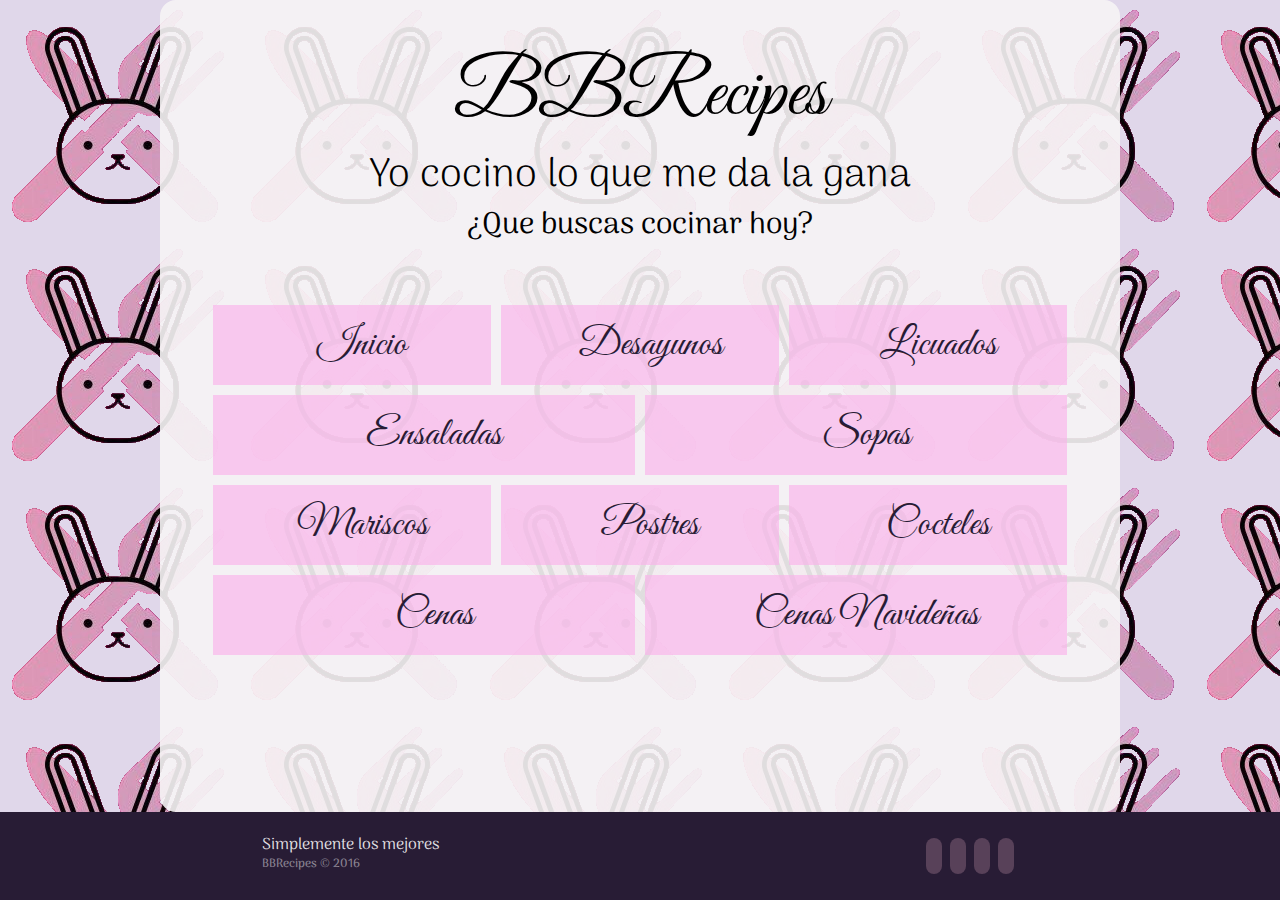
<file: index.html>
<!DOCTYPE html>
<html lang="es">
    <head>
        <title> BBRecipes </title>
        <link rel="preconnect" href="https://fonts.gstatic.com">
        <link href="https://fonts.googleapis.com/css2?family=Arima+Madurai:wght@100;200;300;400;500&family=Fredericka+the+Great&family=Great+Vibes&display=swap" rel="stylesheet">
        <link rel="stylesheet" type="text/css" href="./css/styles.css" media="screen" />
        <link rel="stylesheet" href="https://stackpath.bootstrapcdn.com/bootstrap/4.3.1/css/bootstrap.min.css">
        <link rel="stylesheet" href="https://use.fontawesome.com/releases/v5.8.1/css/all.css" integrity="sha384-50oBUHEmvpQ+1lW4y57PTFmhCaXp0ML5d60M1M7uH2+nqUivzIebhndOJK28anvf" crossorigin="anonymous">
    </head>
    <body>
        <div id="home" class="home fondo fondo_img">
            <div class="back-trans-content">
                <div class="title-text">
                    <h1>BBRecipes</h1>
                    <h2>Yo cocino lo que me da la gana</h2>
                    <h3>¿Que buscas cocinar hoy?</h3>
                </div>
                <div class="botones_container">
                    <div class="container">
                        <div class="row">
                          <div class="col boton-menu">
                            <a href="#home"><i class="fas fa-home"></i>Inicio</a>
                          </div>
                          <div class="col boton-menu">
                            <a href="./content/modulos/desayunos.html"><i class="fas fa-bread-slice"></i>Desayunos</a>
                          </div>
                          <div class="col boton-menu">
                            <a href="./content/modulos/licuados.html"><i class="fas fa-blender"></i>Licuados</a>
                          </div>
                        </div>
                        <div class="row">
                            <div class="col boton-menu">
                                <a href="./content/modulos/ensaladas.html"><i class="fas fa-utensils"></i>Ensaladas</a>
                              </div>
                              <div class="col boton-menu">
                                <a href="./content/modulos/sopas.html"><i class="fas fa-utensil-spoon"></i>Sopas</a>
                              </div>
                        </div>
                        <div class="row">
                          <div class="col boton-menu">
                            <a href="./content/modulos/mariscos.html"><i class="fas fa-fish"></i>Mariscos</a>
                          </div>
                          <div class="col boton-menu">
                            <a href="./content/modulos/postres.html"><i class="fas fa-cookie-bite"></i>Postres</a>
                          </div>
                          <div class="col boton-menu">
                            <a href="./content/modulos/cocteles.html"><i class="fas fa-cocktail"></i>Cocteles</a>
                          </div>
                        </div>
                        <div class="row">
                            <div class="col boton-menu">
                                <a href="./content/modulos/cenas.html"><i class="fas fa-hotdog"></i>Cenas</a>
                              </div>
                              <div class="col boton-menu">
                                <a href="./content/modulos/cenas_navidenas.html"><i class="fas fa-candy-cane"></i>Cenas Navideñas</a>
                              </div>
                        </div>
                      </div>
                </div>
            </div>
        </div>
        <footer class="fondo-footer">
            <div class="footer-text">
                <p>Simplemente los mejores</p>
                <h5>BBRecipes &copy; 2016</h5> 
            </div>
            <div class="footer-logos">
                <div class="logo-f">
                    <i class="fab fa-facebook"></i>
                </div>
                <div class="logo-f">
                    <i class="fab fa-instagram"></i>
                </div>
                <div class="logo-f">
                    <i class="fab fa-twitter"></i>
                </div>
                <div class="logo-f">
                    <i class="fas fa-phone"></i>
                </div>
            </div>
        </footer>
    </body>
</html>
</file>
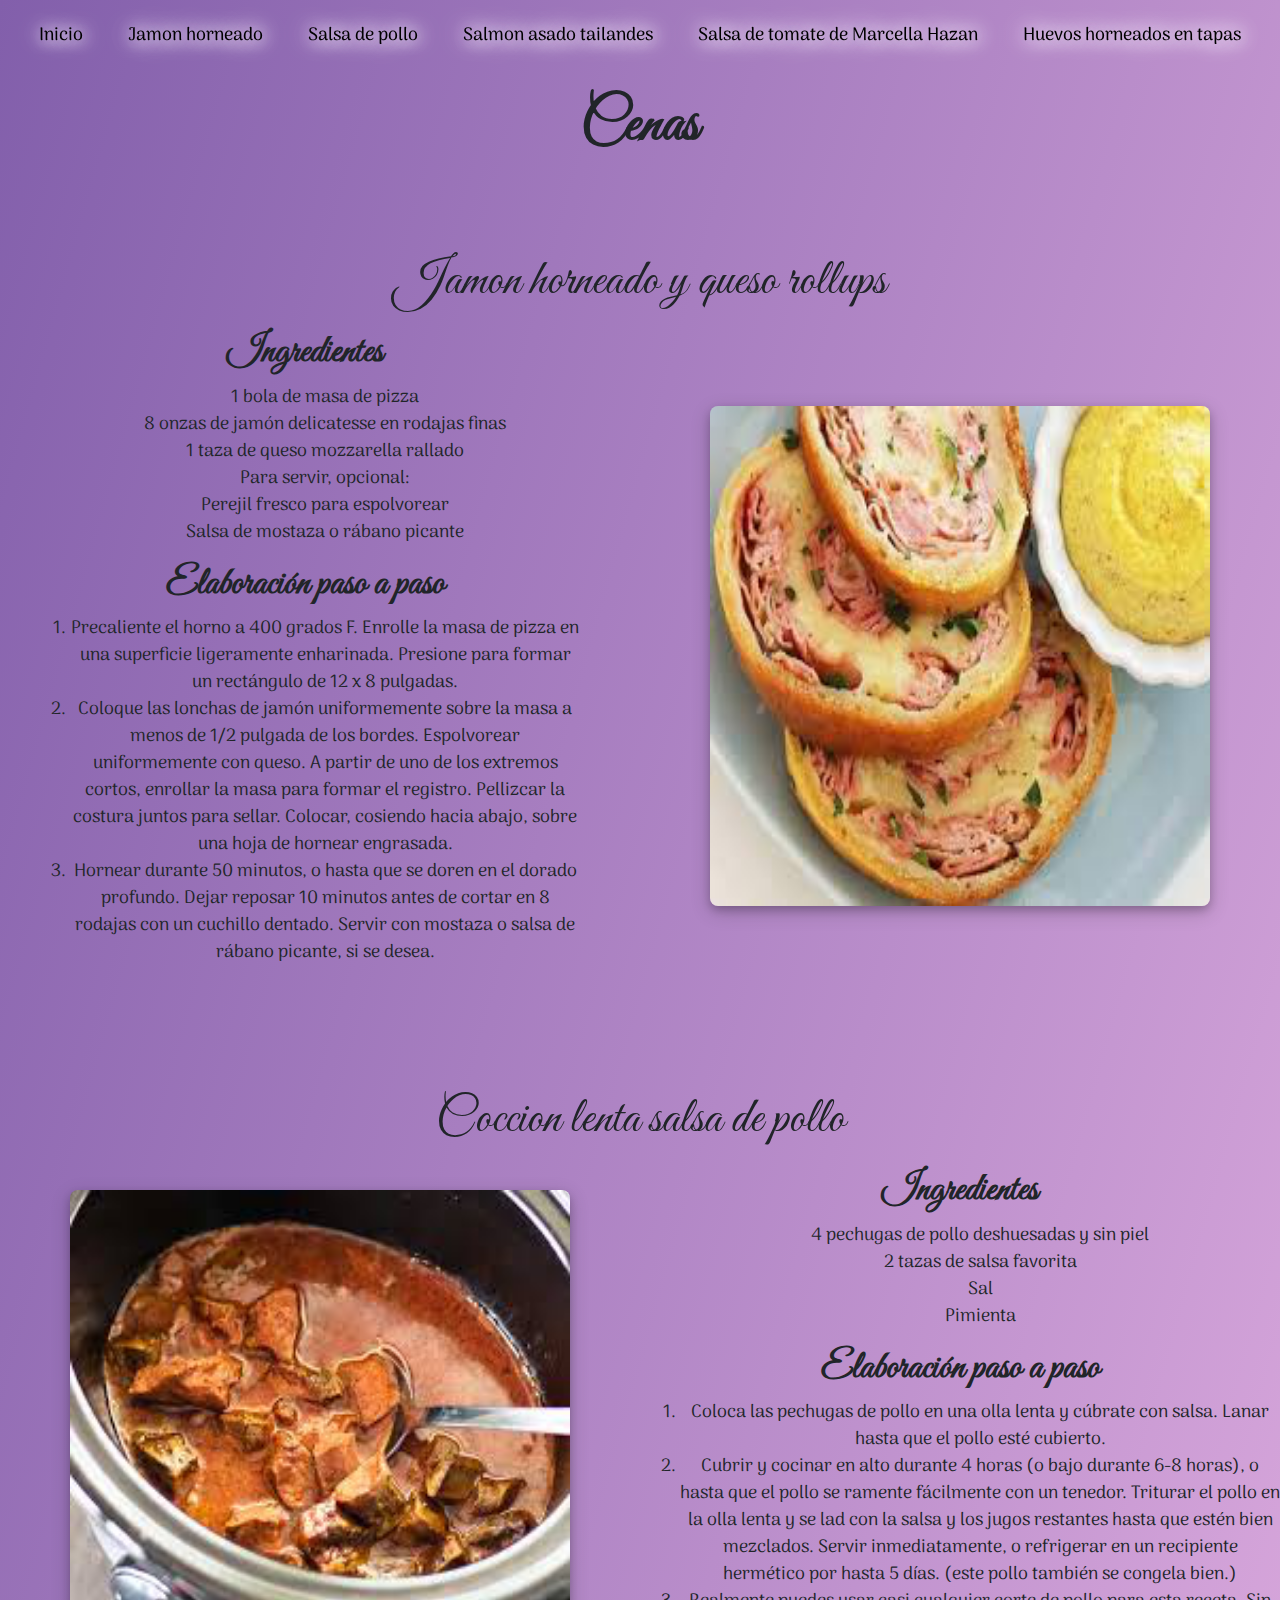
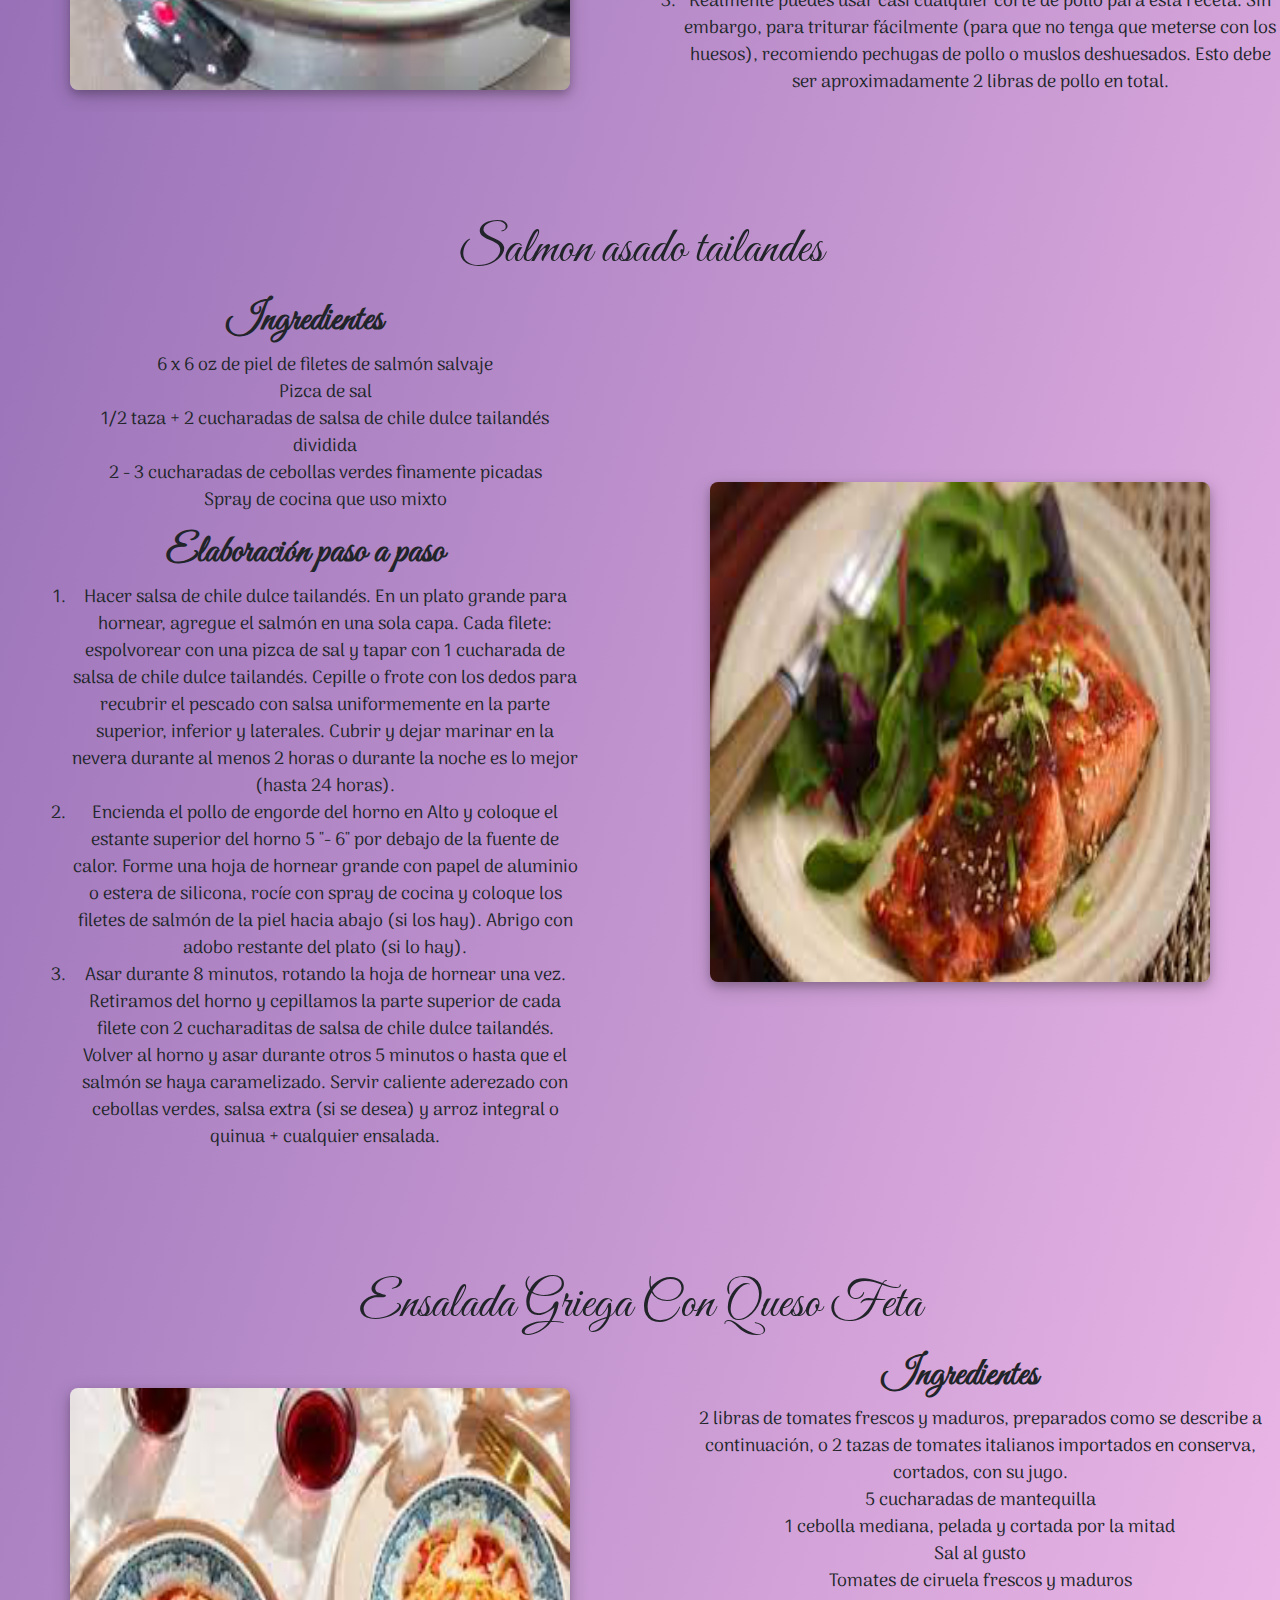
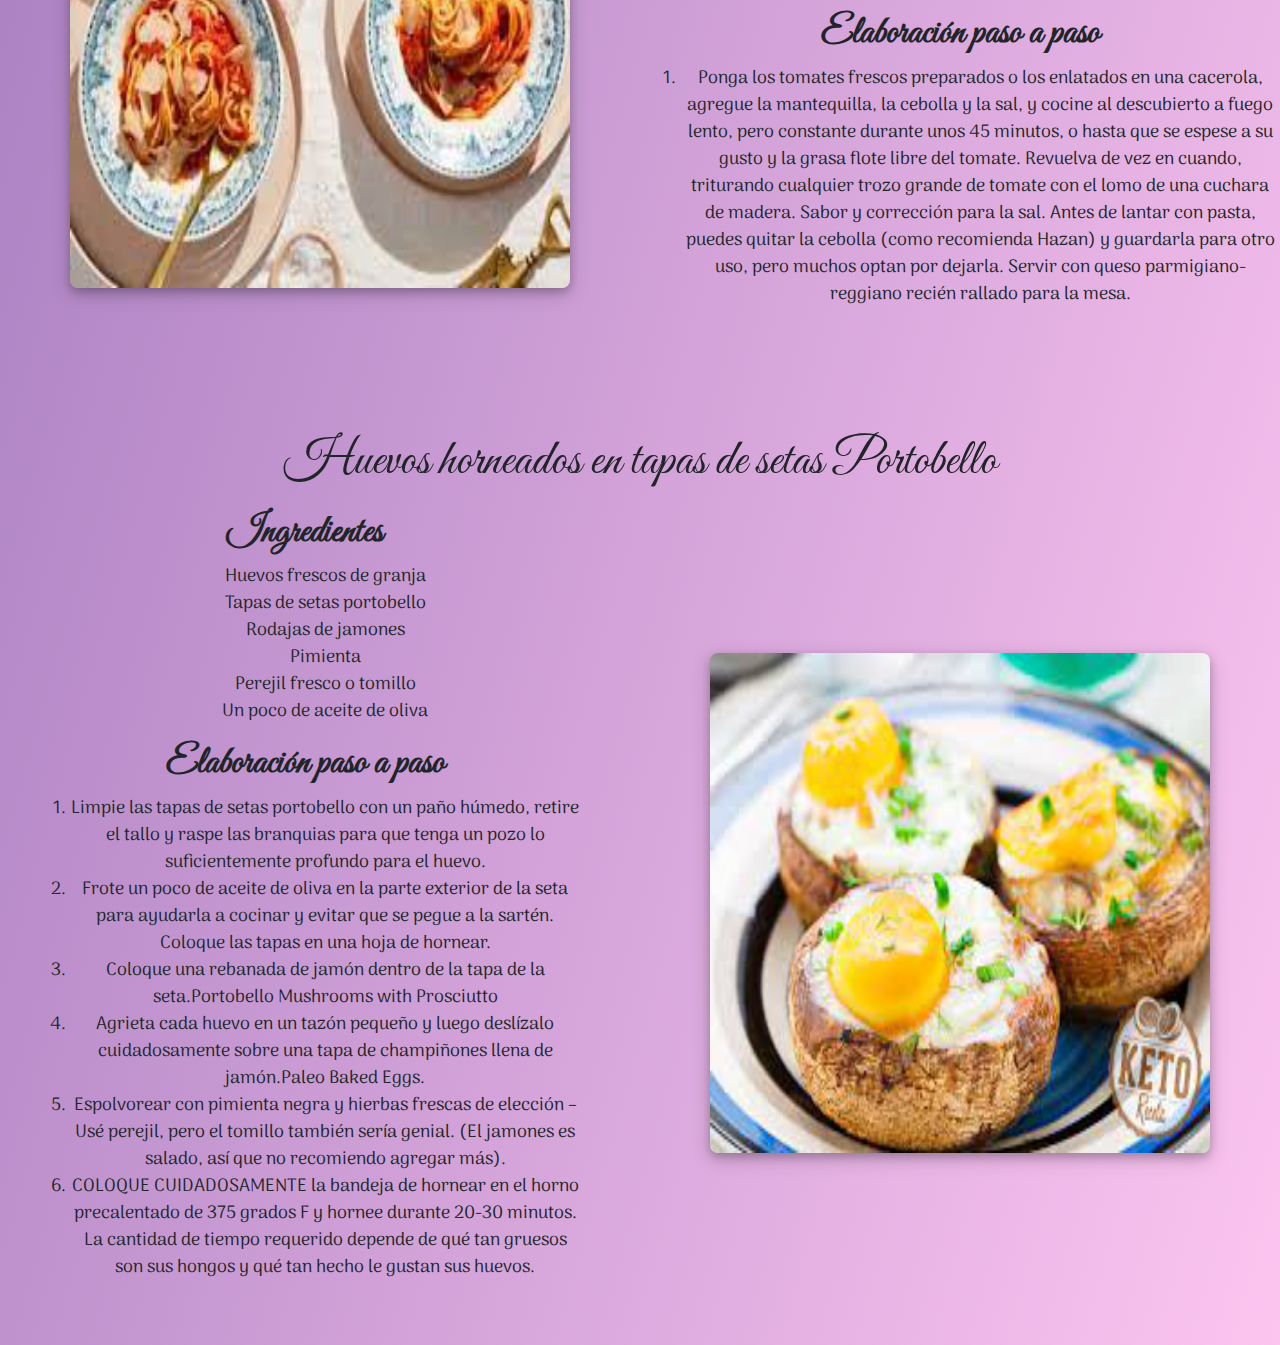
<file: content/modulos/cenas.html>
<!DOCTYPE html>
<html lang="en">

<head>
    <meta charset="UTF-8">
    <meta name="viewport" content="width=device-width, initial-scale=1.0">
    <meta http-equiv="X-UA-Compatible" content="ie=edge">
    <link rel="stylesheet" href="https://stackpath.bootstrapcdn.com/bootstrap/4.3.1/css/bootstrap.min.css">
    <link rel="stylesheet" type="text/css" href="../../css/styles-recetas.css" media="screen" />
    <link rel="stylesheet" href="https://use.fontawesome.com/releases/v5.8.1/css/all.css"
        integrity="sha384-50oBUHEmvpQ+1lW4y57PTFmhCaXp0ML5d60M1M7uH2+nqUivzIebhndOJK28anvf" crossorigin="anonymous">
    <link
        href="https://fonts.googleapis.com/css2?family=Arima+Madurai:wght@100;200;300;400;500&family=Fredericka+the+Great&family=Great+Vibes&display=swap"
        rel="stylesheet">
    <title>BBRecipes Cenas</title>
</head>

<body class="fondo">
    <header>
        <nav>
            <ul class="breadcrumb fondo-nav">
                <li><a href="../../index.html">Inicio</a></li>
                <li><a href="#c1">Jamon horneado</a></li>
                <li><a href="#c2">Salsa de pollo</a></li>
                <li><a href="#c3">Salmon asado tailandes</a></li>
                <li><a href="#c4">Salsa de tomate de Marcella Hazan </a></li>
                <li><a href="#c5">Huevos horneados en tapas</a></li>
            </ul>
        </nav>
        <h1 class="title">Cenas</h1>
    </header>

    <div id="c1">
        <h2>Jamon horneado y queso rollups</h2>
        <div class="receta">
            <div class="text_receta">
                <div>
                    <h3>Ingredientes</h3>
                    <ul>
                        <li>1 bola de masa de pizza</li>
                        <li>8 onzas de jamón delicatesse en rodajas finas</li>
                        <li>1 taza de queso mozzarella rallado</li>
                        <li>Para servir, opcional:</li>
                        <li>Perejil fresco para espolvorear</li>
                        <li>Salsa de mostaza o rábano picante</li>
                    </ul>
                </div>
                <div>
                    <h3>Elaboración paso a paso</h3>
                    <ol>
                        <li>Precaliente el horno a 400 grados F. Enrolle la masa de pizza en una superficie ligeramente
                            enharinada. Presione para formar un rectángulo de 12 x 8 pulgadas.</li>
                        <li>Coloque las lonchas de jamón uniformemente sobre la masa a menos de 1/2 pulgada de los
                            bordes. Espolvorear uniformemente con queso. A partir de uno de los extremos cortos,
                            enrollar la masa para formar el registro. Pellizcar la costura juntos para sellar. Colocar,
                            cosiendo hacia abajo, sobre una hoja de hornear engrasada.</li>
                        <li>Hornear durante 50 minutos, o hasta que se doren en el dorado profundo. Dejar reposar 10
                            minutos antes de cortar en 8 rodajas con un cuchillo dentado. Servir con mostaza o salsa de
                            rábano picante, si se desea.</li>
                        </li>
                    </ol>
                </div>
            </div>
            <div class="img_receta">
                <img class="img_size" src="../cenas_1.png" alt="BBRecipes Logo" />
            </div>
        </div>
    </div>

    <div id="c2">
        <h2>Coccion lenta salsa de pollo</h2>
        <div class="receta">
            <div class="img_receta">
                <img class="img_size" src="../cenas_2.png" alt="BBRecipes Logo" />
            </div>
            <div class="text_receta_i">
                <div>
                    <h3>Ingredientes</h3>
                    <ul>
                        <li>4 pechugas de pollo deshuesadas y sin piel </li>
                        <li>2 tazas de salsa favorita</li>
                        <li>Sal</li>
                        <li>Pimienta</li>
                    </ul>
                </div>
                <div>
                    <h3>Elaboración paso a paso</h3>
                    <ol>
                        <li>Coloca las pechugas de pollo en una olla lenta y cúbrate con salsa. Lanar hasta que el pollo
                            esté cubierto.</li>
                        <li>Cubrir y cocinar en alto durante 4 horas (o bajo durante 6-8 horas), o hasta que el pollo se
                            ramente fácilmente con un tenedor. Triturar el pollo en la olla lenta y se lad con la salsa
                            y los jugos restantes hasta que estén bien mezclados. Servir inmediatamente, o refrigerar en
                            un recipiente hermético por hasta 5 días. (este pollo también se congela bien.)</li>
                        <li>Realmente puedes usar casi cualquier corte de pollo para esta receta. Sin embargo, para
                            triturar fácilmente (para que no tenga que meterse con los huesos), recomiendo pechugas de
                            pollo o muslos deshuesados. Esto debe ser aproximadamente 2 libras de pollo en total.</li>
                    </ol>
                </div>
            </div>
        </div>
    </div>

    <div id="c3">
        <h2>Salmon asado tailandes</h2>
        <div class="receta">
            <div class="text_receta">
                <div>
                    <h3>Ingredientes</h3>
                    <ul>
                        <li>6 x 6 oz de piel de filetes de salmón salvaje </li>
                        <li>Pizca de sal</li>
                        <li>1/2 taza + 2 cucharadas de salsa de chile dulce tailandés dividida</li>
                        <li>2 - 3 cucharadas de cebollas verdes finamente picadas</li>
                        <li>Spray de cocina que uso mixto</li>
                    </ul>
                </div>
                <div>
                    <h3>Elaboración paso a paso</h3>
                    <ol>
                        <li>Hacer salsa de chile dulce tailandés. En un plato grande para hornear, agregue el salmón en
                            una sola capa. Cada filete: espolvorear con una pizca de sal y tapar con 1 cucharada de
                            salsa de chile dulce tailandés. Cepille o frote con los dedos para recubrir el pescado con
                            salsa uniformemente en la parte superior, inferior y laterales. Cubrir y dejar marinar en la
                            nevera durante al menos 2 horas o durante la noche es lo mejor (hasta 24 horas).</li>
                        <li>Encienda el pollo de engorde del horno en Alto y coloque el estante superior del horno 5 "-
                            6" por debajo de la fuente de calor. Forme una hoja de hornear grande con papel de aluminio
                            o estera de silicona, rocíe con spray de cocina y coloque los filetes de salmón de la piel
                            hacia abajo (si los hay). Abrigo con adobo restante del plato (si lo hay).</li>
                        <li>Asar durante 8 minutos, rotando la hoja de hornear una vez. Retiramos del horno y cepillamos
                            la parte superior de cada filete con 2 cucharaditas de salsa de chile dulce tailandés.
                            Volver al horno y asar durante otros 5 minutos o hasta que el salmón se haya caramelizado.
                            Servir caliente aderezado con cebollas verdes, salsa extra (si se desea) y arroz integral o
                            quinua + cualquier ensalada.</li>
                    </ol>
                </div>
            </div>
            <div class="img_receta">
                <img class="img_size" src="../cenas_3.png" alt="BBRecipes Logo" />
            </div>
        </div>
    </div>

    <div id="c4">
        <h2>Ensalada Griega Con Queso Feta</h2>
        <div class="receta">
            <div class="img_receta">
                <img class="img_size" src="../cenas_4.png" alt="BBRecipes Logo" />
            </div>
            <div class="text_receta_i">
                <div>
                    <h3>Ingredientes</h3>
                    <ul>
                        <li>2 libras de tomates frescos y maduros, preparados como se describe a continuación, o 2 tazas
                            de tomates italianos importados en conserva, cortados, con su jugo.</li>
                        <li>5 cucharadas de mantequilla</li>
                        <li>1 cebolla mediana, pelada y cortada por la mitad</li>
                        <li>Sal al gusto</li>
                        <li>Tomates de ciruela frescos y maduros </li>
                    </ul>
                </div>
                <div>
                    <h3>Elaboración paso a paso</h3>
                    <ol>
                        <li>Ponga los tomates frescos preparados o los enlatados en una cacerola, agregue la
                            mantequilla, la cebolla y la sal, y cocine al descubierto a fuego lento, pero constante
                            durante unos 45 minutos, o hasta que se espese a su gusto y la grasa flote libre del tomate.
                            Revuelva de vez en cuando, triturando cualquier trozo grande de tomate con el lomo de una
                            cuchara de madera.
                            Sabor y corrección para la sal. Antes de lantar con pasta, puedes quitar la cebolla (como
                            recomienda Hazan) y guardarla para otro uso, pero muchos optan por dejarla. Servir con queso
                            parmigiano-reggiano recién rallado para la mesa.
                        </li>
                    </ol>
                </div>
            </div>
        </div>
    </div>

    <div id="c5">
        <h2>Huevos horneados en tapas de setas Portobello</h2>
        <div class="receta">
            <div class="text_receta">
                <div>
                    <h3>Ingredientes</h3>
                    <ul>
                        <li>Huevos frescos de granja</li>
                        <li>Tapas de setas portobello</li>
                        <li>Rodajas de jamones</li>
                        <li>Pimienta</li>
                        <li>Perejil fresco o tomillo</li>
                        <li>Un poco de aceite de oliva</li>
                    </ul>
                </div>
                <div>
                    <h3>Elaboración paso a paso</h3>
                    <ol>
                        <li>Limpie las tapas de setas portobello con un paño húmedo, retire el tallo y raspe las
                            branquias para que tenga un pozo lo suficientemente profundo para el huevo.</li>
                        <li>Frote un poco de aceite de oliva en la parte exterior de la seta para ayudarla a cocinar y
                            evitar que se pegue a la sartén. Coloque las tapas en una hoja de hornear.</li>
                        <li>Coloque una rebanada de jamón dentro de la tapa de la seta.Portobello Mushrooms with
                            Prosciutto</li>
                        <li>Agrieta cada huevo en un tazón pequeño y luego deslízalo cuidadosamente sobre una tapa de
                            champiñones llena de jamón.Paleo Baked Eggs.</li>
                        <li>Espolvorear con pimienta negra y hierbas frescas de elección – Usé perejil, pero el tomillo
                            también sería genial. (El jamones es salado, así que no recomiendo agregar más).</li>
                        <li>COLOQUE CUIDADOSAMENTE la bandeja de hornear en el horno precalentado de 375 grados F y
                            hornee durante 20-30 minutos. La cantidad de tiempo requerido depende de qué tan gruesos son
                            sus hongos y qué tan hecho le gustan sus huevos.</li>
                    </ol>
                </div>
            </div>
            <div class="img_receta">
                <img class="img_size" src="../cenas_5.png" alt="BBRecipes Logo" />
            </div>
        </div>
    </div>

</body>

</html>
</file>
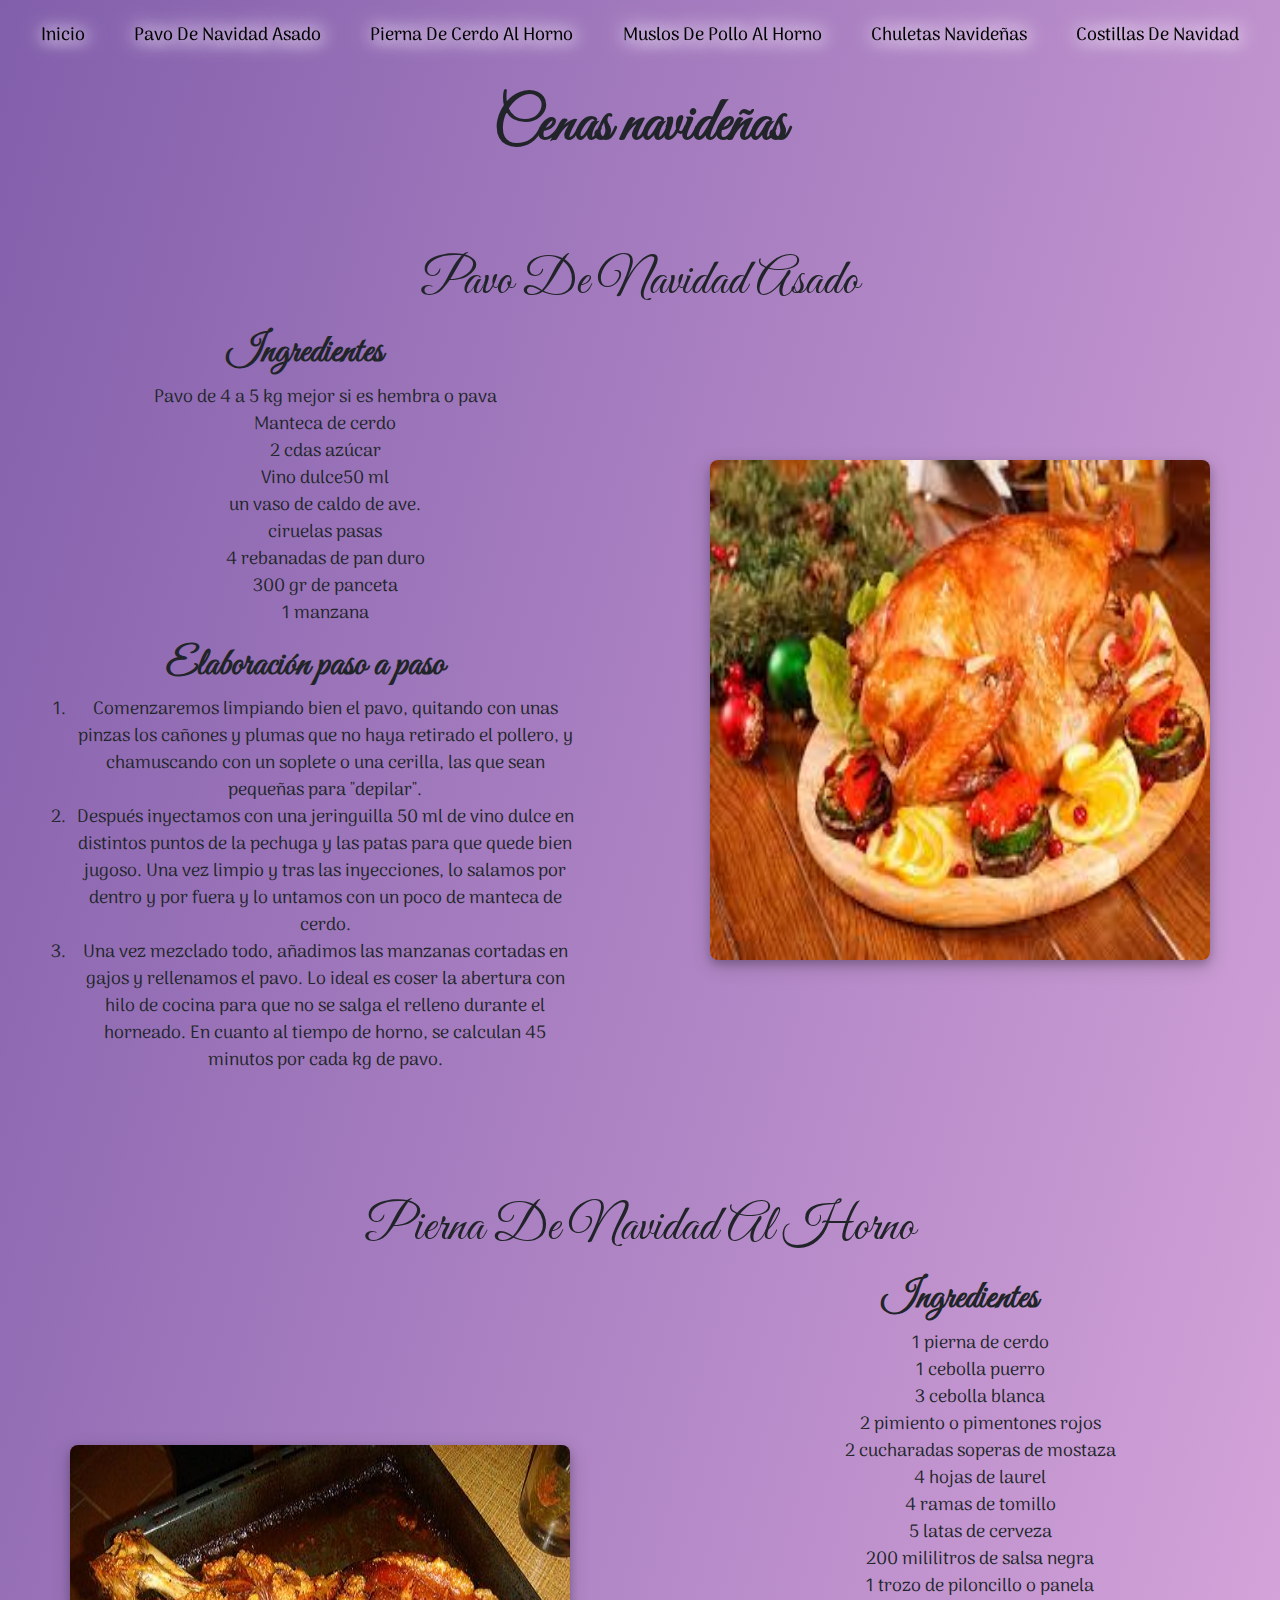
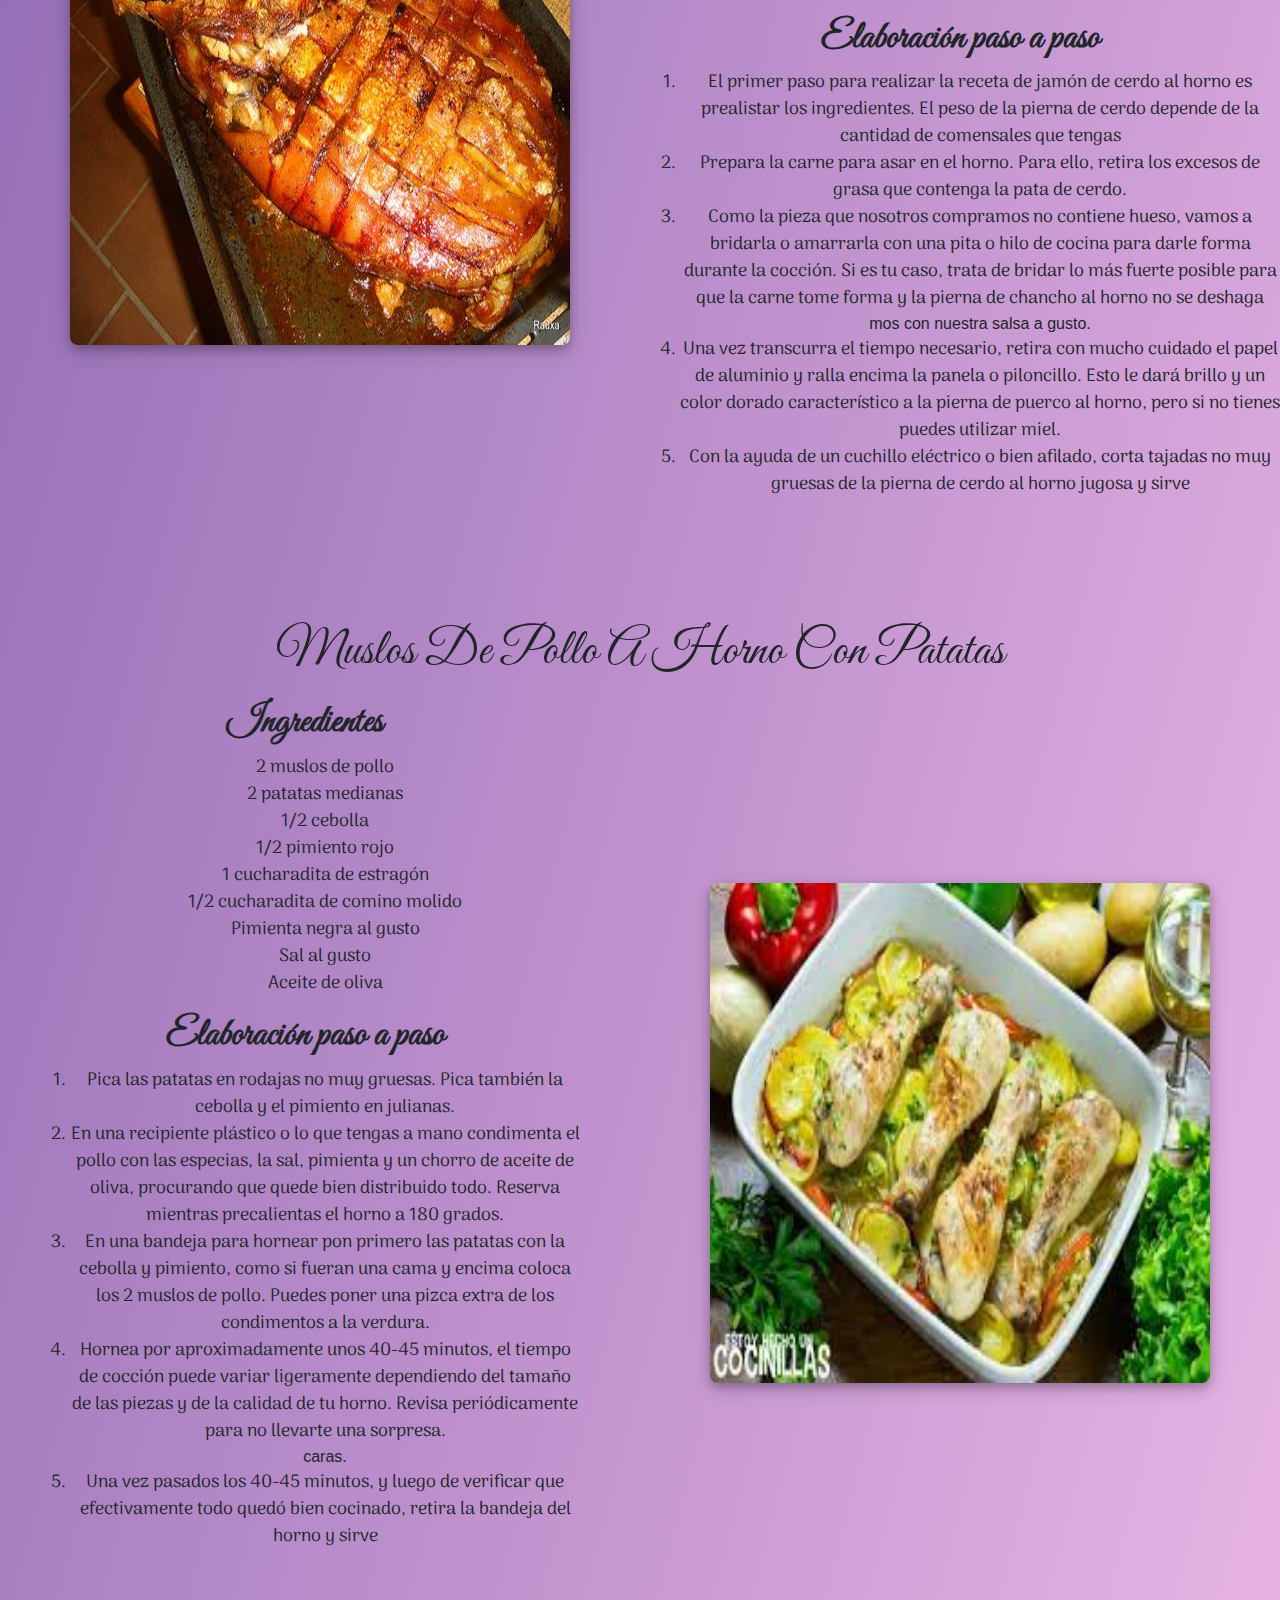
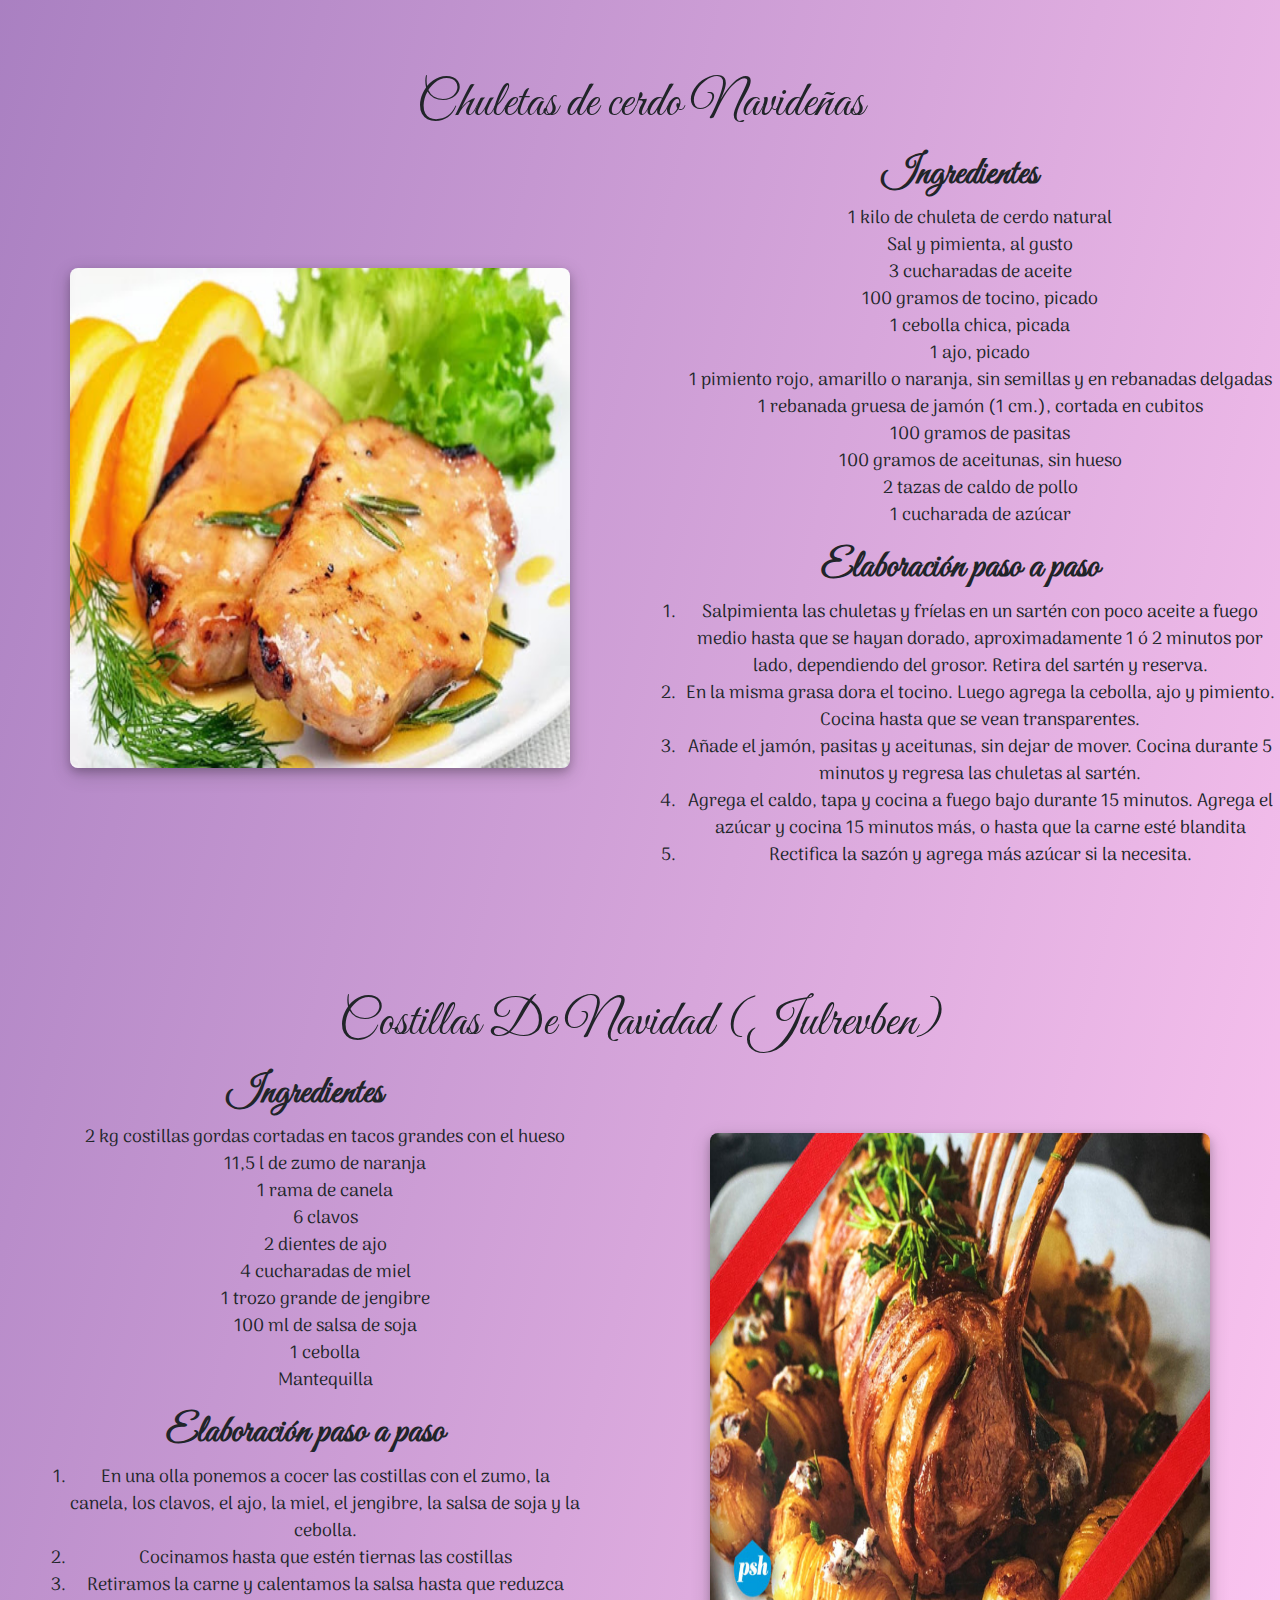
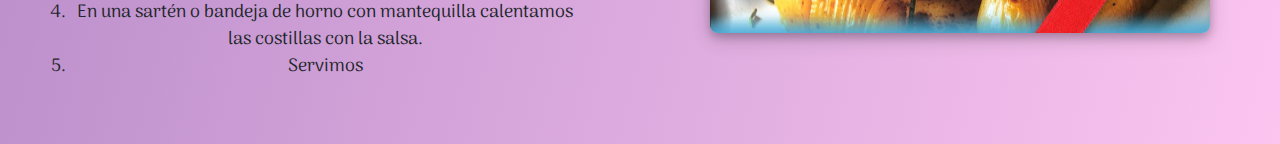
<file: content/modulos/cenas_navidenas.html>
<!DOCTYPE html>
<html lang="en">

<head>
    <meta charset="UTF-8">
    <meta name="viewport" content="width=device-width, initial-scale=1.0">
    <meta http-equiv="X-UA-Compatible" content="ie=edge">
    <link rel="stylesheet" href="https://stackpath.bootstrapcdn.com/bootstrap/4.3.1/css/bootstrap.min.css">
    <link rel="stylesheet" type="text/css" href="../../css/styles-recetas.css" media="screen" />
    <link rel="stylesheet" href="https://use.fontawesome.com/releases/v5.8.1/css/all.css"
        integrity="sha384-50oBUHEmvpQ+1lW4y57PTFmhCaXp0ML5d60M1M7uH2+nqUivzIebhndOJK28anvf" crossorigin="anonymous">
    <link
        href="https://fonts.googleapis.com/css2?family=Arima+Madurai:wght@100;200;300;400;500&family=Fredericka+the+Great&family=Great+Vibes&display=swap"
        rel="stylesheet">
    <title>BBRecipes Cenas Navideñas</title>
</head>

<body class="fondo">
    <header>
        <nav>
            <ul class="breadcrumb fondo-nav">
                <li><a href="../../index.html">Inicio</a></li>
                <li><a href="#cn1">Pavo De Navidad Asado</a></li>
                <li><a href="#cn2">Pierna De Cerdo Al Horno</a></li>
                <li><a href="#cn3">Muslos De Pollo Al Horno</a></li>
                <li><a href="#cn4">Chuletas Navideñas</a></li>
                <li><a href="#cn5">Costillas De Navidad</a></li>
            </ul>
        </nav>
        <h1 class="title">Cenas navideñas</h1>
    </header>

    <div id="cn1">
        <h2>Pavo De Navidad Asado</h2>
        <div class="receta">
            <div class="text_receta">
                <div>
                    <h3>Ingredientes</h3>
                    <ul>
                        <li>Pavo de 4 a 5 kg mejor si es hembra o pava</li>
                        <li>Manteca de cerdo</li>
                        <li>2 cdas azúcar</li>
                        <li>Vino dulce50 ml</li>
                        <li>un vaso de caldo de ave.</li>
                        <li>ciruelas pasas</li>
                        <li>4 rebanadas de pan duro</li>
                        <li>300 gr de panceta</li>
                        <li>1 manzana</li>
                    </ul>
                </div>
                <div>
                    <h3>Elaboración paso a paso</h3>
                    <ol>
                        <li>Comenzaremos limpiando bien el pavo, quitando con unas pinzas los cañones y plumas que no
                            haya retirado el pollero, y chamuscando con un soplete o una cerilla, las que sean pequeñas
                            para "depilar".</li>
                        <li>Después inyectamos con una jeringuilla 50 ml de vino dulce en distintos puntos de la pechuga
                            y las patas para que quede bien jugoso. Una vez limpio y tras las inyecciones, lo salamos
                            por dentro y por fuera y lo untamos con un poco de manteca de cerdo.</li>
                        <li>Una vez mezclado todo, añadimos las manzanas cortadas en gajos y rellenamos el pavo. Lo
                            ideal es coser la abertura con hilo de cocina para que no se salga el relleno durante el
                            horneado. En cuanto al tiempo de horno, se calculan 45 minutos por cada kg de pavo.</li>
                        </li>
                    </ol>
                </div>
            </div>
            <div class="img_receta">
                <img class="img_size" src="../cenas navideñas_1.jpeg" alt="BBRecipes Logo" />
            </div>
        </div>
    </div>

    <div id="cn2">
        <h2>Pierna De Navidad Al Horno</h2>
        <div class="receta">
            <div class="img_receta">
                <img class="img_size" src="../cenas navideñas_2.jpg" alt="BBRecipes Logo" />
            </div>
            <div class="text_receta_i">
                <div>
                    <h3>Ingredientes</h3>
                    <ul>
                        <li>1 pierna de cerdo</li>
                        <li>1 cebolla puerro</li>
                        <li>3 cebolla blanca</li>
                        <li>2 pimiento o pimentones rojos</li>
                        <li> 2 cucharadas soperas de mostaza</li>
                        <li>4 hojas de laurel</li>
                        <li>4 ramas de tomillo</li>
                        <li>5 latas de cerveza</li>
                        <li>200 mililitros de salsa negra</li>
                        <li> 1 trozo de piloncillo o panela</li>
                    </ul>
                </div>
                <div>
                    <h3>Elaboración paso a paso</h3>
                    <ol>
                        <li>El primer paso para realizar la receta de jamón de cerdo al horno es prealistar los
                            ingredientes. El peso de la pierna de cerdo depende de la cantidad de comensales que tengas
                        </li>
                        <li>Prepara la carne para asar en el horno. Para ello, retira los excesos de grasa que contenga
                            la pata de cerdo.
                        </li>
                        <li>Como la pieza que nosotros compramos no contiene hueso, vamos a bridarla o amarrarla con una
                            pita o hilo de cocina para darle forma durante la cocción. Si es tu caso, trata de bridar lo
                            más fuerte posible para que la carne tome forma y la pierna de chancho al horno no se
                            deshaga</li>mos con nuestra salsa a gusto.</li>
                        <li>Una vez transcurra el tiempo necesario, retira con mucho cuidado el papel de aluminio y
                            ralla encima la panela o piloncillo. Esto le dará brillo y un color dorado característico a
                            la pierna de puerco al horno, pero si no tienes puedes utilizar miel.</li>
                        <li>Con la ayuda de un cuchillo eléctrico o bien afilado, corta tajadas no muy gruesas de la
                            pierna de cerdo al horno jugosa y sirve</li>
                    </ol>
                </div>
            </div>
        </div>
    </div>

    <div id="cn3">
        <h2>Muslos De Pollo A Horno Con Patatas</h2>
        <div class="receta">
            <div class="text_receta">
                <div>
                    <h3>Ingredientes</h3>
                    <ul>
                        <li>2 muslos de pollo</li>
                        <li>2 patatas medianas</li>
                        <li>1/2 cebolla</li>
                        <li>1/2 pimiento rojo</li>
                        <li>1 cucharadita de estragón</li>
                        <li>1/2 cucharadita de comino molido</li>
                        <li>Pimienta negra al gusto</li>
                        <li>Sal al gusto</li>
                        <li>Aceite de oliva</li>
                    </ul>
                </div>
                <div>
                    <h3>Elaboración paso a paso</h3>
                    <ol>
                        <li>Pica las patatas en rodajas no muy gruesas. Pica también la cebolla y el pimiento en
                            julianas.</li>
                        <li>En una recipiente plástico o lo que tengas a mano condimenta el pollo con las especias, la
                            sal, pimienta y un chorro de aceite de oliva, procurando que quede bien distribuido todo.
                            Reserva mientras precalientas el horno a 180 grados.</li>
                        <li>En una bandeja para hornear pon primero las patatas con la cebolla y pimiento, como si
                            fueran una cama y encima coloca los 2 muslos de pollo. Puedes poner una pizca extra de los
                            condimentos a la verdura.</li>
                        <li>Hornea por aproximadamente unos 40-45 minutos, el tiempo de cocción puede variar ligeramente
                            dependiendo del tamaño de las piezas y de la calidad de tu horno. Revisa periódicamente para
                            no llevarte una sorpresa.</li>
                        caras.</li>
                        <li>Una vez pasados los 40-45 minutos, y luego de verificar que efectivamente todo quedó bien
                            cocinado, retira la bandeja del horno y sirve</li>
                    </ol>
                </div>
            </div>
            <div class="img_receta">
                <img class="img_size" src="../cenas navideñas_3.jpeg" alt="BBRecipes Logo" />
            </div>
        </div>
    </div>

    <div id="cn4">
        <h2>Chuletas de cerdo Navideñas</h2>
        <div class="receta">
            <div class="img_receta">
                <img class="img_size" src="../cenas navideñas_4.jpg" alt="BBRecipes Logo" />
            </div>
            <div class="text_receta_i">
                <div>
                    <h3>Ingredientes</h3>
                    <ul>
                        <li>1 kilo de chuleta de cerdo natural</li>
                        <li>Sal y pimienta, al gusto</li>
                        <li>3 cucharadas de aceite</li>
                        <li>100 gramos de tocino, picado</li>
                        <li>1 cebolla chica, picada</li>
                        <li>1 ajo, picado</li>
                        <li>1 pimiento rojo, amarillo o naranja, sin semillas y en rebanadas delgadas</li>
                        <li>1 rebanada gruesa de jamón (1 cm.), cortada en cubitos</li>
                        <li>100 gramos de pasitas</li>
                        <li>100 gramos de aceitunas, sin hueso</li>
                        <li>2 tazas de caldo de pollo</li>
                        <li>1 cucharada de azúcar</li>
                    </ul>
                </div>
                <div>
                    <h3>Elaboración paso a paso</h3>
                    <ol>
                        <li>Salpimienta las chuletas y fríelas en un sartén con poco aceite a fuego medio hasta que se
                            hayan dorado, aproximadamente 1 ó 2 minutos por lado, dependiendo del grosor. Retira del
                            sartén y reserva.</li>
                        <li>En la misma grasa dora el tocino. Luego agrega la cebolla, ajo y pimiento. Cocina hasta que
                            se vean transparentes.</li>
                        <li>Añade el jamón, pasitas y aceitunas, sin dejar de mover. Cocina durante 5 minutos y regresa
                            las chuletas al sartén.</li>
                        <li>Agrega el caldo, tapa y cocina a fuego bajo durante 15 minutos. Agrega el azúcar y cocina 15
                            minutos más, o hasta que la carne esté blandita</li>
                        <li>Rectifica la sazón y agrega más azúcar si la necesita.</li>
                    </ol>
                </div>
            </div>
        </div>
    </div>

    <div id="cn5">
        <h2>Costillas De Navidad (Julrevben)</h2>
        <div class="receta">
            <div class="text_receta">
                <div>
                    <h3>Ingredientes</h3>
                    <ul>
                        <li>2 kg costillas gordas cortadas en tacos grandes con el hueso</li>
            <li>11,5 l de zumo de naranja</li>
            <li>1 rama de canela</li>
            <li>6 clavos</li>
            <li>2 dientes de ajo</li>
            <li>4 cucharadas de miel</li>
            <li>1 trozo grande de jengibre</li>
            <li>100 ml de salsa de soja</li>
            <li>1 cebolla</li>
            <li>Mantequilla</li>
                    </ul>
                </div>
                <div>
                    <h3>Elaboración paso a paso</h3>
                    <ol>
                        <li>En una olla ponemos a cocer las costillas con el zumo, la canela, los clavos, el ajo, la miel, el jengibre, la salsa de soja y la  cebolla.</li>
                        <li>Cocinamos hasta que estén tiernas las costillas</li>
                        <li>Retiramos la carne y calentamos la salsa hasta que reduzca</li>
                        <li>En una sartén o bandeja de horno con mantequilla calentamos las costillas con la salsa.</li>
                        <li>Servimos</li>
                    </ol>
                </div>
            </div>
            <div class="img_receta">
                <img class="img_size" src="../cenas navideñas_5.jpg" alt="BBRecipes Logo" />
            </div>
        </div>
    </div>

</body>

</html>
</file>
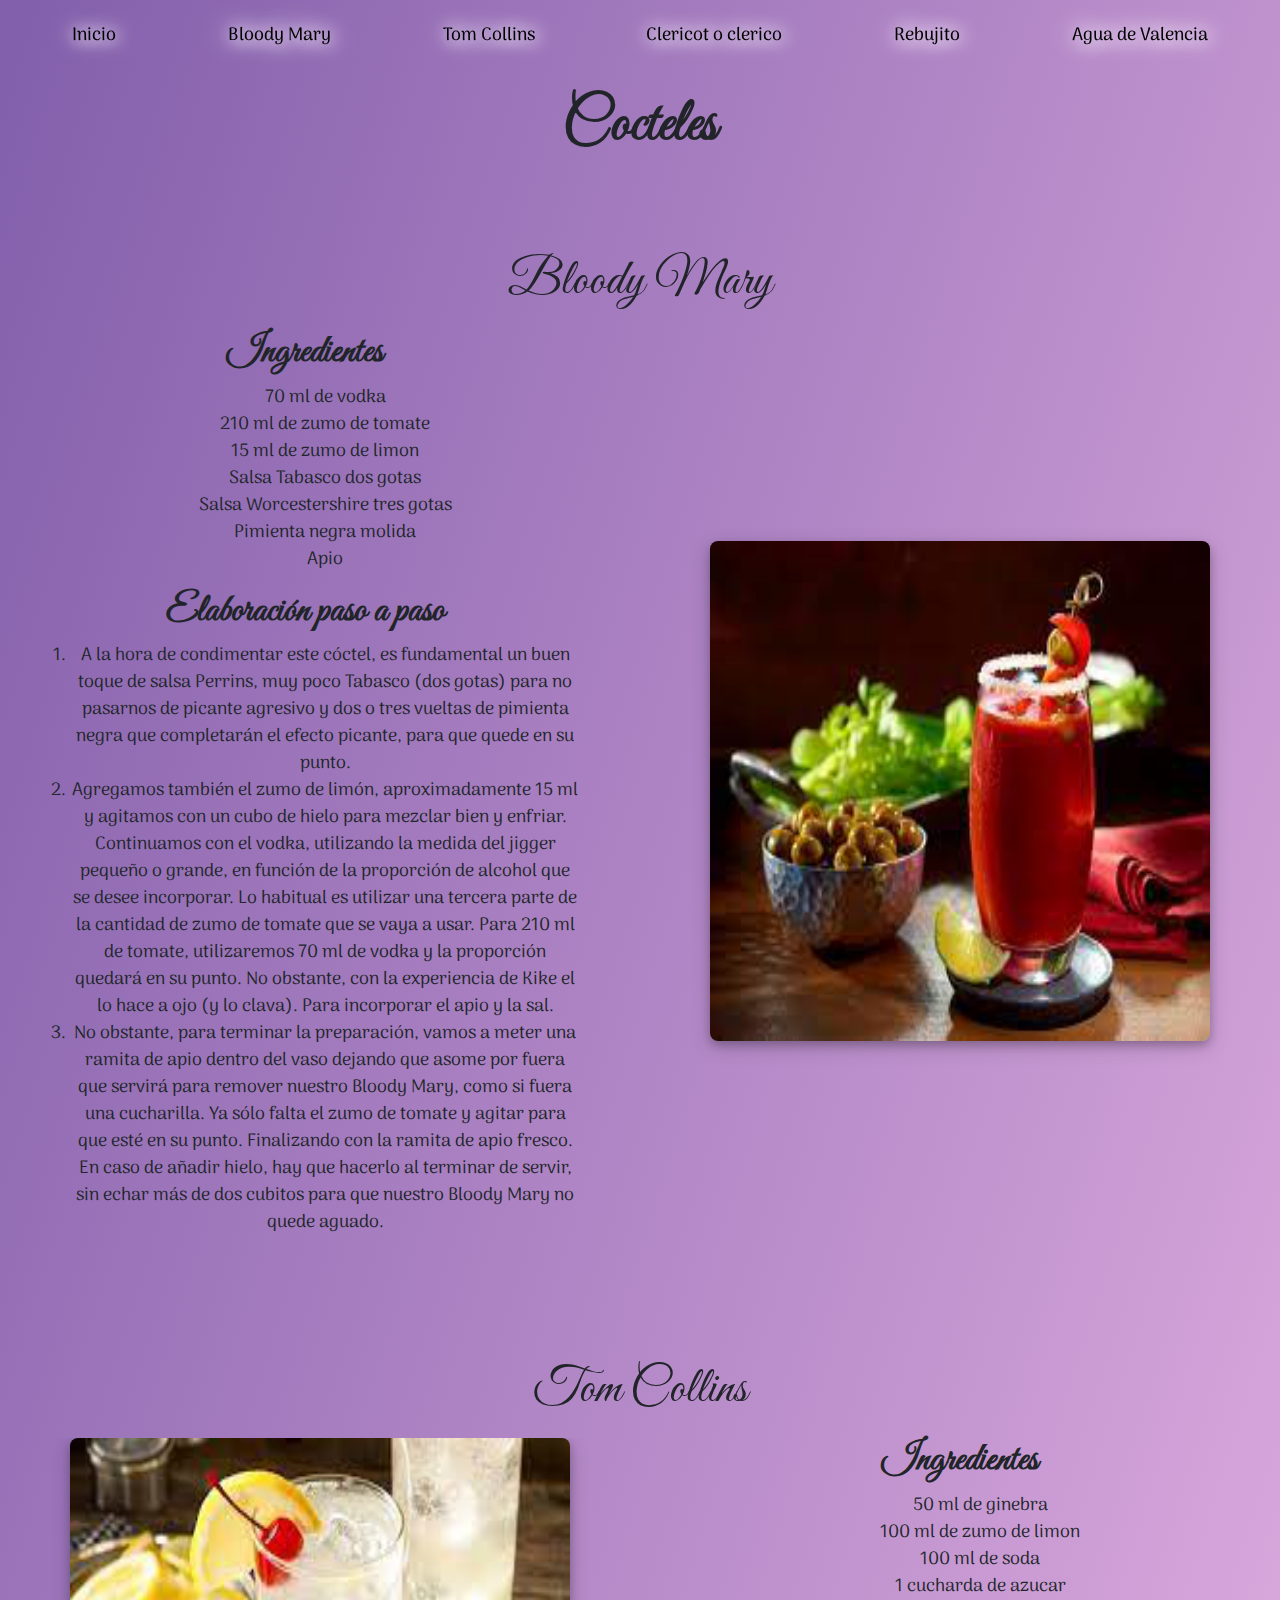
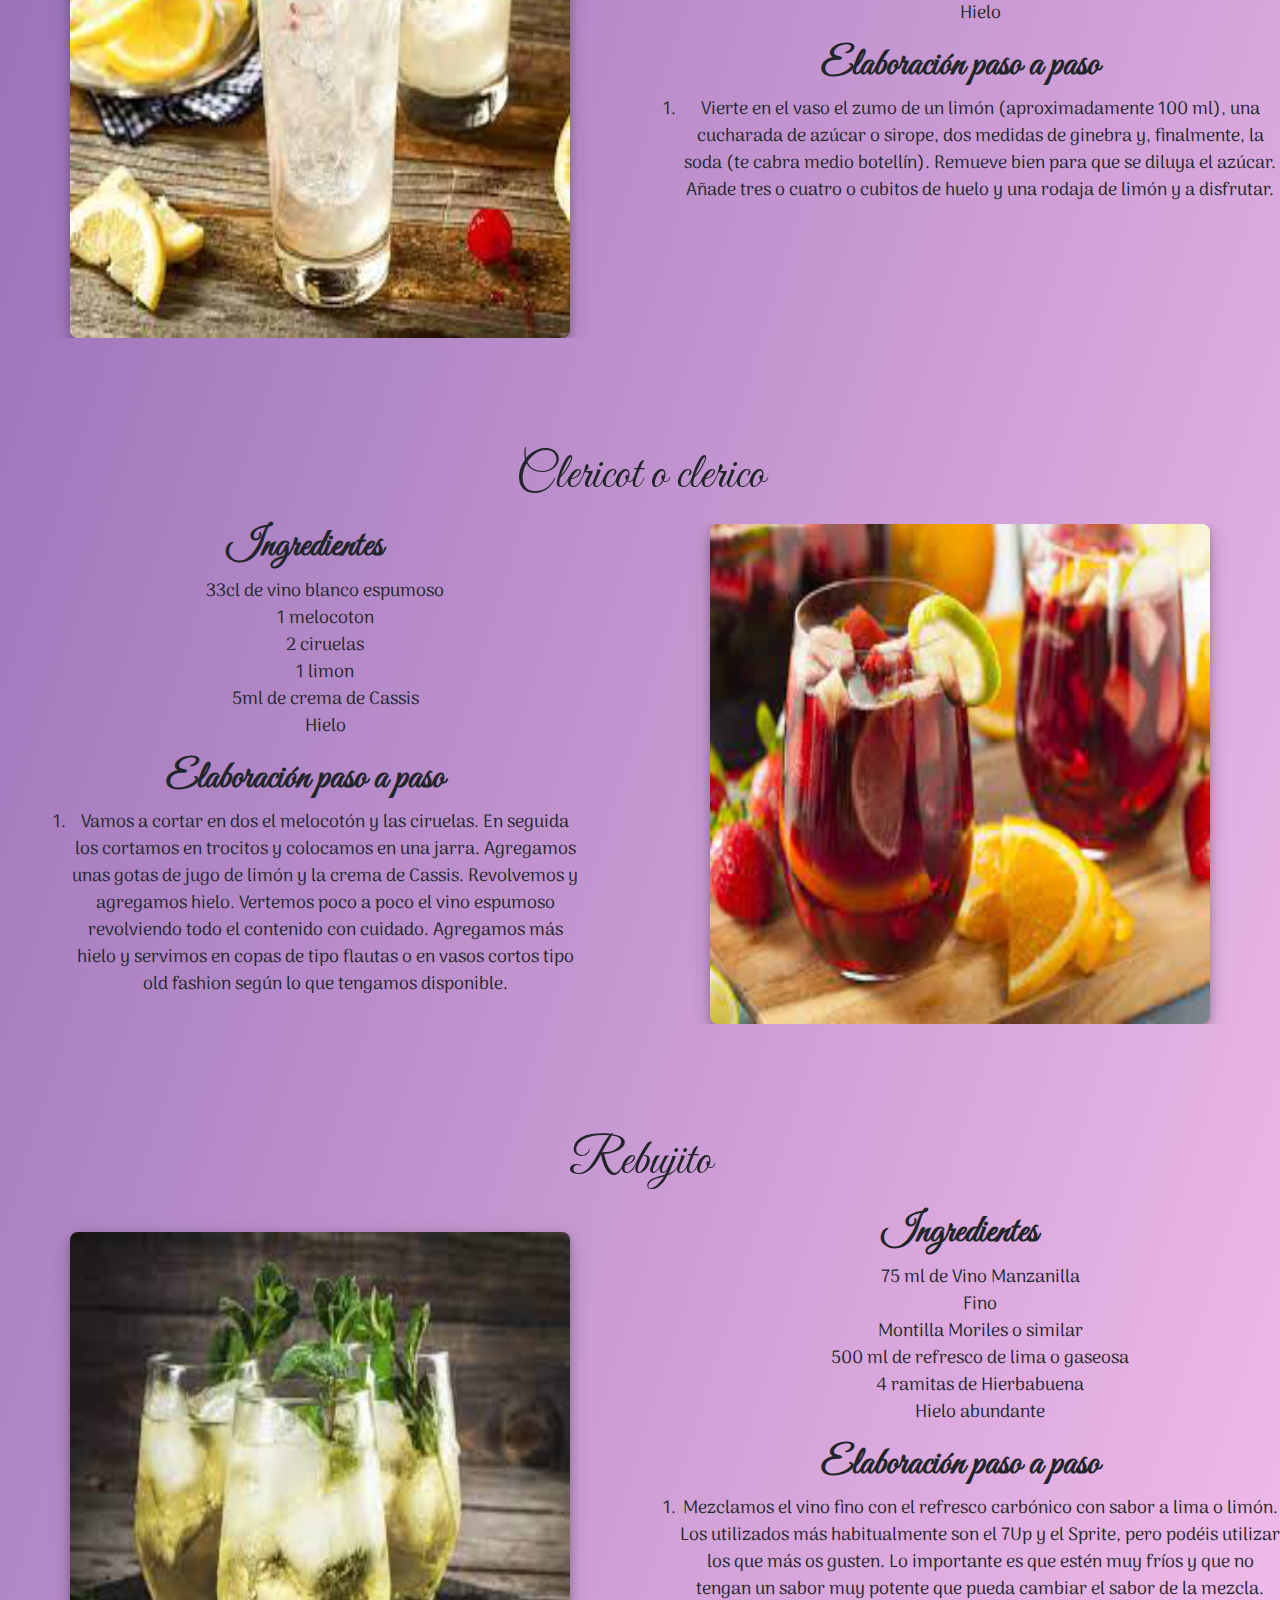
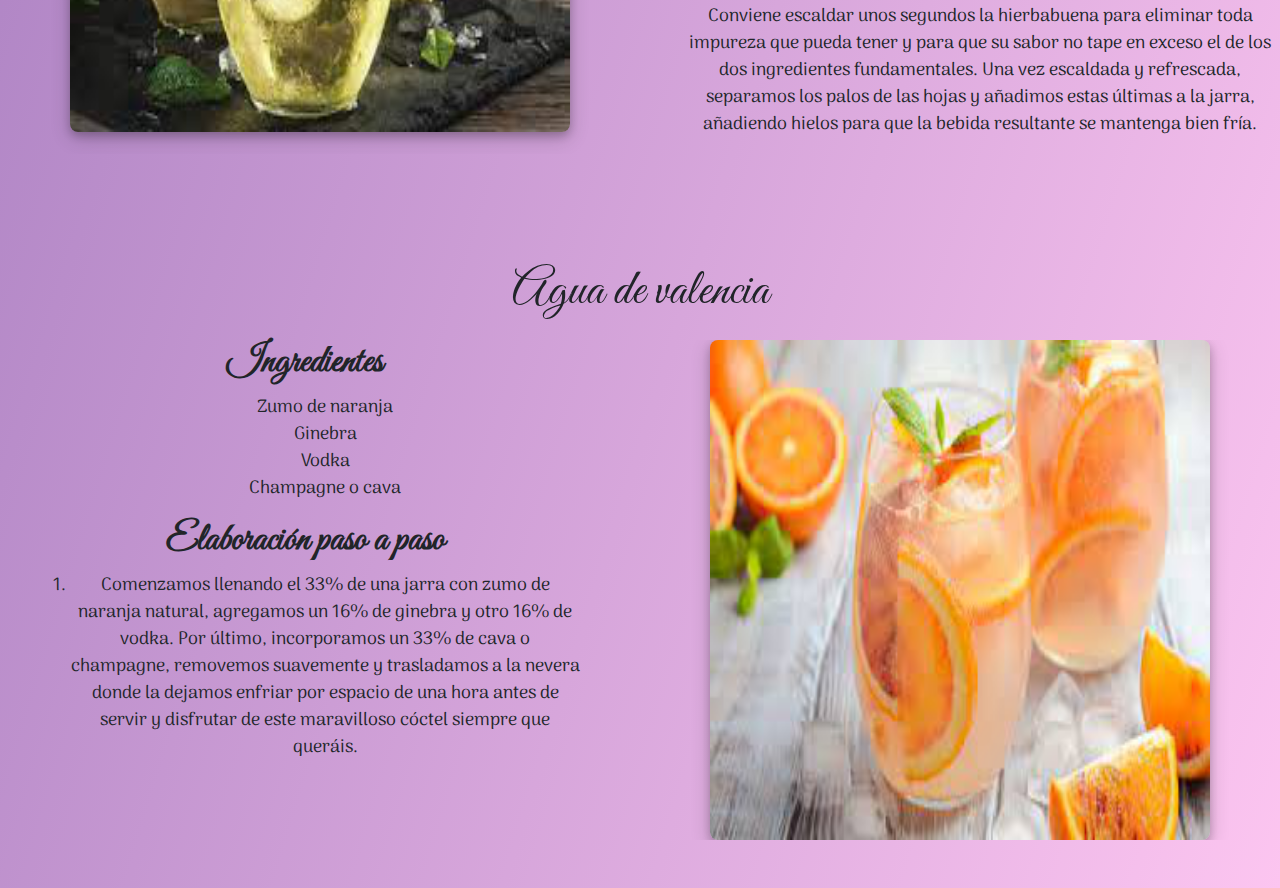
<file: content/modulos/cocteles.html>
<!DOCTYPE html>
<html lang="en">

<head>
    <meta charset="UTF-8">
    <meta name="viewport" content="width=device-width, initial-scale=1.0">
    <meta http-equiv="X-UA-Compatible" content="ie=edge">
    <link rel="stylesheet" href="https://stackpath.bootstrapcdn.com/bootstrap/4.3.1/css/bootstrap.min.css">
    <link rel="stylesheet" type="text/css" href="../../css/styles-recetas.css" media="screen" />
    <link rel="stylesheet" href="https://use.fontawesome.com/releases/v5.8.1/css/all.css"
        integrity="sha384-50oBUHEmvpQ+1lW4y57PTFmhCaXp0ML5d60M1M7uH2+nqUivzIebhndOJK28anvf" crossorigin="anonymous">
    <link
        href="https://fonts.googleapis.com/css2?family=Arima+Madurai:wght@100;200;300;400;500&family=Fredericka+the+Great&family=Great+Vibes&display=swap"
        rel="stylesheet">
    <title>BBRecipes Cocteles</title>
</head>

<body class="fondo">
    <header>
        <nav>
            <ul class="breadcrumb fondo-nav">
                <li><a href="../../index.html">Inicio</a></li>
                <li><a href="#C1">Bloody Mary</a></li>
                <li><a href="#C2">Tom Collins</a></li>
                <li><a href="#C3">Clericot o clerico</a></li>
                <li><a href="#C4">Rebujito</a></li>
                <li><a href="#C5">Agua de Valencia</a></li>
            </ul>
        </nav>
        <h1 class="title">Cocteles</h1>
    </header>

    <div id="C1">
        <h2>Bloody Mary</h2>
        <div class="receta">
            <div class="text_receta">
                <div>
                    <h3>Ingredientes</h3>
                    <ul>
                        <li>70 ml de vodka</li>
                        <li>210 ml de zumo de tomate</li>
                        <li>15 ml de zumo de limon</li>
                        <li>Salsa Tabasco dos gotas</li>
                        <li>Salsa Worcestershire tres gotas</li>
                        <li>Pimienta negra molida</li>
                        <li>Apio</li>
                    </ul>
                </div>
                <div>
                    <h3>Elaboración paso a paso</h3>
                    <ol>
                        <li>A la hora de condimentar este cóctel, es fundamental un buen toque de salsa Perrins, muy
                            poco Tabasco (dos gotas) para no pasarnos de picante agresivo y dos o tres vueltas de
                            pimienta negra que completarán el efecto picante, para que quede en su punto.</li>
                        <li>Agregamos también el zumo de limón, aproximadamente 15 ml y agitamos con un cubo de hielo
                            para mezclar bien y enfriar. Continuamos con el vodka, utilizando la medida del jigger
                            pequeño o grande, en función de la proporción de alcohol que se desee incorporar. Lo
                            habitual es utilizar una tercera parte de la cantidad de zumo de tomate que se vaya a usar.
                            Para 210 ml de tomate, utilizaremos 70 ml de vodka y la proporción quedará en su punto. No
                            obstante, con la experiencia de Kike el lo hace a ojo (y lo clava). Para incorporar el apio
                            y la sal.</li>
                        <li>No obstante, para terminar la preparación, vamos a meter una ramita de apio dentro del vaso
                            dejando que asome por fuera que servirá para remover nuestro Bloody Mary, como si fuera una
                            cucharilla. Ya sólo falta el zumo de tomate y agitar para que esté en su punto. Finalizando
                            con la ramita de apio fresco. En caso de añadir hielo, hay que hacerlo al terminar de
                            servir, sin echar más de dos cubitos para que nuestro Bloody Mary no quede aguado.</li>
                    </ol>
                </div>
            </div>
            <div class="img_receta">
                <img class="img_size" src="../cocteles_1.png" alt="BBRecipes Logo" />
            </div>
        </div>
    </div>

    <div id="C2">
        <h2>Tom Collins</h2>
        <div class="receta">
            <div class="img_receta">
                <img class="img_size" src="../cocteles_2.png" alt="BBRecipes Logo" />
            </div>
            <div class="text_receta_i">
                <div>
                    <h3>Ingredientes</h3>
                    <ul>
                        <li>50 ml de ginebra</li>
                        <li>100 ml de zumo de limon</li>
                        <li>100 ml de soda</li>
                        <li>1 cucharda de azucar</li>
                        <li>Hielo</li>
                    </ul>
                </div>
                <div>
                    <h3>Elaboración paso a paso</h3>
                    <ol>
                        <li>Vierte en el vaso el zumo de un limón (aproximadamente 100 ml), una cucharada de azúcar o
                            sirope, dos medidas de ginebra y, finalmente, la soda (te cabra medio botellín). Remueve
                            bien para que se diluya el azúcar. Añade tres o cuatro o cubitos de huelo y una rodaja de
                            limón y a disfrutar.</li>
                    </ol>
                </div>
            </div>
        </div>
    </div>

    <div id="C3">
        <h2>Clericot o clerico</h2>
        <div class="receta">
            <div class="text_receta">
                <div>
                    <h3>Ingredientes</h3>
                    <ul>
                        <li>33cl de vino blanco espumoso</li>
                        <li>1 melocoton</li>
                        <li>2 ciruelas</li>
                        <li>1 limon</li>
                        <li>5ml de crema de Cassis </li>
                        <li>Hielo</li>
                    </ul>
                </div>
                <div>
                    <h3>Elaboración paso a paso</h3>
                    <ol>
                        <li>Vamos a cortar en dos el melocotón y las ciruelas. En seguida los cortamos en trocitos y
                            colocamos en una jarra. Agregamos unas gotas de jugo de limón y la crema de Cassis.
                            Revolvemos y agregamos hielo. Vertemos poco a poco el vino espumoso revolviendo todo el
                            contenido con cuidado. Agregamos más hielo y servimos en copas de tipo flautas o en vasos
                            cortos tipo old fashion según lo que tengamos disponible.</li>
                    </ol>
                </div>
            </div>
            <div class="img_receta">
                <img class="img_size" src="../cocteles_3.png" alt="BBRecipes Logo" />
            </div>
        </div>
    </div>

    <div id="C4">
        <h2>Rebujito</h2>
        <div class="receta">
            <div class="img_receta">
                <img class="img_size" src="../cocteles_4.png" alt="BBRecipes Logo" />
            </div>
            <div class="text_receta_i">
                <div>
                    <h3>Ingredientes</h3>
                    <ul>
                        <li>75 ml de Vino Manzanilla</li>
                        <li>Fino</li>
                        <li>Montilla Moriles o similar</li>
                        <li>500 ml de refresco de lima o gaseosa</li>
                        <li>4 ramitas de Hierbabuena</li>
                        <li>Hielo abundante</li>
                    </ul>
                </div>
                <div>
                    <h3>Elaboración paso a paso</h3>
                    <ol>
                        <li>Mezclamos el vino fino con el refresco carbónico con sabor a lima o limón. Los utilizados
                            más habitualmente son el 7Up y el Sprite, pero podéis utilizar los que más os gusten. Lo
                            importante es que estén muy fríos y que no tengan un sabor muy potente que pueda cambiar el
                            sabor de la mezcla. Conviene escaldar unos segundos la hierbabuena para eliminar toda
                            impureza que pueda tener y para que su sabor no tape en exceso el de los dos ingredientes
                            fundamentales. Una vez escaldada y refrescada, separamos los palos de las hojas y añadimos
                            estas últimas a la jarra, añadiendo hielos para que la bebida resultante se mantenga bien
                            fría.</li>
                    </ol>
                </div>
            </div>
        </div>
    </div>

    <div id="C5">
        <h2>Agua de valencia</h2>
        <div class="receta">
            <div class="text_receta">
                <div>
                    <h3>Ingredientes</h3>
                    <ul>
                        <li>Zumo de naranja</li>
                        <li>Ginebra</li>
                        <li>Vodka</li>
                        <li>Champagne o cava</li>
                    </ul>
                </div>
                <div>
                    <h3>Elaboración paso a paso</h3>
                    <ol>
                        <li>Comenzamos llenando el 33% de una jarra con zumo de naranja natural, agregamos un 16% de
                            ginebra y otro 16% de vodka. Por último, incorporamos un 33% de cava o champagne, removemos
                            suavemente y trasladamos a la nevera donde la dejamos enfriar por espacio de una hora antes
                            de servir y disfrutar de este maravilloso cóctel siempre que queráis.
                        </li>
                    </ol>
                </div>
            </div>
            <div class="img_receta">
                <img class="img_size" src="../cocteles_5.png" alt="BBRecipes Logo" />
            </div>
        </div>
    </div>

</body>

</html>
</file>
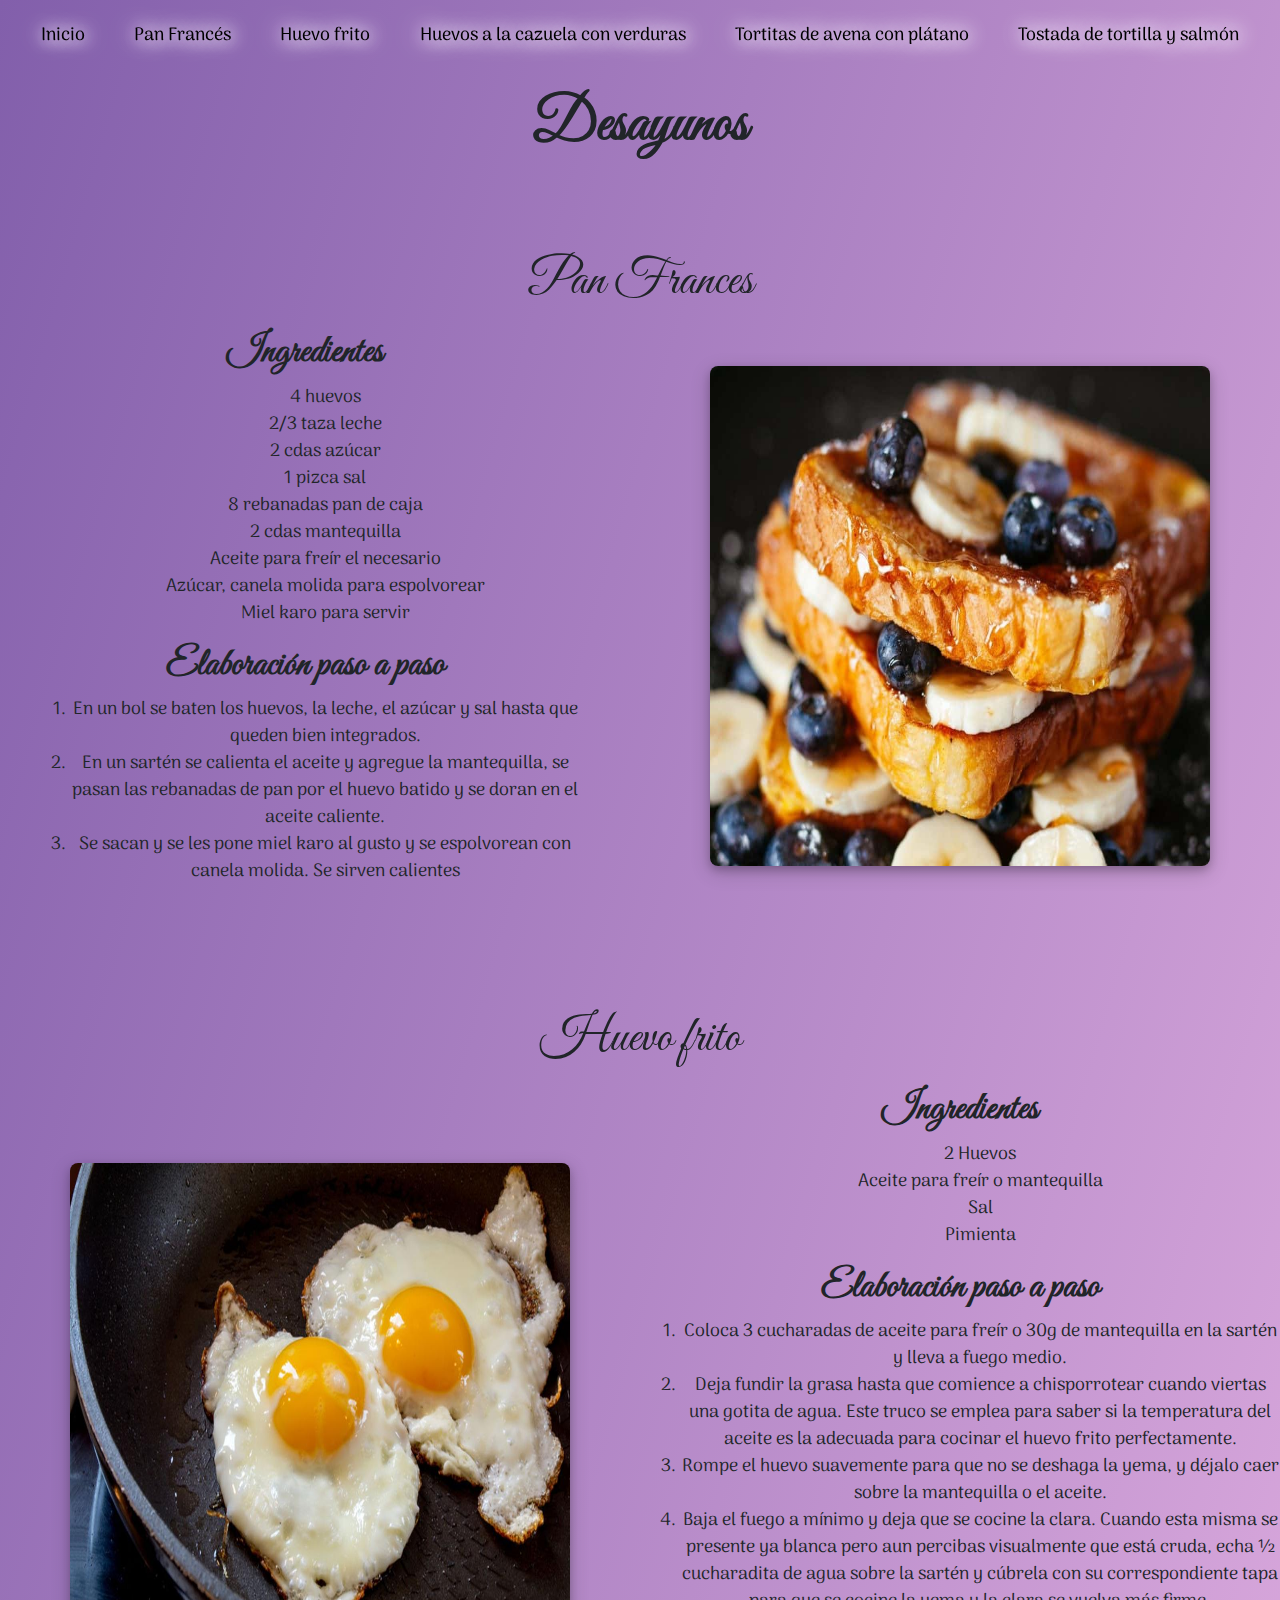
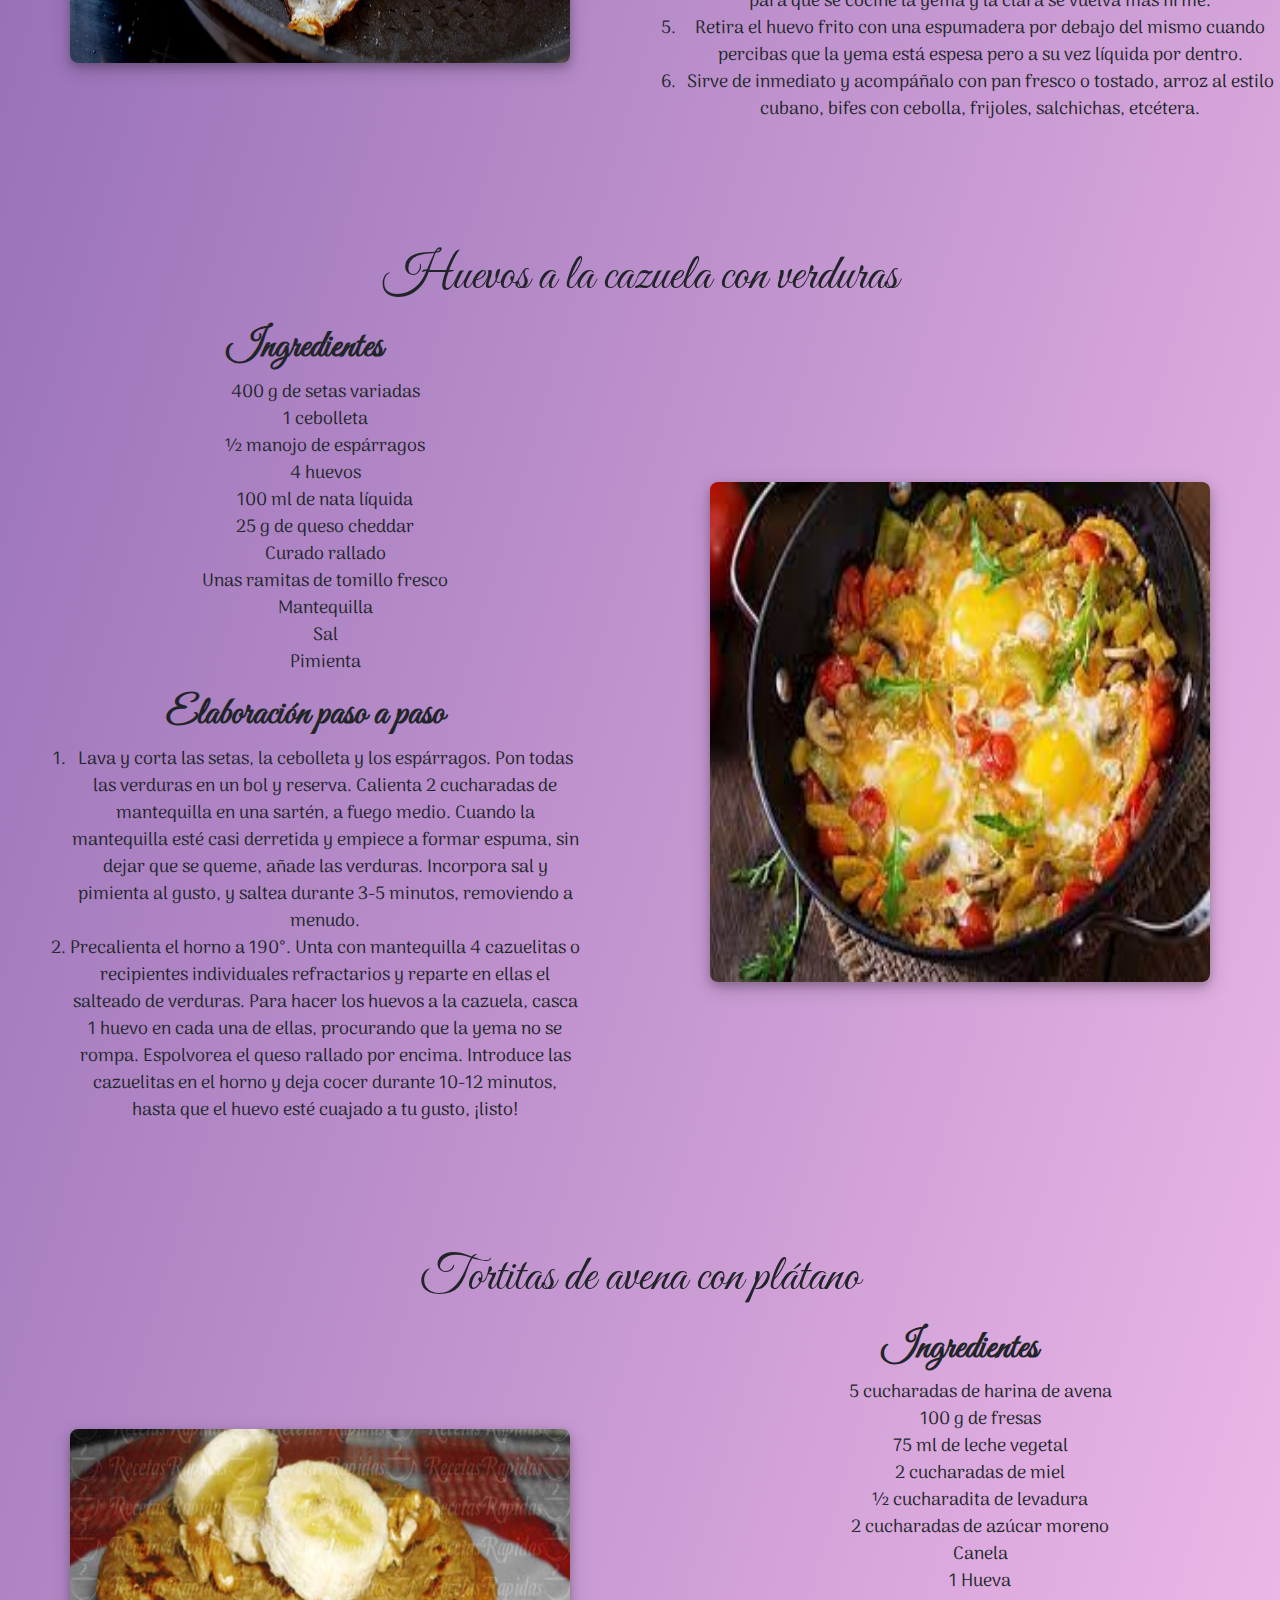
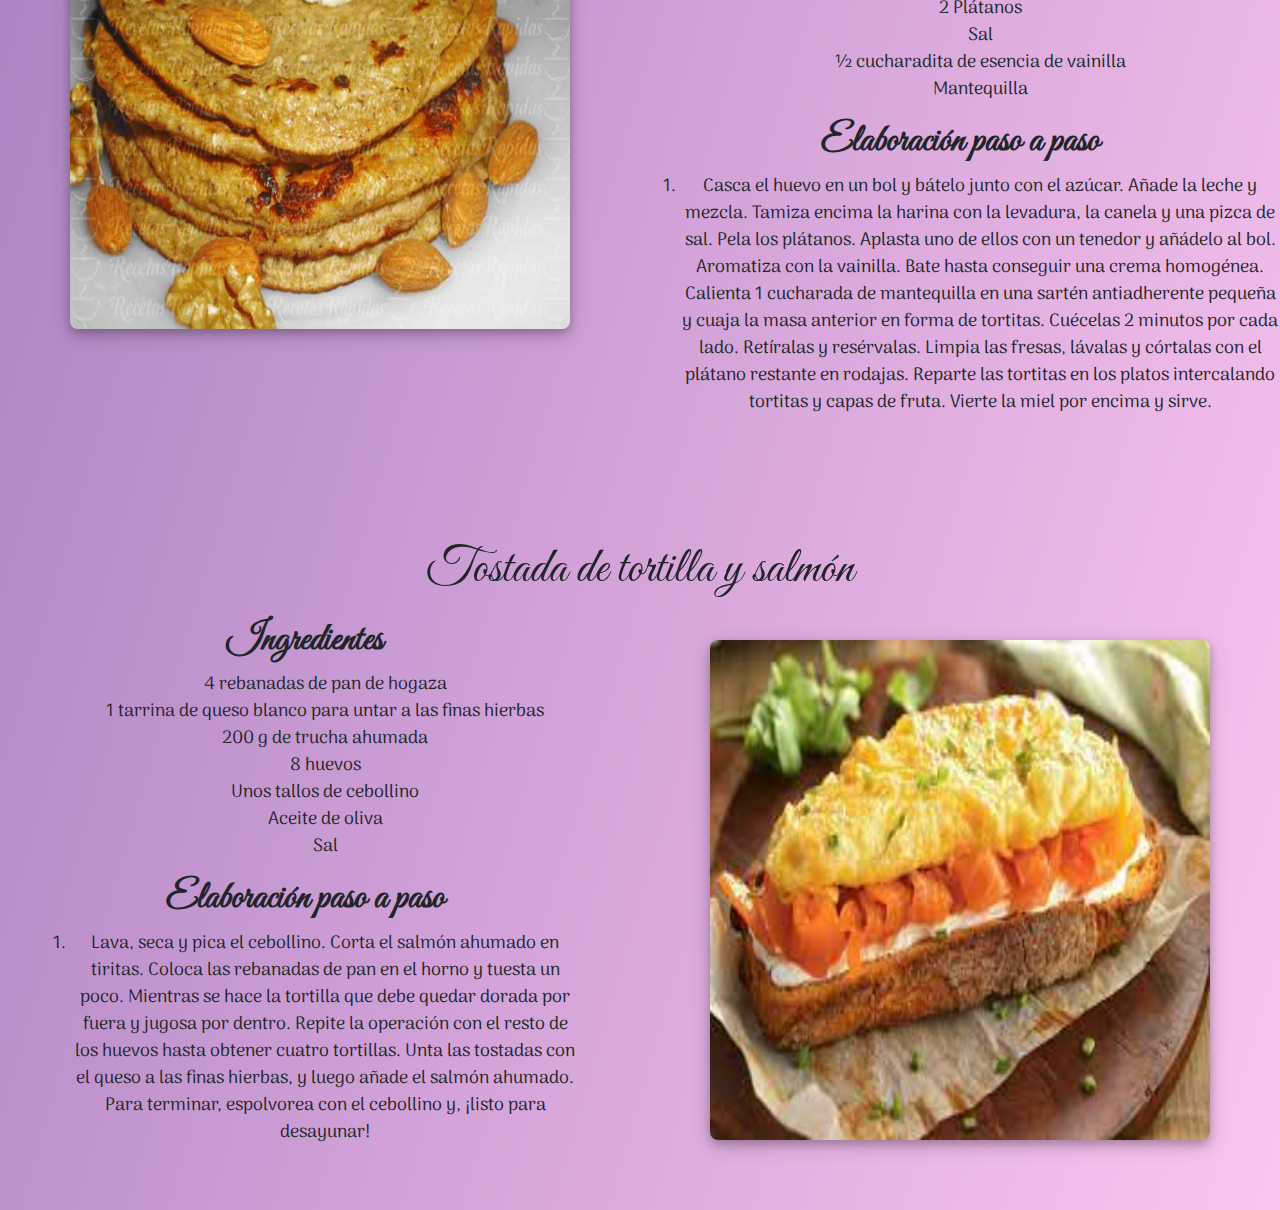
<file: content/modulos/desayunos.html>
<!DOCTYPE html>
<html lang="en">

<head>
    <meta charset="UTF-8">
    <meta name="viewport" content="width=device-width, initial-scale=1.0">
    <meta http-equiv="X-UA-Compatible" content="ie=edge">
    <link rel="stylesheet" href="https://stackpath.bootstrapcdn.com/bootstrap/4.3.1/css/bootstrap.min.css">
    <link rel="stylesheet" type="text/css" href="../../css/styles-recetas.css" media="screen" />
    <link rel="stylesheet" href="https://use.fontawesome.com/releases/v5.8.1/css/all.css"
        integrity="sha384-50oBUHEmvpQ+1lW4y57PTFmhCaXp0ML5d60M1M7uH2+nqUivzIebhndOJK28anvf" crossorigin="anonymous">
    <link
        href="https://fonts.googleapis.com/css2?family=Arima+Madurai:wght@100;200;300;400;500&family=Fredericka+the+Great&family=Great+Vibes&display=swap"
        rel="stylesheet">
    <title>BBRecipes Desayunos</title>
</head>

<body class="fondo">
    <header>
        <nav>
            <ul class="breadcrumb fondo-nav">
                <li><a href="../../index.html">Inicio</a></li>
                <li><a href="#d1">Pan Francés</a></li>
                <li><a href="#d2">Huevo frito</a></li>
                <li><a href="#d3">Huevos a la cazuela con verduras</a></li>
                <li><a href="#d4">Tortitas de avena con plátano</a></li>
                <li><a href="#d5">Tostada de tortilla y salmón</a></li>
            </ul>
        </nav>
        <h1 class="title">Desayunos</h1>
    </header>

    <div id="d1">
        <h2>Pan Frances</h2>
        <div class="receta">
            <div class="text_receta">
                <div>
                    <h3>Ingredientes</h3>
                    <ul>
                        <li>4 huevos</li>
                        <li>2/3 taza leche</li>
                        <li>2 cdas azúcar</li>
                        <li>1 pizca sal</li>
                        <li>8 rebanadas pan de caja</li>
                        <li>2 cdas mantequilla</li>
                        <li>Aceite para freír el necesario</li>
                        <li>Azúcar, canela molida para espolvorear</li>
                        <li>Miel karo para servir</li>
                    </ul>
                </div>
                <div>
                    <h3>Elaboración paso a paso</h3>
                    <ol>
                        <li>En un bol se baten los huevos, la leche, el azúcar y sal hasta que queden bien integrados.
                        </li>
                        <li>En un sartén se calienta el aceite y agregue la mantequilla, se pasan las rebanadas de pan
                            por el huevo batido y se doran en el aceite caliente.</li>
                        <li>Se sacan y se les pone miel karo al gusto y se espolvorean con canela molida. Se sirven
                            calientes</li>
                    </ol>
                </div>
            </div>
            <div class="img_receta">
                <img class="img_size" src="../desayunos_1.jpg" alt="BBRecipes Logo" />
            </div>
        </div>
    </div>

    <div id="d2">
        <h2>Huevo frito</h2>
        <div class="receta">
            <div class="img_receta">
                <img class="img_size" src="../desayunos_2.jpg" alt="BBRecipes Logo" />
            </div>
            <div class="text_receta_i">
                <div>
                    <h3>Ingredientes</h3>
                    <ul>
                        <li>2 Huevos</li>
                        <li>Aceite para freír o mantequilla</li>
                        <li>Sal</li>
                        <li>Pimienta</li>
                    </ul>
                </div>
                <div>
                    <h3>Elaboración paso a paso</h3>
                    <ol>
                        <li>Coloca 3 cucharadas de aceite para freír o 30g de mantequilla en la sartén y lleva a fuego
                            medio.</li>
                        <li>Deja fundir la grasa hasta que comience a chisporrotear cuando viertas una gotita de agua.
                            Este truco se
                            emplea para saber si la temperatura del aceite es la adecuada para cocinar el huevo frito
                            perfectamente.
                        </li>
                        <li>Rompe el huevo suavemente para que no se deshaga la yema, y déjalo caer sobre la mantequilla
                            o el
                            aceite.</li>
                        <li>Baja el fuego a mínimo y deja que se cocine la clara. Cuando esta misma se presente ya
                            blanca pero aun
                            percibas visualmente que está cruda, echa ½ cucharadita de agua sobre la sartén y cúbrela
                            con su
                            correspondiente tapa para que se cocine la yema y la clara se vuelva más firme.</li>
                        <li>Retira el huevo frito con una espumadera por debajo del mismo cuando percibas que la yema
                            está espesa
                            pero a su vez líquida por dentro.</li>
                        <li>Sirve de inmediato y acompáñalo con pan fresco o tostado, arroz al estilo cubano, bifes con
                            cebolla,
                            frijoles, salchichas, etcétera.</li>
                    </ol>
                </div>
            </div>
        </div>
    </div>

    <div id="d3">
        <h2>Huevos a la cazuela con verduras</h2>
        <div class="receta">
            <div class="text_receta">
                <div>
                    <h3>Ingredientes</h3>
                    <ul>
                        <li>400 g de setas variadas</li>
                        <li>1 cebolleta</li>
                        <li>½ manojo de espárragos</li>
                        <li>4 huevos</li>
                        <li>100 ml de nata líquida</li>
                        <li>25 g de queso cheddar</li>
                        <li>Curado rallado</li>
                        <li>Unas ramitas de tomillo fresco</li>
                        <li>Mantequilla</li>
                        <li>Sal</li>
                        <li>Pimienta</li>
                    </ul>
                </div>
                <div>
                    <h3>Elaboración paso a paso</h3>
                    <ol>
                        <li>Lava y corta las setas, la cebolleta y los espárragos. Pon todas las verduras en un bol y
                            reserva.
                            Calienta 2 cucharadas de mantequilla en una sartén, a fuego medio. Cuando la mantequilla
                            esté casi
                            derretida y empiece a formar espuma, sin dejar que se queme, añade las verduras. Incorpora
                            sal y
                            pimienta al gusto, y saltea durante 3-5 minutos, removiendo a menudo.</li>
                        <li>Precalienta el horno a 190°. Unta con mantequilla 4 cazuelitas o recipientes individuales
                            refractarios y
                            reparte en ellas el salteado de verduras. Para hacer los huevos a la cazuela, casca 1 huevo
                            en cada una
                            de ellas, procurando que la yema no se rompa. Espolvorea el queso rallado por encima.
                            Introduce las
                            cazuelitas en el horno y deja cocer durante 10-12 minutos, hasta que el huevo esté cuajado a
                            tu gusto,
                            ¡listo!</li>
                    </ol>
                </div>
            </div>
            <div class="img_receta">
                <img class="img_size" src="../desayunos_3.jpg" alt="BBRecipes Logo" />
            </div>
        </div>
    </div>

    <div id="d4">
        <h2>Tortitas de avena con plátano</h2>
        <div class="receta">
            <div class="img_receta">
                <img class="img_size" src="../desayunos_4.jpg" alt="BBRecipes Logo" />
            </div>
            <div class="text_receta_i">
                <div>
                    <h3>Ingredientes</h3>
                    <ul>
                        <li>5 cucharadas de harina de avena</li>
                        <li>100 g de fresas</li>
                        <li>75 ml de leche vegetal</li>
                        <li>2 cucharadas de miel</li>
                        <li>½ cucharadita de levadura</li>
                        <li>2 cucharadas de azúcar moreno</li>
                        <li>Canela</li>
                        <li>1 Hueva</li>
                        <li>2 Plátanos</li>
                        <li>Sal</li>
                        <li>½ cucharadita de esencia de vainilla</li>
                        <li>Mantequilla</li>
                    </ul>
                </div>
                <div>
                    <h3>Elaboración paso a paso</h3>
                    <ol>
                        <li>Casca el huevo en un bol y bátelo junto con el azúcar. Añade la leche y mezcla. Tamiza
                            encima la harina
                            con la levadura, la canela y una pizca de sal. Pela los plátanos. Aplasta uno de ellos con
                            un tenedor y
                            añádelo al bol. Aromatiza con la vainilla. Bate hasta conseguir una crema homogénea.
                            Calienta 1
                            cucharada de mantequilla en una sartén antiadherente pequeña y cuaja la masa anterior en
                            forma de
                            tortitas. Cuécelas 2 minutos por cada lado. Retíralas y resérvalas. Limpia las fresas,
                            lávalas y
                            córtalas con el plátano restante en rodajas. Reparte las tortitas en los platos intercalando
                            tortitas y
                            capas de fruta. Vierte la miel por encima y sirve.</li>
                    </ol>
                </div>
            </div>
        </div>
    </div>

    <div id="d5">
        <h2>Tostada de tortilla y salmón</h2>
        <div class="receta">
            <div class="text_receta">
                <div>
                    <h3>Ingredientes</h3>
                    <ul>
                        <li>4 rebanadas de pan de hogaza</li>
                        <li>1 tarrina de queso blanco para untar a las finas hierbas</li>
                        <li>200 g de trucha ahumada</li>
                        <li>8 huevos</li>
                        <li>Unos tallos de cebollino</li>
                        <li>Aceite de oliva</li>
                        <li>Sal</li>
                    </ul>
                </div>
                <div>
                    <h3>Elaboración paso a paso</h3>
                    <ol>
                        <li>Lava, seca y pica el cebollino. Corta el salmón ahumado en tiritas. Coloca las rebanadas de
                            pan en el
                            horno y tuesta un poco. Mientras se hace la tortilla que debe quedar dorada por fuera y
                            jugosa por
                            dentro. Repite la operación con el resto de los huevos hasta obtener cuatro tortillas. Unta
                            las tostadas
                            con el queso a las finas hierbas, y luego añade el salmón ahumado. Para terminar, espolvorea
                            con el
                            cebollino y, ¡listo para desayunar!</li>
                    </ol>
                </div>
            </div>
            <div class="img_receta">
                <img class="img_size" src="../desayunos_5.jpeg" alt="BBRecipes Logo" />
            </div>
        </div>
    </div>

</body>

</html>
</file>
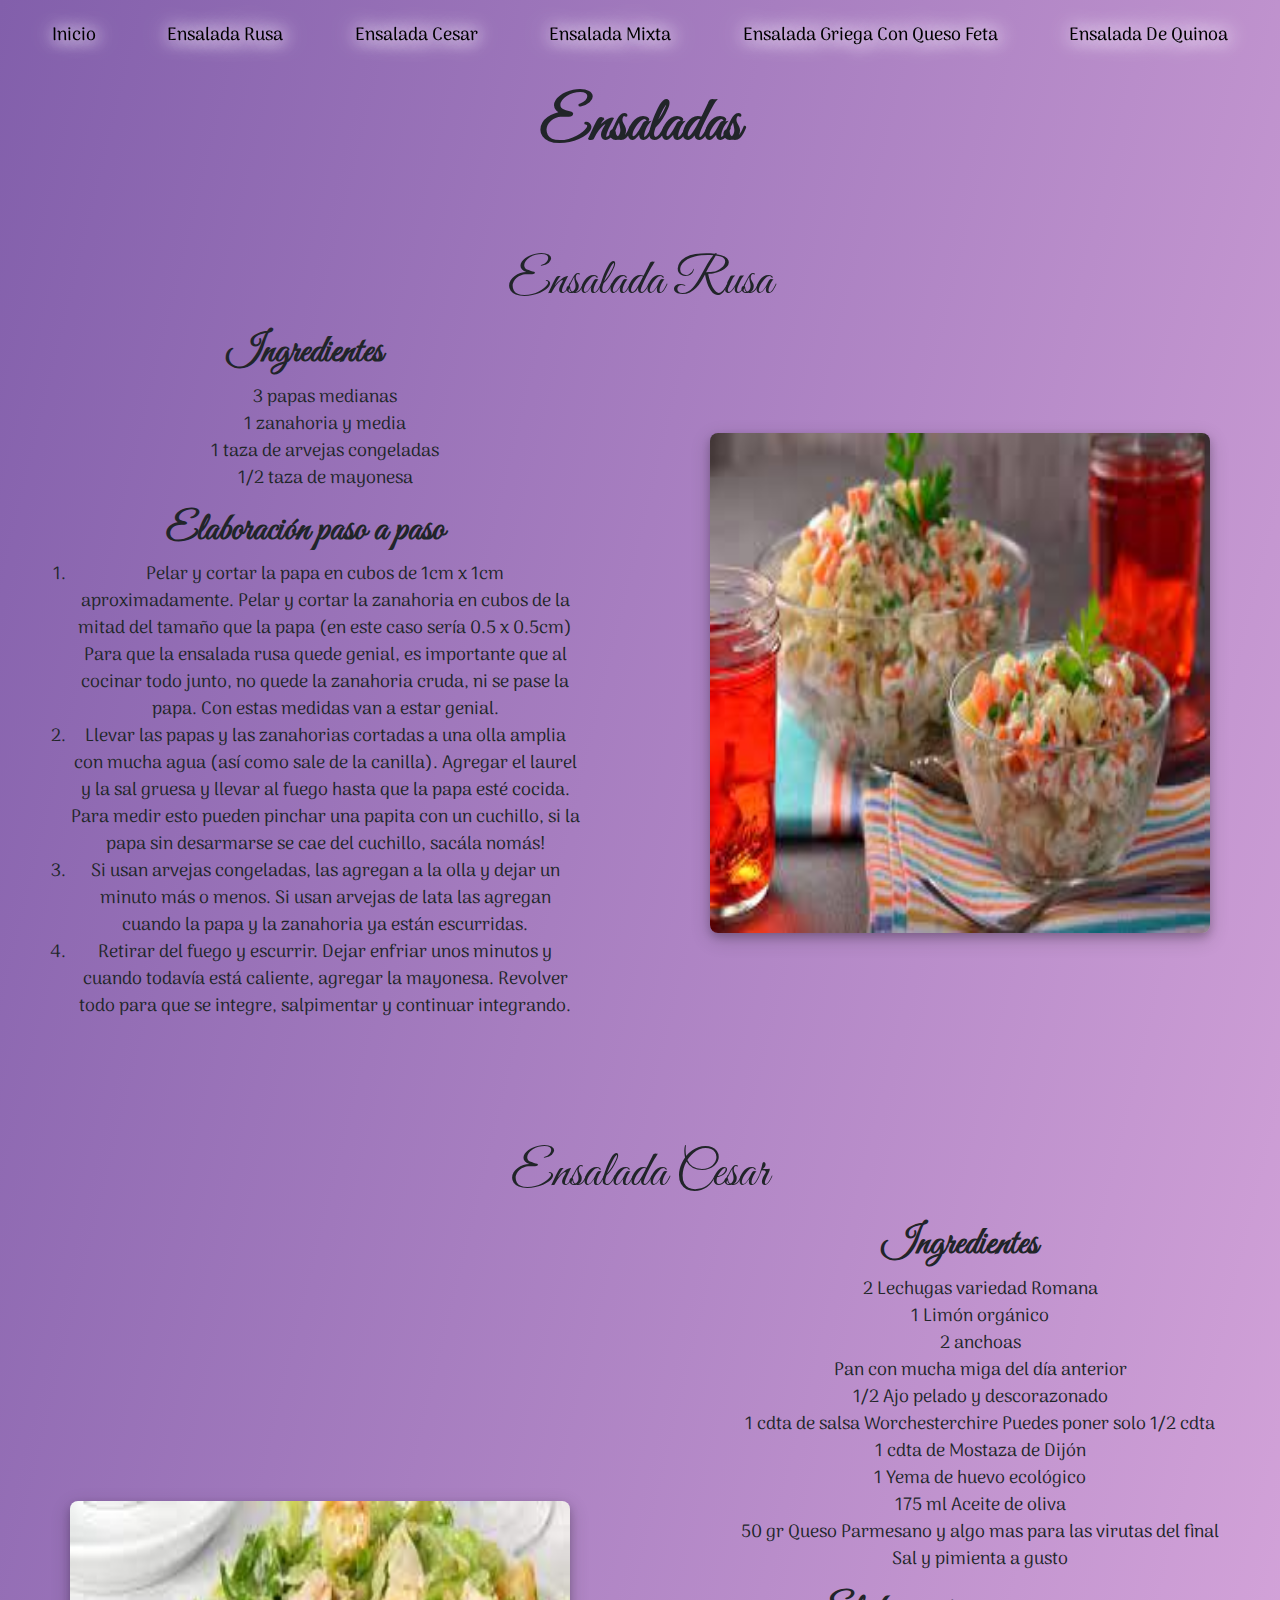
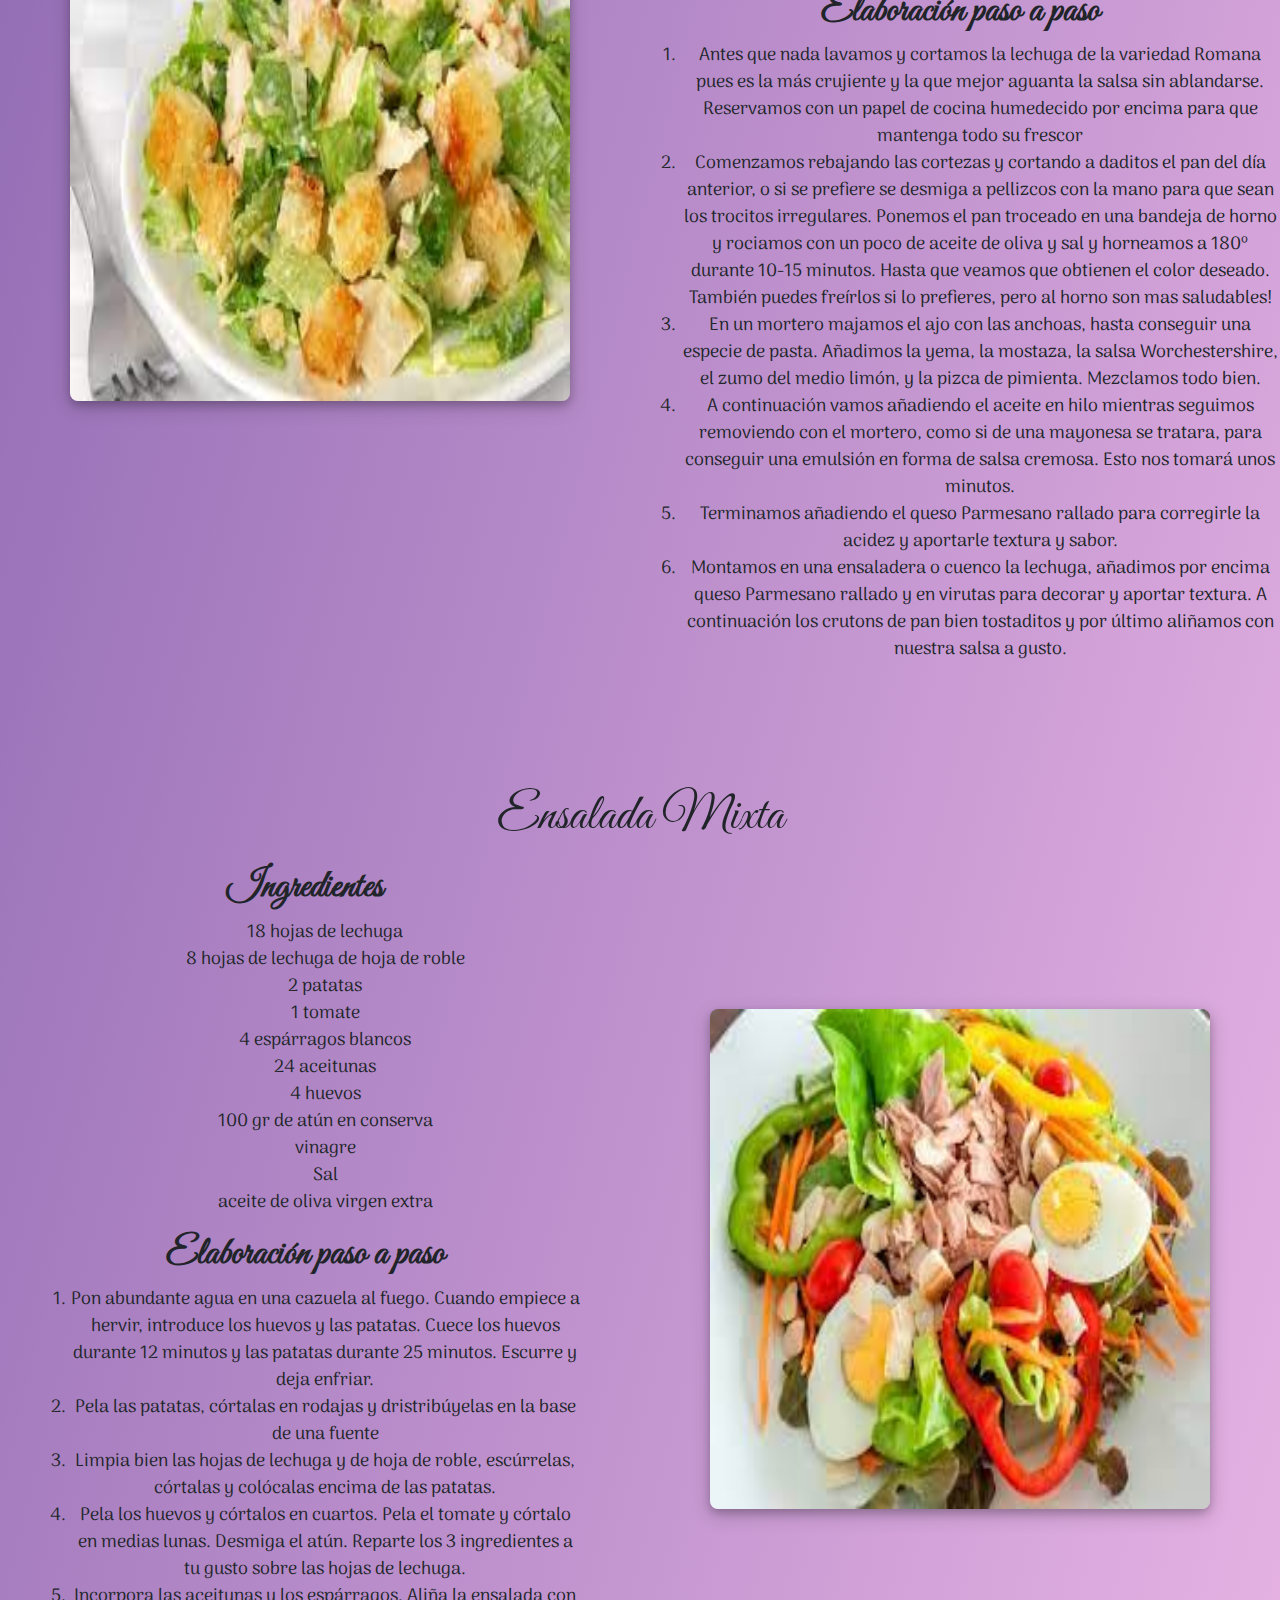
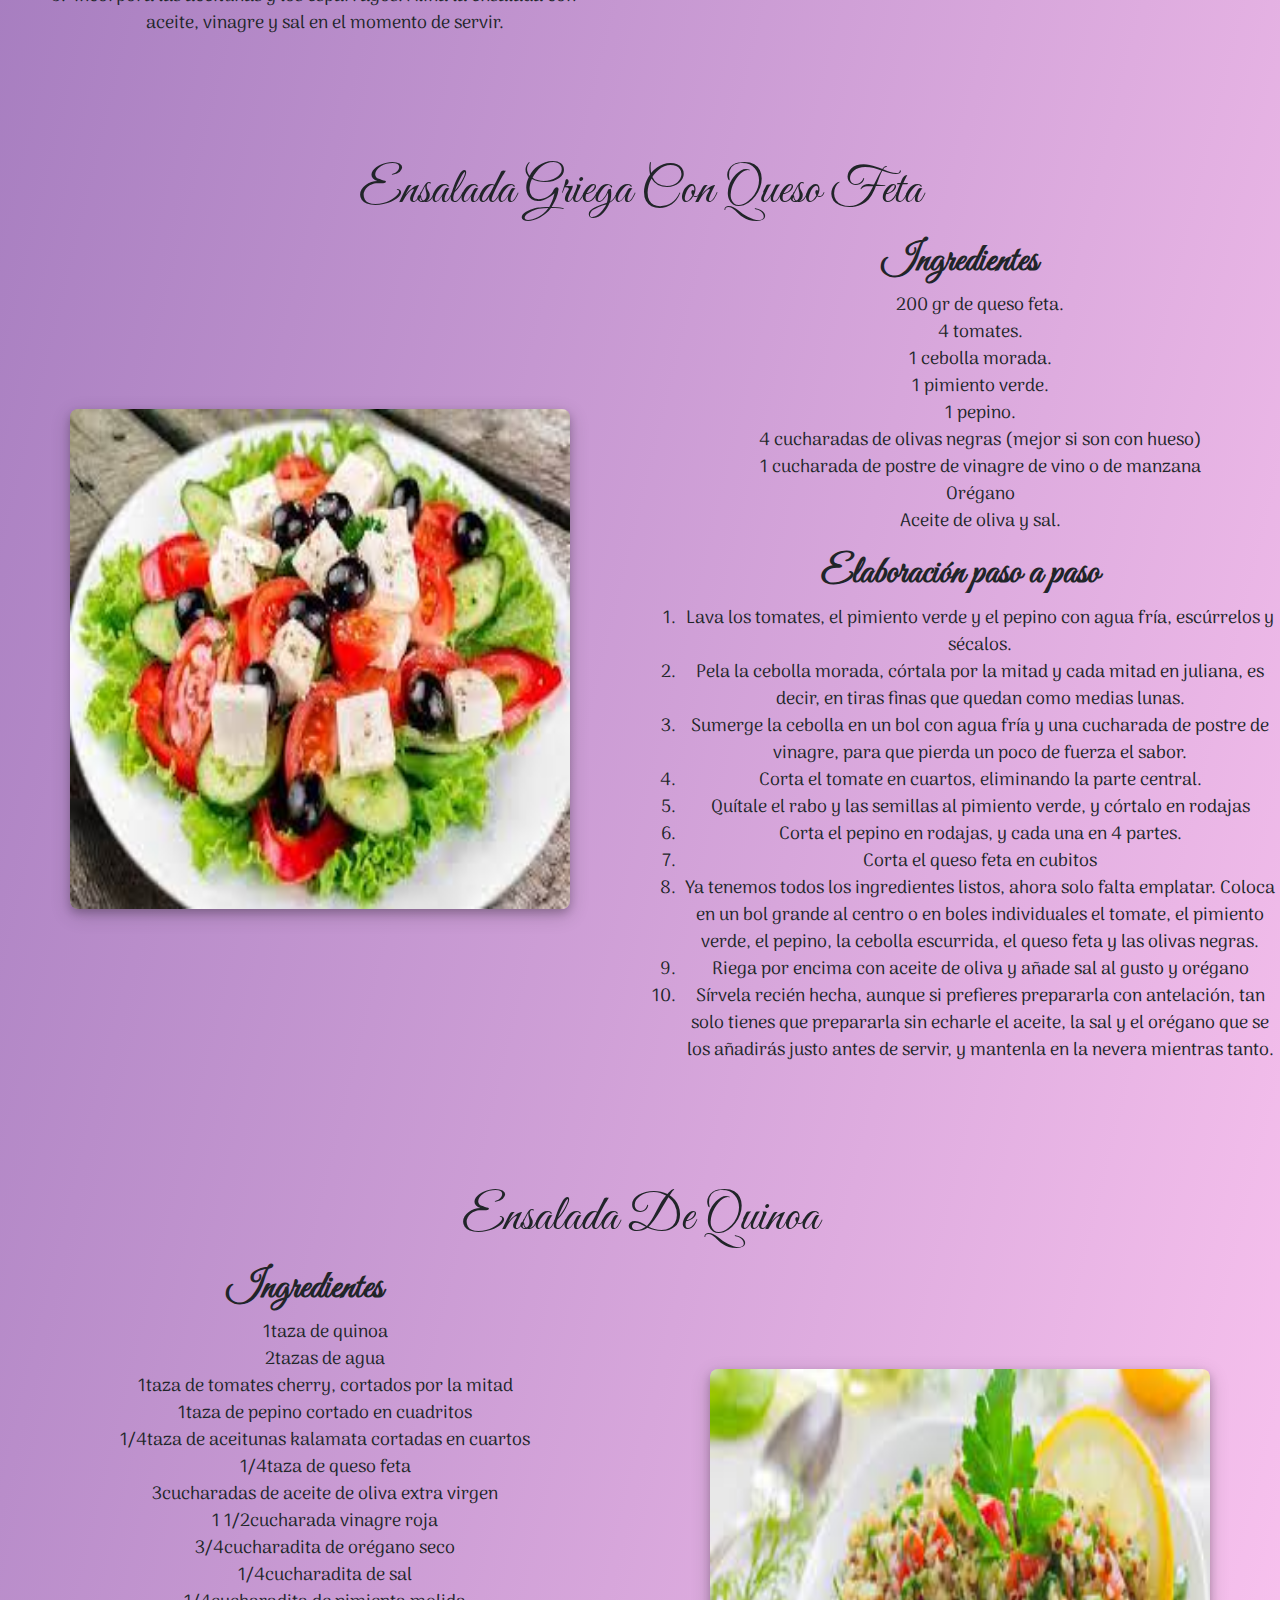
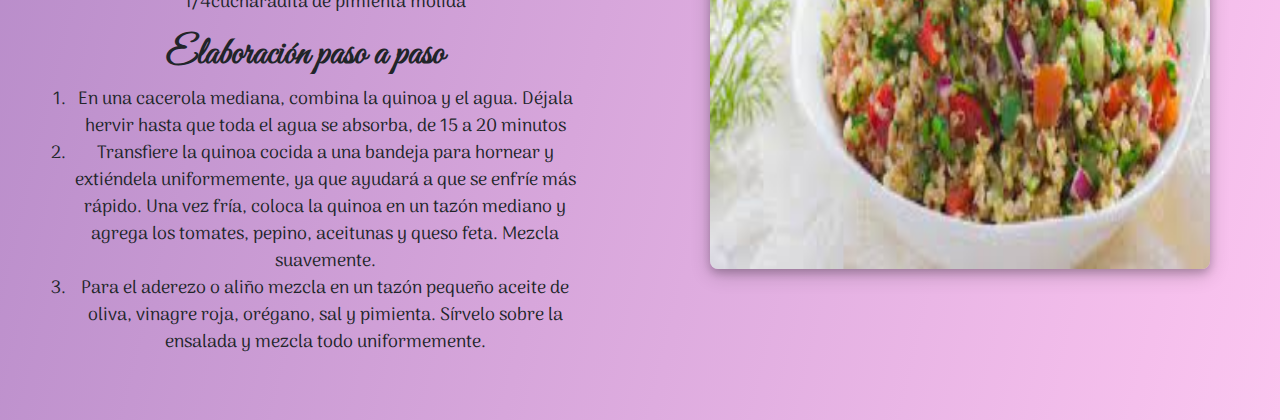
<file: content/modulos/ensaladas.html>
<!DOCTYPE html>
<html lang="en">

<head>
    <meta charset="UTF-8">
    <meta name="viewport" content="width=device-width, initial-scale=1.0">
    <meta http-equiv="X-UA-Compatible" content="ie=edge">
    <link rel="stylesheet" href="https://stackpath.bootstrapcdn.com/bootstrap/4.3.1/css/bootstrap.min.css">
    <link rel="stylesheet" type="text/css" href="../../css/styles-recetas.css" media="screen" />
    <link rel="stylesheet" href="https://use.fontawesome.com/releases/v5.8.1/css/all.css"
        integrity="sha384-50oBUHEmvpQ+1lW4y57PTFmhCaXp0ML5d60M1M7uH2+nqUivzIebhndOJK28anvf" crossorigin="anonymous">
    <link
        href="https://fonts.googleapis.com/css2?family=Arima+Madurai:wght@100;200;300;400;500&family=Fredericka+the+Great&family=Great+Vibes&display=swap"
        rel="stylesheet">
    <title>BBRecipes Ensaladas</title>
</head>

<body class="fondo">
    <header>
        <nav>
            <ul class="breadcrumb fondo-nav">
                <li><a href="../../index.html">Inicio</a></li>
                <li><a href="#e1">Ensalada Rusa</a></li>
                <li><a href="#e2">Ensalada Cesar</a></li>
                <li><a href="#e3">Ensalada Mixta</a></li>
                <li><a href="#e4">Ensalada Griega Con Queso Feta</a></li>
                <li><a href="#e5">Ensalada De Quinoa</a></li>
            </ul>
        </nav>
        <h1 class="title">Ensaladas</h1>
    </header>

    <div id="e1">
        <h2>Ensalada Rusa</h2>
        <div class="receta">
            <div class="text_receta">
                <div>
                    <h3>Ingredientes</h3>
                    <ul>
                        <li>3 papas medianas</li>
                        <li>1 zanahoria y media</li>
                        <li>1 taza de arvejas congeladas</li>
                        <li>1/2 taza de mayonesa</li>
                    </ul>
                </div>
                <div>
                    <h3>Elaboración paso a paso</h3>
                    <ol>
                        <li>Pelar y cortar la papa en cubos de 1cm x 1cm aproximadamente. Pelar y cortar la zanahoria en
                            cubos de la mitad del tamaño que la papa (en este caso sería 0.5 x 0.5cm) Para que la
                            ensalada rusa quede genial, es importante que al cocinar todo junto, no quede la zanahoria
                            cruda, ni se pase la papa. Con estas medidas van a estar genial.</li>
                        <li>Llevar las papas y las zanahorias cortadas a una olla amplia con mucha agua (así como sale
                            de la canilla). Agregar el laurel y la sal gruesa y llevar al fuego hasta que la papa esté
                            cocida. Para medir esto pueden pinchar una papita con un cuchillo, si la papa sin desarmarse
                            se cae del cuchillo, sacála nomás!</li>
                        <li>Si usan arvejas congeladas, las agregan a la olla y dejar un minuto más o menos. Si usan
                            arvejas de lata las agregan cuando la papa y la zanahoria ya están escurridas.</li>
                        <li>Retirar del fuego y escurrir. Dejar enfriar unos minutos y cuando todavía está caliente,
                            agregar la mayonesa. Revolver todo para que se integre, salpimentar y continuar integrando.
                        </li>
                    </ol>
                </div>
            </div>
            <div class="img_receta">
                <img class="img_size" src="../ensalada_1.jpeg" alt="BBRecipes Logo" />
            </div>
        </div>
    </div>

    <div id="e2">
        <h2>Ensalada Cesar</h2>
        <div class="receta">
            <div class="img_receta">
                <img class="img_size" src="../ensalada_2.jpeg" alt="BBRecipes Logo" />
            </div>
            <div class="text_receta_i">
                <div>
                    <h3>Ingredientes</h3>
                    <ul>
                        <li>2 Lechugas variedad Romana</li>
                        <li>1 Limón orgánico</li>
                        <li>2 anchoas</li>
                        <li>Pan con mucha miga del día anterior</li>
                        <li>1/2 Ajo pelado y descorazonado</li>
                        <li>1 cdta de salsa Worchesterchire Puedes poner solo 1/2 cdta</li>
                        <li>1 cdta de Mostaza de Dijón</li>
                        <li>1 Yema de huevo ecológico</li>
                        <li>175 ml Aceite de oliva</li>
                        <li>50 gr Queso Parmesano y algo mas para las virutas del final</li>
                        <li>Sal y pimienta a gusto</li>
                    </ul>
                </div>
                <div>
                    <h3>Elaboración paso a paso</h3>
                    <ol>
                        <li>Antes que nada lavamos y cortamos la lechuga de la variedad Romana pues es la más crujiente
                            y la que mejor aguanta la salsa sin ablandarse. Reservamos con un papel de cocina humedecido
                            por encima para que mantenga todo su frescor</li>
                        <li>Comenzamos rebajando las cortezas y cortando a daditos el pan del día anterior, o si se
                            prefiere se desmiga a pellizcos con la mano para que sean los trocitos irregulares. Ponemos
                            el pan troceado en una bandeja de horno y rociamos con un poco de aceite de oliva y sal y
                            horneamos a 180º durante 10-15 minutos. Hasta que veamos que obtienen el color deseado.
                            También puedes freírlos si lo prefieres, pero al horno son mas saludables!
                        </li>
                        <li>En un mortero majamos el ajo con las anchoas, hasta conseguir una especie de pasta. Añadimos
                            la yema, la mostaza, la salsa Worchestershire, el zumo del medio limón, y la pizca de
                            pimienta. Mezclamos todo bien.</li>
                        <li>A continuación vamos añadiendo el aceite en hilo mientras seguimos removiendo con el
                            mortero, como si de una mayonesa se tratara, para conseguir una emulsión en forma de salsa
                            cremosa. Esto nos tomará unos minutos.</li>
                        <li>Terminamos añadiendo el queso Parmesano rallado para corregirle la acidez y aportarle
                            textura y sabor. </li>
                        <li>Montamos en una ensaladera o cuenco la lechuga, añadimos por encima queso Parmesano rallado
                            y en virutas para decorar y aportar textura. A continuación los crutons de pan bien
                            tostaditos y por último aliñamos con nuestra salsa a gusto.</li>
                    </ol>
                </div>
            </div>
        </div>
    </div>

    <div id="e3">
        <h2>Ensalada Mixta</h2>
        <div class="receta">
            <div class="text_receta">
                <div>
                    <h3>Ingredientes</h3>
                    <ul>
                        <li>18 hojas de lechuga</li>
                        <li>8 hojas de lechuga de hoja de roble</li>
                        <li>2 patatas</li>
                        <li>1 tomate</li>
                        <li>4 espárragos blancos</li>
                        <li>24 aceitunas</li>
                        <li>4 huevos</li>
                        <li>100 gr de atún en conserva</li>
                        <li>vinagre</li>
                        <li>Sal</li>
                        <li>aceite de oliva virgen extra</li>
                    </ul>
                </div>
                <div>
                    <h3>Elaboración paso a paso</h3>
                    <ol>
                        <li>Pon abundante agua en una cazuela al fuego. Cuando empiece a hervir, introduce los huevos y
                            las patatas. Cuece los huevos durante 12 minutos y las patatas durante 25 minutos. Escurre y
                            deja enfriar.</li>
                        <li>Pela las patatas, córtalas en rodajas y dristribúyelas en la base de una fuente</li>
                        <li>Limpia bien las hojas de lechuga y de hoja de roble, escúrrelas, córtalas y colócalas encima
                            de las patatas.</li>
                        <li>Pela los huevos y córtalos en cuartos. Pela el tomate y córtalo en medias lunas. Desmiga el
                            atún. Reparte los 3 ingredientes a tu gusto sobre las hojas de lechuga.</li>
                        <li>Incorpora las aceitunas y los espárragos. Aliña la ensalada con aceite, vinagre y sal en el
                            momento de servir.</li>
                    </ol>
                </div>
            </div>
            <div class="img_receta">
                <img class="img_size" src="../ensalada_3.jpeg" alt="BBRecipes Logo" />
            </div>
        </div>
    </div>

    <div id="e4">
        <h2>Ensalada Griega Con Queso Feta</h2>
        <div class="receta">
            <div class="img_receta">
                <img class="img_size" src="../ensalada_4.jpeg" alt="BBRecipes Logo" />
            </div>
            <div class="text_receta_i">
                <div>
                    <h3>Ingredientes</h3>
                    <ul>
                        <li>200 gr de queso feta.</li>
                        <li>4 tomates.</li>
                        <li>1 cebolla morada.</li>
                        <li>1 pimiento verde.</li>
                        <li>1 pepino.</li>
                        <li>4 cucharadas de olivas negras (mejor si son con hueso)</li>
                        <li>1 cucharada de postre de vinagre de vino o de manzana</li>
                        <li>Orégano</li>
                        <li>Aceite de oliva y sal.</li>
                    </ul>
                </div>
                <div>
                    <h3>Elaboración paso a paso</h3>
                    <ol>
                        <li>Lava los tomates, el pimiento verde y el pepino con agua fría, escúrrelos y sécalos.</li>
                        <li>Pela la cebolla morada, córtala por la mitad y cada mitad en juliana, es decir, en tiras
                            finas que quedan como medias lunas.</li>
                        <li>Sumerge la cebolla en un bol con agua fría y una cucharada de postre de vinagre, para que
                            pierda un poco de fuerza el sabor.</li>
                        <li>Corta el tomate en cuartos, eliminando la parte central.</li>
                        <li>Quítale el rabo y las semillas al pimiento verde, y córtalo en rodajas</li>
                        <li>Corta el pepino en rodajas, y cada una en 4 partes.</li>
                        <li>Corta el queso feta en cubitos</li>
                        <li>Ya tenemos todos los ingredientes listos, ahora solo falta emplatar. Coloca en un bol grande
                            al centro o en boles individuales el tomate, el pimiento verde, el pepino, la cebolla
                            escurrida, el queso feta y las olivas negras.</li>
                        <li>Riega por encima con aceite de oliva y añade sal al gusto y orégano</li>
                        <li>Sírvela recién hecha, aunque si prefieres prepararla con antelación, tan solo tienes que
                            prepararla sin echarle el aceite, la sal y el orégano que se los añadirás justo antes de
                            servir, y mantenla en la nevera mientras tanto.</li>
                    </ol>
                </div>
            </div>
        </div>
    </div>

    <div id="e5">
        <h2>Ensalada De Quinoa</h2>
        <div class="receta">
            <div class="text_receta">
                <div>
                    <h3>Ingredientes</h3>
                    <ul>
                        <li>1taza de quinoa</li>
                        <li>2tazas de agua</li>
                        <li>1taza de tomates cherry, cortados por la mitad</li>
                        <li>1taza de pepino cortado en cuadritos</li>
                        <li>1/4taza de aceitunas kalamata cortadas en cuartos</li>
                        <li>1/4taza de queso feta</li>
                        <li>3cucharadas de aceite de oliva extra virgen</li>
                        <li>1 1/2cucharada vinagre roja</li>
                        <li>3/4cucharadita de orégano seco</li>
                        <li>1/4cucharadita de sal</li>
                        <li>1/4cucharadita de pimienta molida</li>
                    </ul>
                </div>
                <div>
                    <h3>Elaboración paso a paso</h3>
                    <ol>
                        <li>En una cacerola mediana, combina la quinoa y el agua. Déjala hervir hasta que toda el agua
                            se absorba, de 15
                            a 20 minutos</li>
                        <li>Transfiere la quinoa cocida a una bandeja para hornear y extiéndela uniformemente, ya que
                            ayudará a que se
                            enfríe más rápido. Una vez fría, coloca la quinoa en un tazón mediano y agrega los tomates,
                            pepino,
                            aceitunas y queso feta. Mezcla suavemente.</li>
                        <li>Para el aderezo o aliño mezcla en un tazón pequeño aceite de oliva, vinagre roja, orégano,
                            sal y pimienta.
                            Sírvelo sobre la ensalada y mezcla todo uniformemente.</li>
                    </ol>
                </div>
            </div>
            <div class="img_receta">
                <img class="img_size" src="../ensalada_5.jpeg" alt="BBRecipes Logo" />
            </div>
        </div>
    </div>

</body>

</html>
</file>
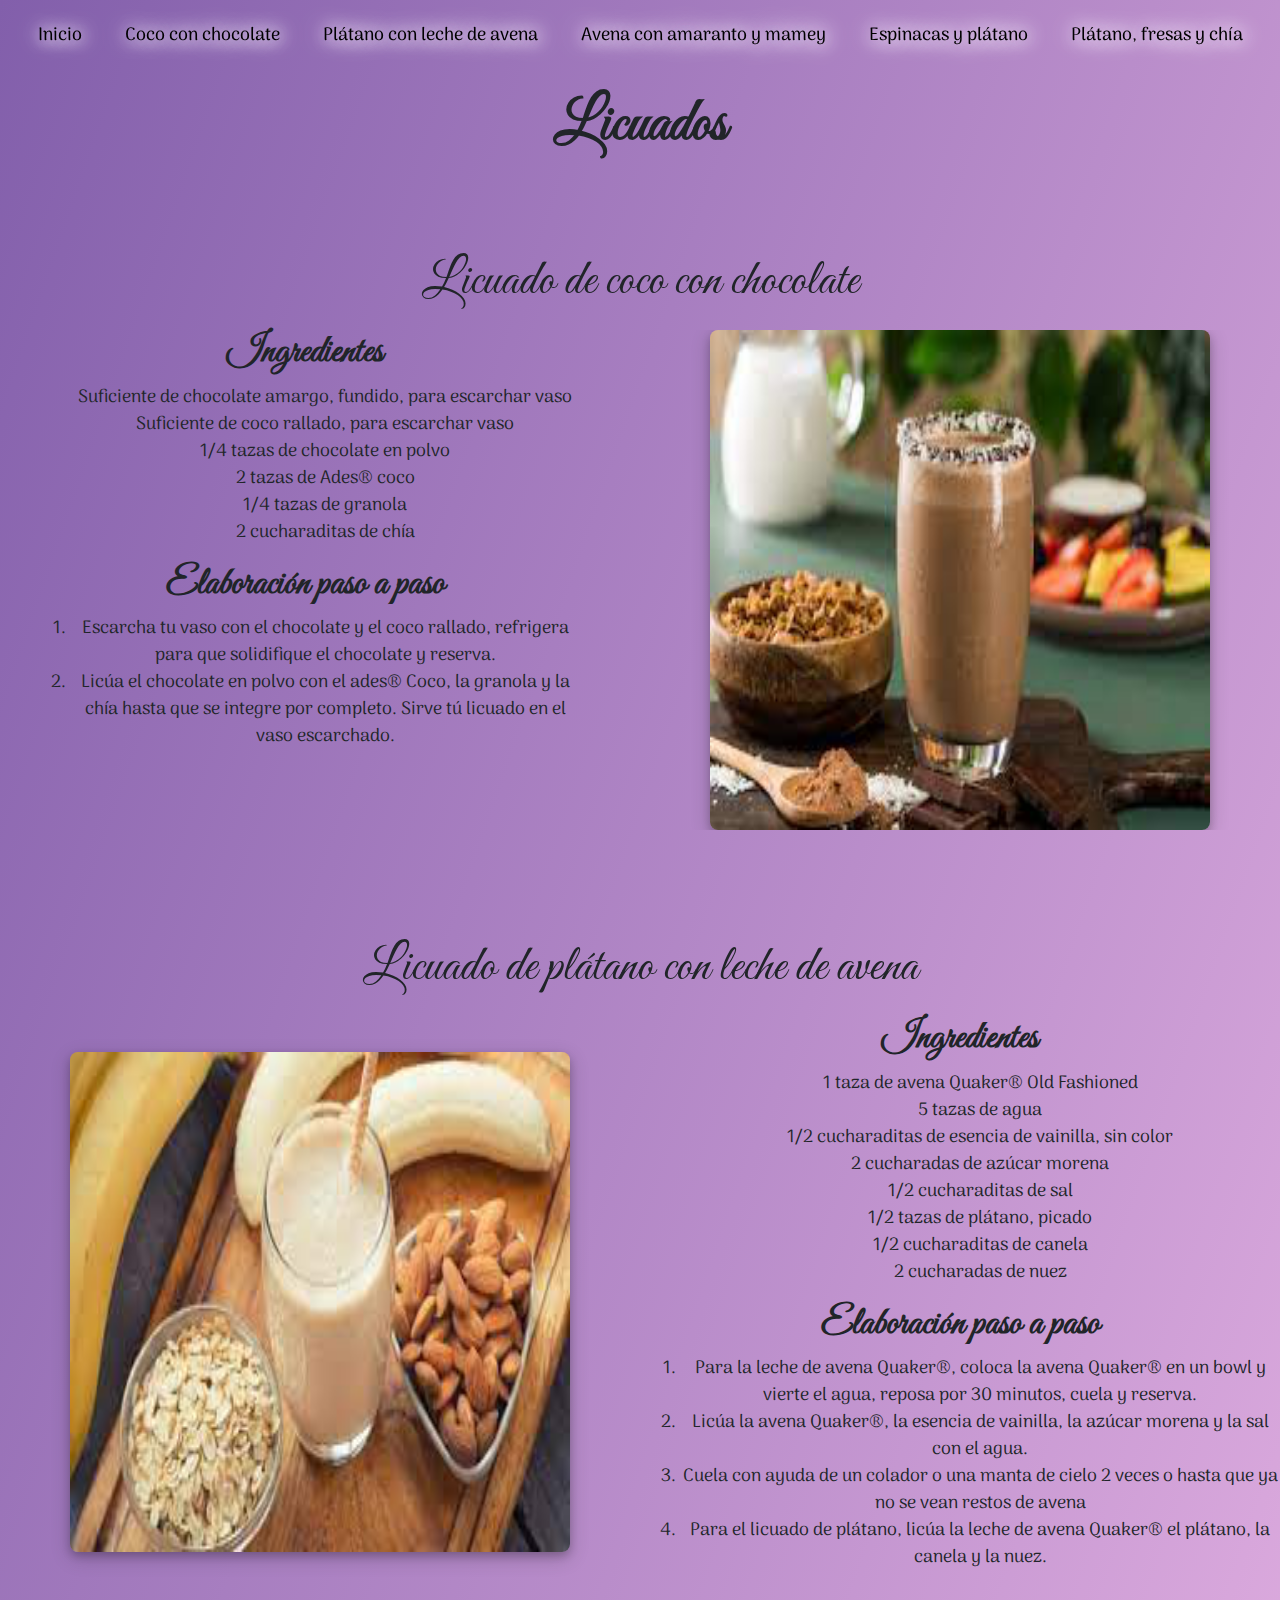
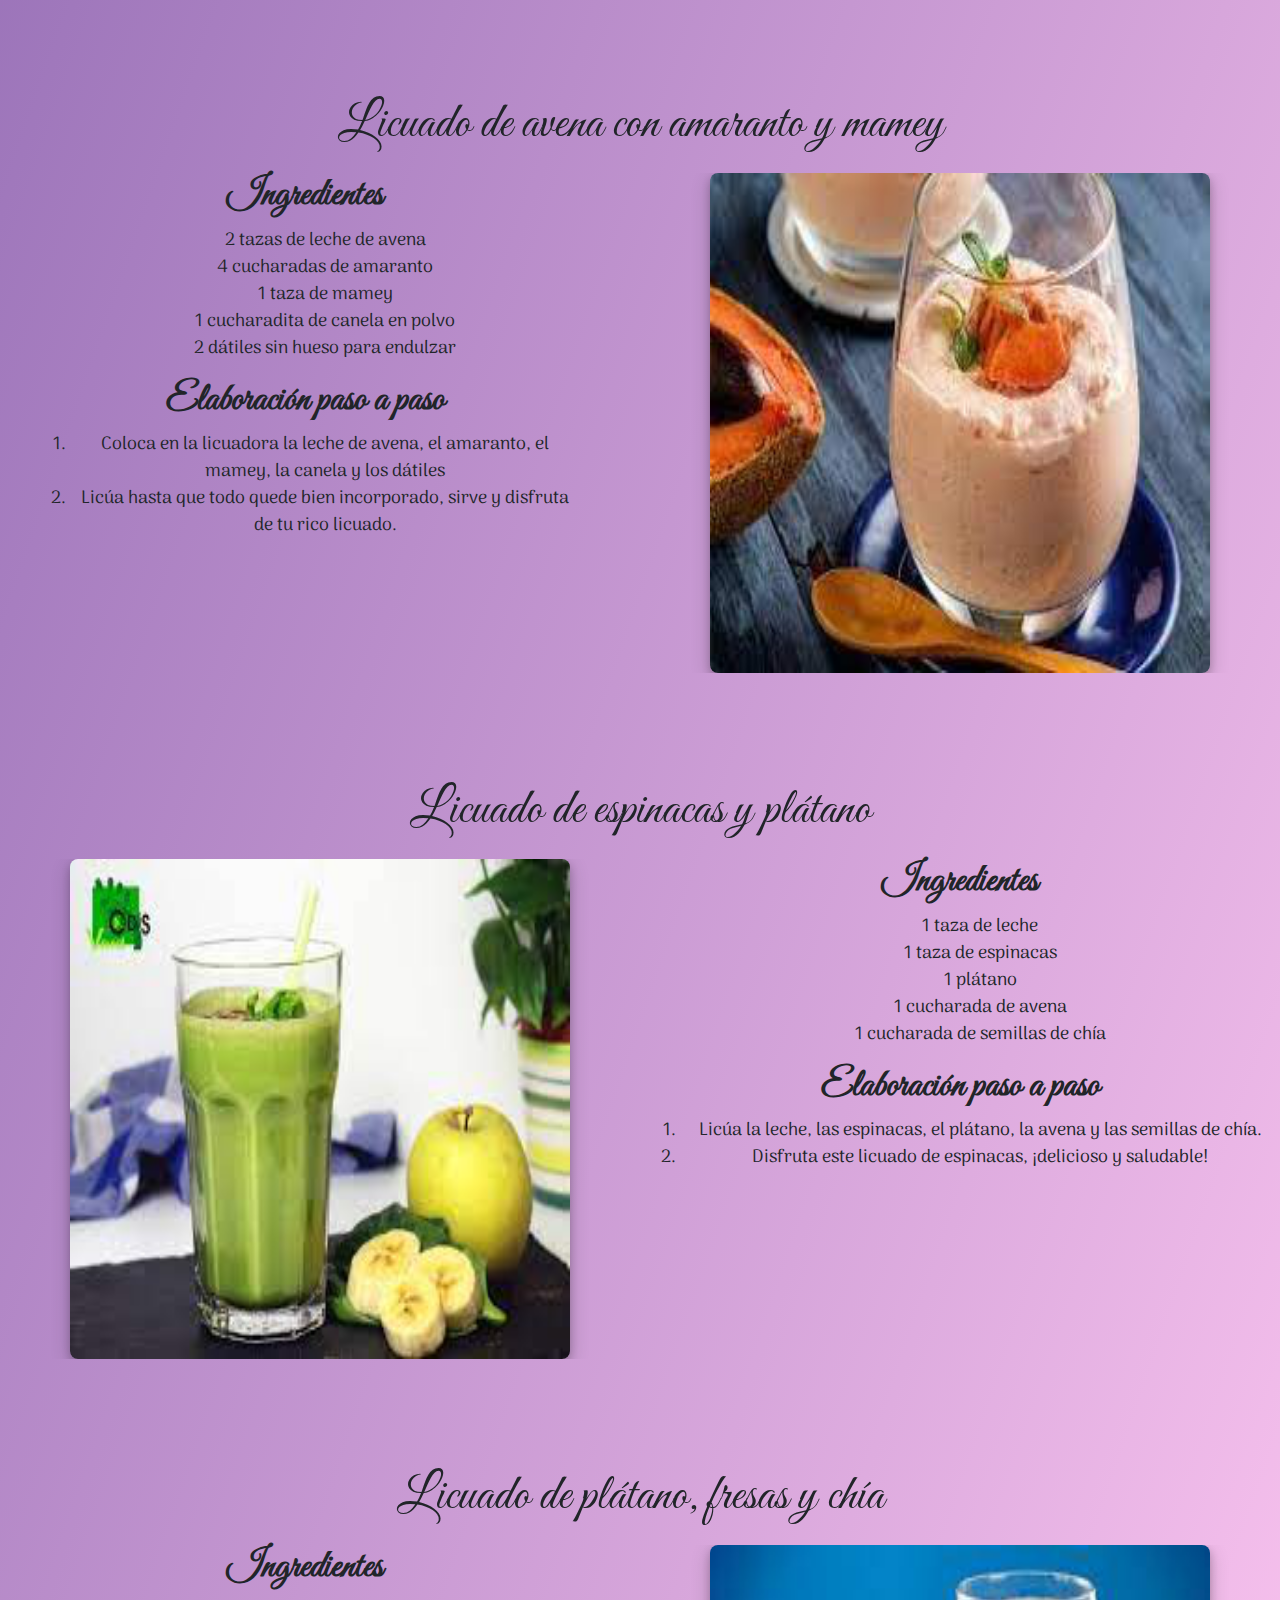
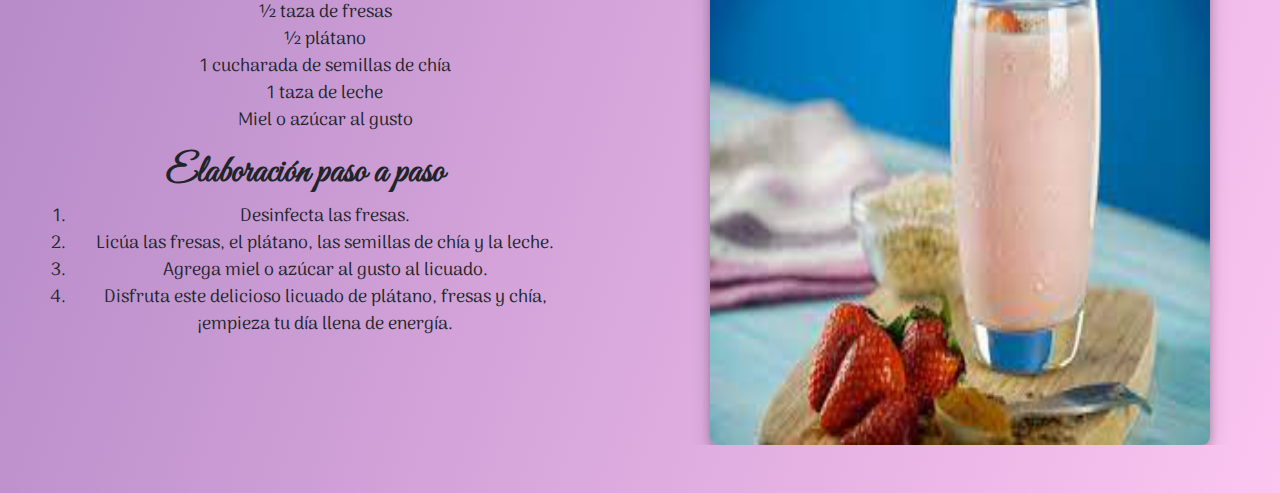
<file: content/modulos/licuados.html>
<!DOCTYPE html>
<html lang="en">

<head>
    <meta charset="UTF-8">
    <meta name="viewport" content="width=device-width, initial-scale=1.0">
    <meta http-equiv="X-UA-Compatible" content="ie=edge">
    <link rel="stylesheet" href="https://stackpath.bootstrapcdn.com/bootstrap/4.3.1/css/bootstrap.min.css">
    <link rel="stylesheet" type="text/css" href="../../css/styles-recetas.css" media="screen" />
    <link rel="stylesheet" href="https://use.fontawesome.com/releases/v5.8.1/css/all.css"
        integrity="sha384-50oBUHEmvpQ+1lW4y57PTFmhCaXp0ML5d60M1M7uH2+nqUivzIebhndOJK28anvf" crossorigin="anonymous">
    <link
        href="https://fonts.googleapis.com/css2?family=Arima+Madurai:wght@100;200;300;400;500&family=Fredericka+the+Great&family=Great+Vibes&display=swap"
        rel="stylesheet">
    <title>BBRecipes Licuados</title>
</head>

<body class="fondo">
    <header>
        <nav>
            <ul class="breadcrumb fondo-nav">
                <li><a href="../../index.html">Inicio</a></li>
                <li><a href="#l1">Coco con chocolate</a></li>
                <li><a href="#l2">Plátano con leche de avena</a></li>
                <li><a href="#l3">Avena con amaranto y mamey</a></li>
                <li><a href="#l4">Espinacas y plátano</a></li>
                <li><a href="#l5">Plátano, fresas y chía</a></li>
            </ul>
        </nav>
        <h1 class="title">Licuados</h1>
    </header>

    <div id="l1">
        <h2>Licuado de coco con chocolate</h2>
        <div class="receta">
            <div class="text_receta">
                <div>
                    <h3>Ingredientes</h3>
                    <ul>
                        <li>Suficiente de chocolate amargo, fundido, para escarchar vaso</li>
                        <li>Suficiente de coco rallado, para escarchar vaso</li>
                        <li>1/4 tazas de chocolate en polvo</li>
                        <li>2 tazas de Ades® coco</li>
                        <li>1/4 tazas de granola</li>
                        <li>2 cucharaditas de chía</li>
                    </ul>
                </div>
                <div>
                    <h3>Elaboración paso a paso</h3>
                    <ol>
                        <li>Escarcha tu vaso con el chocolate y el coco rallado, refrigera para que solidifique el
                            chocolate y reserva.</li>
                        <li>Licúa el chocolate en polvo con el ades® Coco, la granola y la chía hasta que se integre por
                            completo. Sirve tú licuado en el vaso escarchado.</li>
                    </ol>
                </div>
            </div>
            <div class="img_receta">
                <img class="img_size" src="../licuado_1.png" alt="BBRecipes Logo" />
            </div>
        </div>
    </div>

    <div id="l2">
        <h2>Licuado de plátano con leche de avena</h2>
        <div class="receta">
            <div class="img_receta">
                <img class="img_size" src="../Licuado_2.png" alt="BBRecipes Logo" />
            </div>
            <div class="text_receta_i">
                <div>
                    <h3>Ingredientes</h3>
                    <ul>
                        <li>1 taza de avena Quaker® Old Fashioned</li>
                        <li>5 tazas de agua</li>
                        <li>1/2 cucharaditas de esencia de vainilla, sin color</li>
                        <li>2 cucharadas de azúcar morena</li>
                        <li>1/2 cucharaditas de sal</li>
                        <li>1/2 tazas de plátano, picado</li>
                        <li>1/2 cucharaditas de canela</li>
                        <li>2 cucharadas de nuez</li>
                    </ul>
                </div>
                <div>
                    <h3>Elaboración paso a paso</h3>
                    <ol>
                        <li>Para la leche de avena Quaker®, coloca la avena Quaker® en un bowl y vierte el agua, reposa
                            por 30 minutos, cuela y reserva.</li>
                        <li>Licúa la avena Quaker®, la esencia de vainilla, la azúcar morena y la sal con el agua.
                        </li>
                        <li>Cuela con ayuda de un colador o una manta de cielo 2 veces o hasta que ya no se vean restos
                            de avena</li>
                        <li>Para el licuado de plátano, licúa la leche de avena Quaker® el plátano, la canela y la nuez.
                        </li>
                    </ol>
                </div>
            </div>
        </div>
    </div>

    <div id="l3">
        <h2>Licuado de avena con amaranto y mamey</h2>
        <div class="receta">
            <div class="text_receta">
                <div>
                    <h3>Ingredientes</h3>
                    <ul>
                        <li>2 tazas de leche de avena</li>
                        <li>4 cucharadas de amaranto</li>
                        <li>1 taza de mamey</li>
                        <li>1 cucharadita de canela en polvo</li>
                        <li>2 dátiles sin hueso para endulzar</li>
                    </ul>
                </div>
                <div>
                    <h3>Elaboración paso a paso</h3>
                    <ol>
                        <li>Coloca en la licuadora la leche de avena, el amaranto, el mamey, la canela y los dátiles
                        </li>
                        <li>Licúa hasta que todo quede bien incorporado, sirve y disfruta de tu rico licuado.</li>
                    </ol>
                </div>
            </div>
            <div class="img_receta">
                <img class="img_size" src="../Licuado_3.png" alt="BBRecipes Logo" />
            </div>
        </div>
    </div>

    <div id="l4">
        <h2>Licuado de espinacas y plátano</h2>
        <div class="receta">
            <div class="img_receta">
                <img class="img_size" src="../Licuado_4.png" alt="BBRecipes Logo" />
            </div>
            <div class="text_receta_i">
                <div>
                    <h3>Ingredientes</h3>
                    <ul>
                        <li>1 taza de leche</li>
                        <li>1 taza de espinacas</li>
                        <li>1 plátano</li>
                        <li>1 cucharada de avena</li>
                        <li>1 cucharada de semillas de chía</li>
                    </ul>
                </div>
                <div>
                    <h3>Elaboración paso a paso</h3>
                    <ol>
                        <li>Licúa la leche, las espinacas, el plátano, la avena y las semillas de chía.</li>
                        <li>Disfruta este licuado de espinacas, ¡delicioso y saludable!</li>
                    </ol>
                </div>
            </div>
        </div>
    </div>

    <div id="l5">
        <h2>Licuado de plátano, fresas y chía</h2>
        <div class="receta">
            <div class="text_receta">
                <div>
                    <h3>Ingredientes</h3>
                    <ul>
                        <li>½ taza de fresas</li>
                        <li>½ plátano</li>
                        <li>1 cucharada de semillas de chía</li>
                        <li>1 taza de leche</li>
                        <li>Miel o azúcar al gusto</li>
                    </ul>
                </div>
                <div>
                    <h3>Elaboración paso a paso</h3>
                    <ol>
                        <li>Desinfecta las fresas.</li>
                        <li>Licúa las fresas, el plátano, las semillas de chía y la leche.</li>
                        <li>Agrega miel o azúcar al gusto al licuado.</li>
                        <li>Disfruta este delicioso licuado de plátano, fresas y chía, ¡empieza tu día llena de energía.
                        </li>
                    </ol>
                </div>
            </div>
            <div class="img_receta">
                <img class="img_size" src="../Licuado_5.png" alt="BBRecipes Logo" />
            </div>
        </div>
    </div>

</body>

</html>
</file>
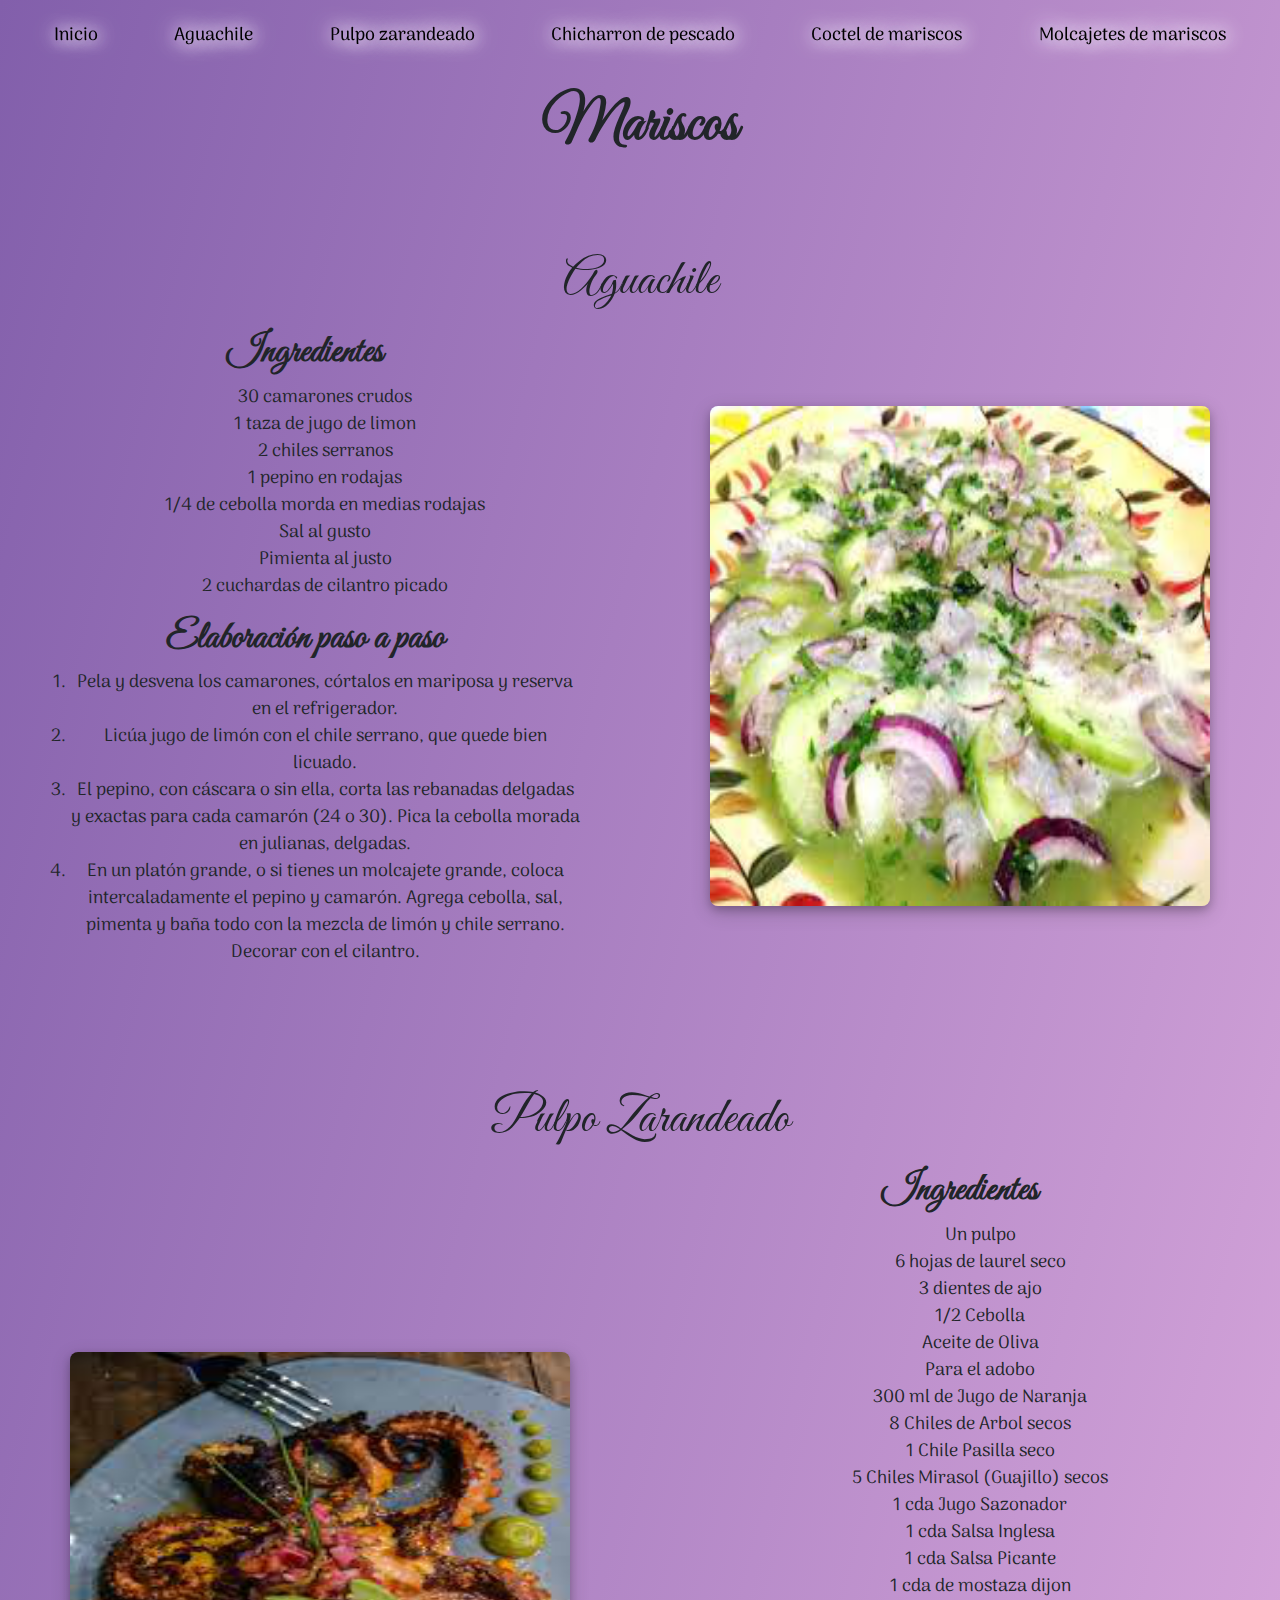
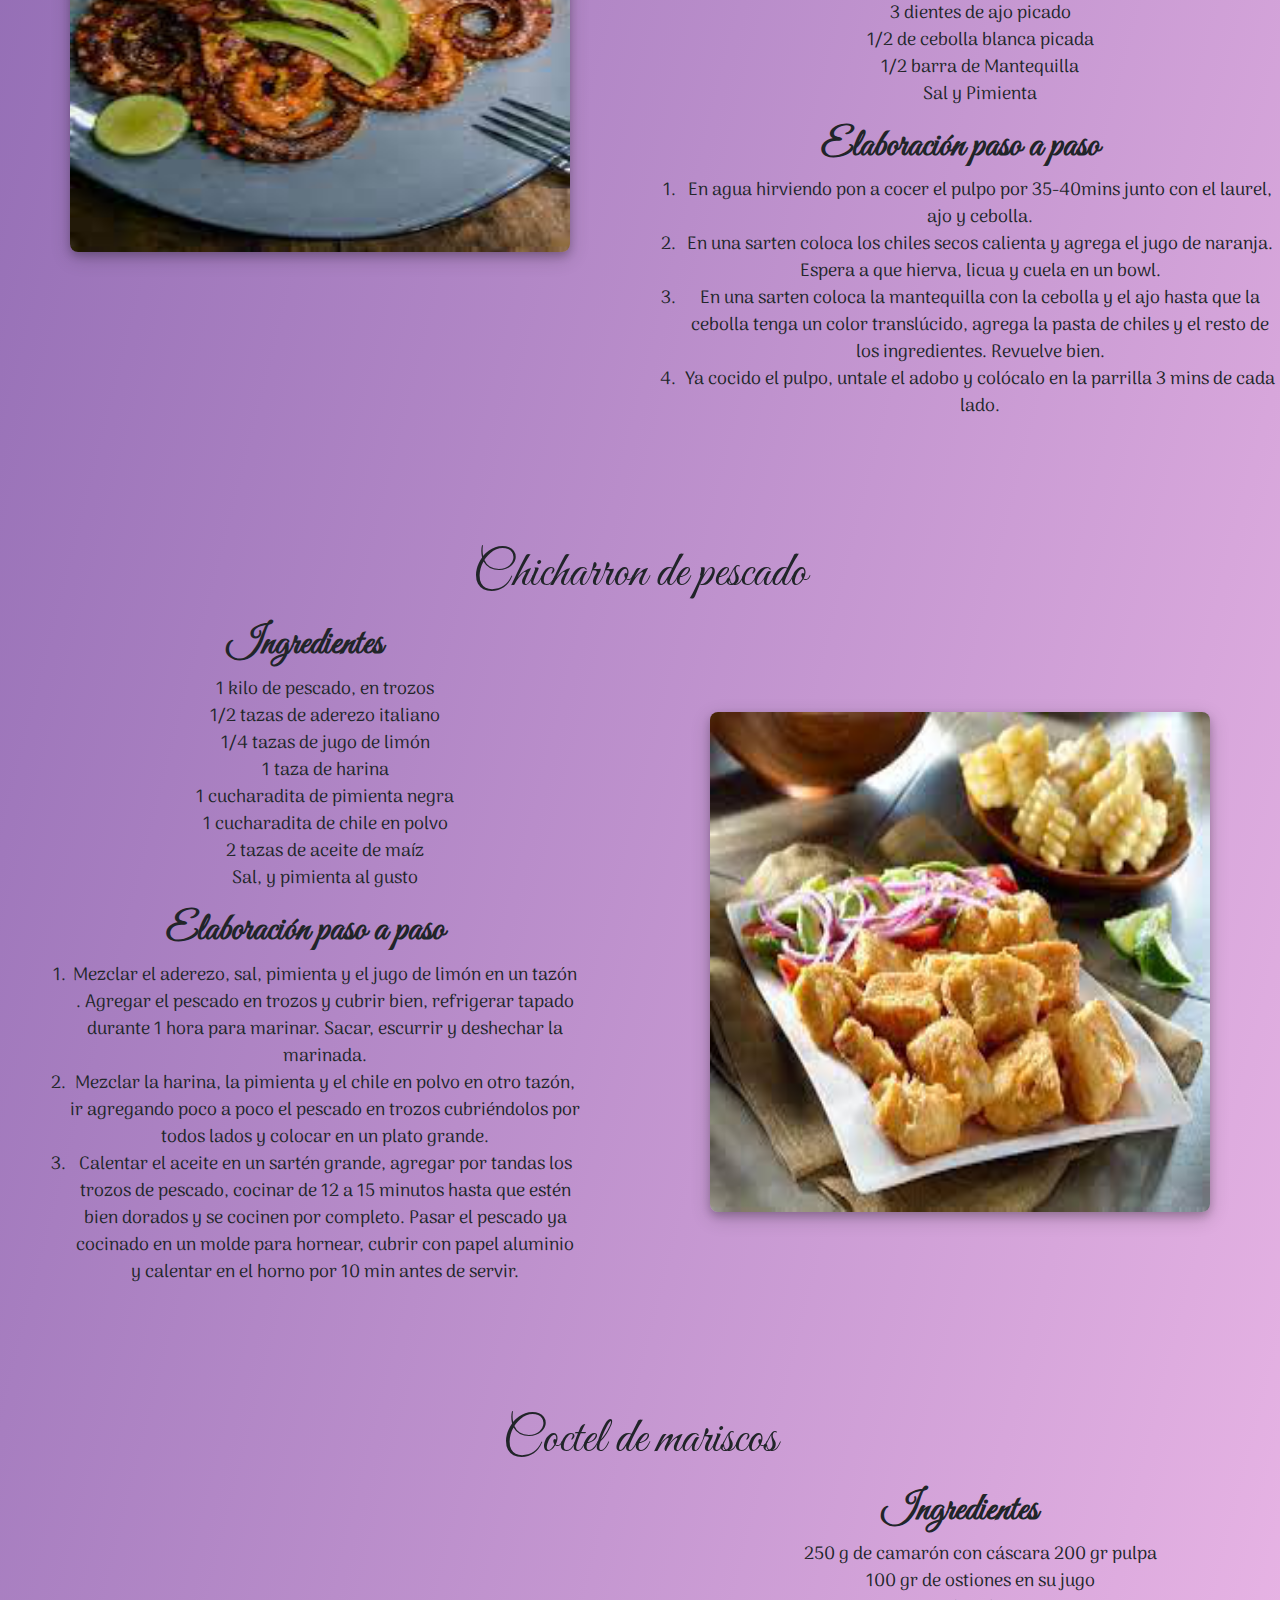
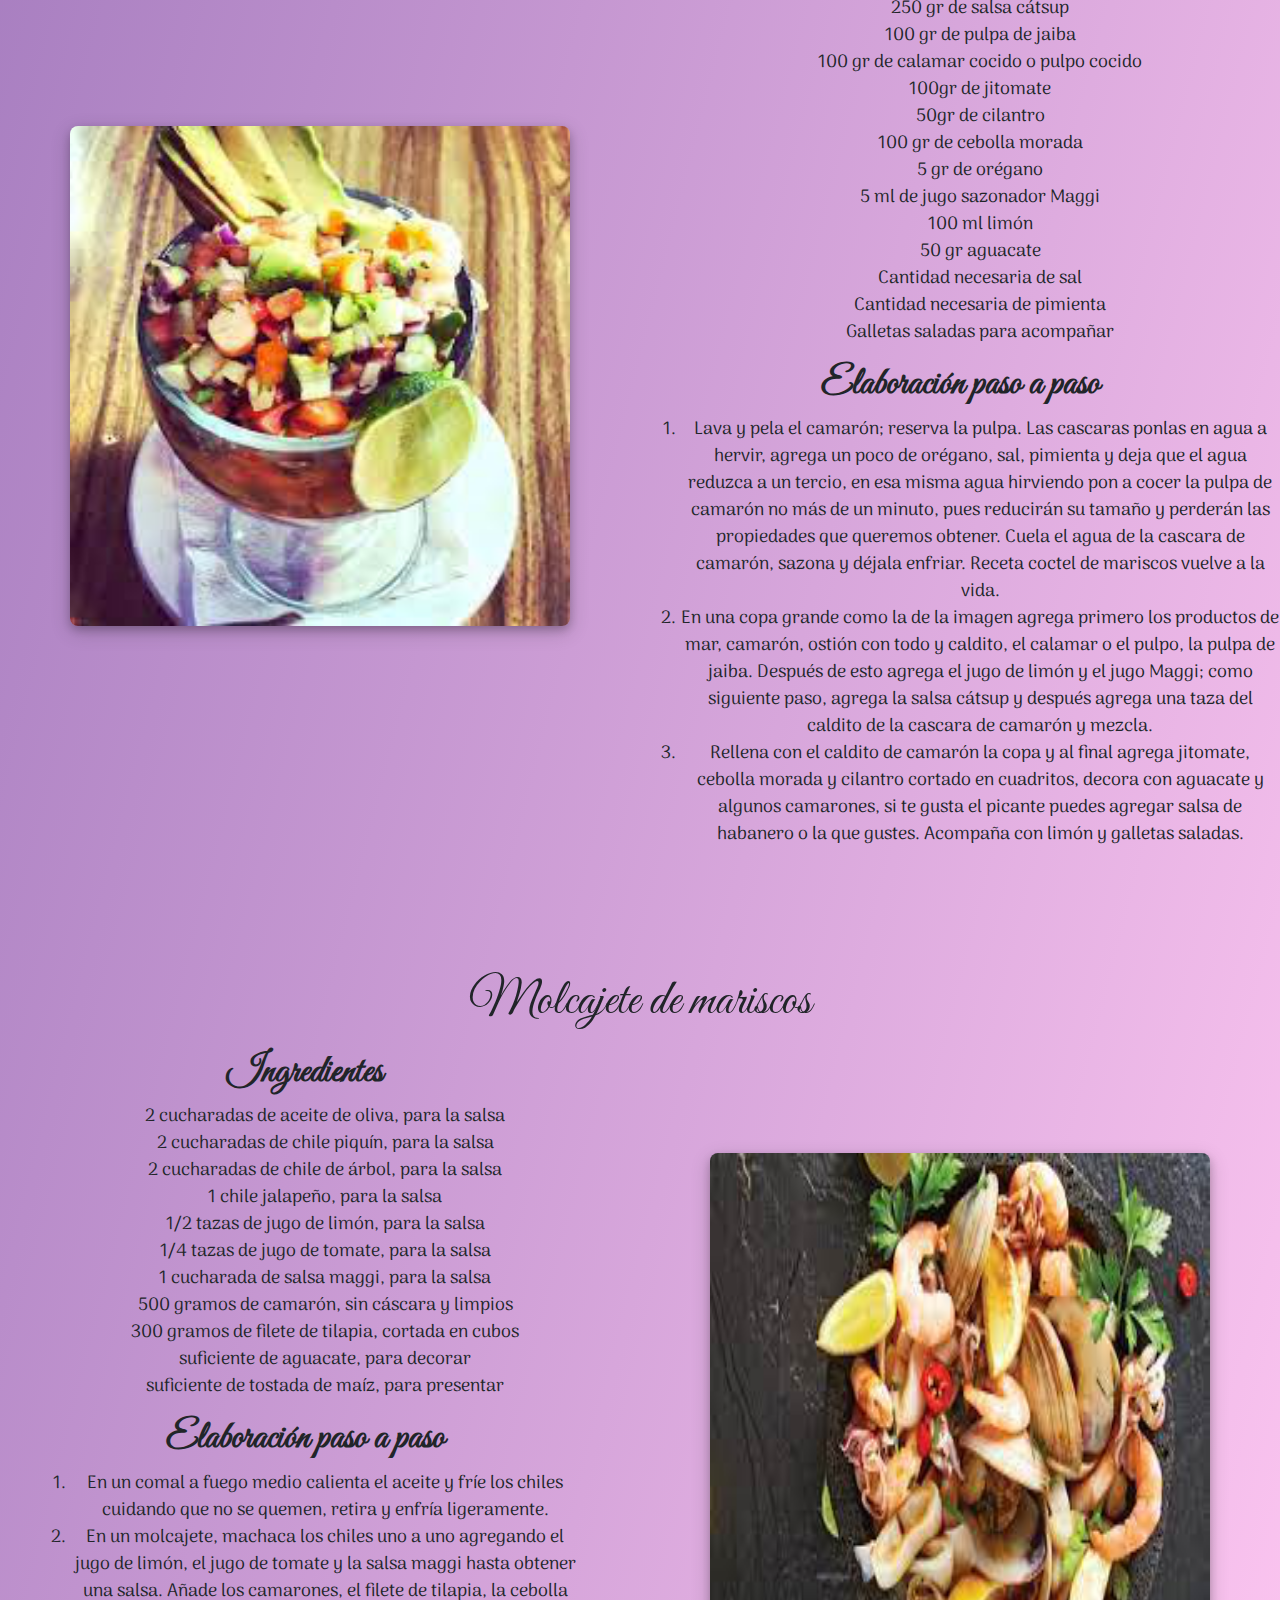
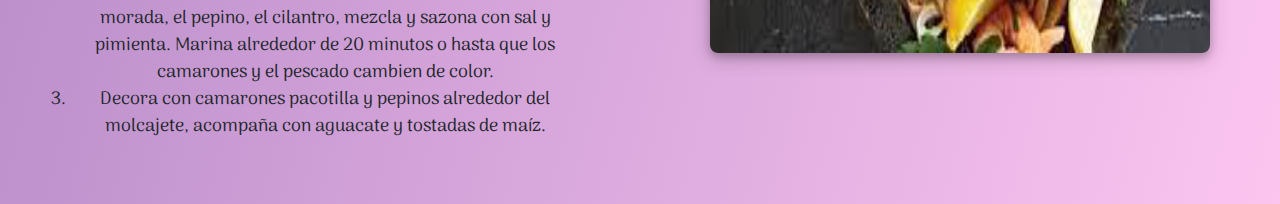
<file: content/modulos/mariscos.html>
<!DOCTYPE html>
<html lang="en">

<head>
    <meta charset="UTF-8">
    <meta name="viewport" content="width=device-width, initial-scale=1.0">
    <meta http-equiv="X-UA-Compatible" content="ie=edge">
    <link rel="stylesheet" href="https://stackpath.bootstrapcdn.com/bootstrap/4.3.1/css/bootstrap.min.css">
    <link rel="stylesheet" type="text/css" href="../../css/styles-recetas.css" media="screen" />
    <link rel="stylesheet" href="https://use.fontawesome.com/releases/v5.8.1/css/all.css"
        integrity="sha384-50oBUHEmvpQ+1lW4y57PTFmhCaXp0ML5d60M1M7uH2+nqUivzIebhndOJK28anvf" crossorigin="anonymous">
    <link
        href="https://fonts.googleapis.com/css2?family=Arima+Madurai:wght@100;200;300;400;500&family=Fredericka+the+Great&family=Great+Vibes&display=swap"
        rel="stylesheet">
    <title>BBRecipes Mariscos</title>
</head>

<body class="fondo">
    <header>
        <nav>
            <ul class="breadcrumb fondo-nav">
                <li><a href="../../index.html">Inicio</a></li>
                <li><a href="#M1">Aguachile</a></li>
                <li><a href="#M2">Pulpo zarandeado</a></li>
                <li><a href="#M3">Chicharron de pescado</a></li>
                <li><a href="#M4">Coctel de mariscos</a></li>
                <li><a href="#M5">Molcajetes de mariscos</a></li>
            </ul>
        </nav>
        <h1 class="title">Mariscos</h1>
    </header>

    <div id="M1">
        <h2>Aguachile</h2>
        <div class="receta">
            <div class="text_receta">
                <div>
                    <h3>Ingredientes</h3>
                    <ul>
                        <li>30 camarones crudos</li>
                        <li>1 taza de jugo de limon</li>
                        <li>2 chiles serranos</li>
                        <li>1 pepino en rodajas</li>
                        <li>1/4 de cebolla morda en medias rodajas</li>
                        <li>Sal al gusto</li>
                        <li>Pimienta al justo</li>
                        <li>2 cuchardas de cilantro picado</li>
                    </ul>
                </div>
                <div>
                    <h3>Elaboración paso a paso</h3>
                    <ol>
                        <li>Pela y desvena los camarones, córtalos en mariposa y reserva en el refrigerador.</li>
                        <li>Licúa jugo de limón con el chile serrano, que quede bien licuado.</li>
                        <li>El pepino, con cáscara o sin ella, corta las rebanadas delgadas y exactas para cada camarón
                            (24 o 30). Pica la cebolla morada en julianas, delgadas.</li>
                        <li>En un platón grande, o si tienes un molcajete grande, coloca intercaladamente el pepino y
                            camarón. Agrega cebolla, sal, pimenta y baña todo con la mezcla de limón y chile serrano.
                            Decorar con el cilantro.</li>
                    </ol>
                </div>
            </div>
            <div class="img_receta">
                <img class="img_size" src="../mariscos_1.png" alt="BBRecipes Logo" />
            </div>
        </div>
    </div>

    <div id="M2">
        <h2>Pulpo Zarandeado</h2>
        <div class="receta">
            <div class="img_receta">
                <img class="img_size" src="../mariscos_2.png" alt="BBRecipes Logo" />
            </div>
            <div class="text_receta_i">
                <div>
                    <h3>Ingredientes</h3>
                    <ul>
                        <li>Un pulpo</li>
                        <li>6 hojas de laurel seco</li>
                        <li>3 dientes de ajo</li>
                        <li>1/2 Cebolla</li>
                        <li>Aceite de Oliva</li>
                        <li>Para el adobo</li>
                        <li>300 ml de Jugo de Naranja</li>
                        <li>8 Chiles de Arbol secos</li>
                        <li>1 Chile Pasilla seco</li>
                        <li>5 Chiles Mirasol (Guajillo) secos</li>
                        <li>1 cda Jugo Sazonador</li>
                        <li>1 cda Salsa Inglesa</li>
                        <li>1 cda Salsa Picante</li>
                        <li>1 cda de mostaza dijon</li>
                        <li>3 dientes de ajo picado</li>
                        <li>1/2 de cebolla blanca picada</li>
                        <li>1/2 barra de Mantequilla</li>
                        <li>Sal y Pimienta</li>
                    </ul>
                </div>
                <div>
                    <h3>Elaboración paso a paso</h3>
                    <ol>
                        <li>En agua hirviendo pon a cocer el pulpo por 35-40mins junto con el laurel, ajo y cebolla.
                        </li>
                        <li>En una sarten coloca los chiles secos calienta y agrega el jugo de naranja. Espera a que
                            hierva, licua y cuela en un bowl.</li>
                        <li>En una sarten coloca la mantequilla con la cebolla y el ajo hasta que la cebolla tenga un
                            color translúcido, agrega la pasta de chiles y el resto de los ingredientes. Revuelve bien.
                        </li>
                        <li>Ya cocido el pulpo, untale el adobo y colócalo en la parrilla 3 mins de cada lado.</li>
                    </ol>
                </div>
            </div>
        </div>
    </div>

    <div id="M3">
        <h2>Chicharron de pescado</h2>
        <div class="receta">
            <div class="text_receta">
                <div>
                    <h3>Ingredientes</h3>
                    <ul>
                        <li>1 kilo de pescado, en trozos</li>
                        <li>1/2 tazas de aderezo italiano</li>
                        <li>1/4 tazas de jugo de limón</li>
                        <li>1 taza de harina</li>
                        <li>1 cucharadita de pimienta negra</li>
                        <li>1 cucharadita de chile en polvo</li>
                        <li>2 tazas de aceite de maíz</li>
                        <li>Sal, y pimienta al gusto</li>
                    </ul>
                </div>
                <div>
                    <h3>Elaboración paso a paso</h3>
                    <ol>
                        <li>Mezclar el aderezo, sal, pimienta y el jugo de limón en un tazón . Agregar el pescado en
                            trozos y cubrir bien, refrigerar tapado durante 1 hora para marinar. Sacar, escurrir y
                            deshechar la marinada.</li>
                        <li>Mezclar la harina, la pimienta y el chile en polvo en otro tazón, ir agregando poco a poco
                            el pescado en trozos cubriéndolos por todos lados y colocar en un plato grande.</li>
                        <li>Calentar el aceite en un sartén grande, agregar por tandas los trozos de pescado, cocinar de
                            12 a 15 minutos hasta que estén bien dorados y se cocinen por completo. Pasar el pescado ya
                            cocinado en un molde para hornear, cubrir con papel aluminio y calentar en el horno por 10
                            min antes de servir.</li>
                    </ol>
                </div>
            </div>
            <div class="img_receta">
                <img class="img_size" src="../mariscos_3.png" alt="BBRecipes Logo" />
            </div>
        </div>
    </div>

    <div id="M4">
        <h2>Coctel de mariscos</h2>
        <div class="receta">
            <div class="img_receta">
                <img class="img_size" src="../mariscos_4.png" alt="BBRecipes Logo" />
            </div>
            <div class="text_receta_i">
                <div>
                    <h3>Ingredientes</h3>
                    <ul>
                        <li>250 g de camarón con cáscara 200 gr pulpa</li>
                        <li>100 gr de ostiones en su jugo</li>
                        <li>250 gr de salsa cátsup</li>
                        <li>100 gr de pulpa de jaiba</li>
                        <li>100 gr de calamar cocido o pulpo cocido</li>
                        <li>100gr de jitomate</li>
                        <li>50gr de cilantro</li>
                        <li>100 gr de cebolla morada</li>
                        <li>5 gr de orégano</li>
                        <li>5 ml de jugo sazonador Maggi</li>
                        <li>100 ml limón</li>
                        <li>50 gr aguacate</li>
                        <li>Cantidad necesaria de sal</li>
                        <li>Cantidad necesaria de pimienta</li>
                        <li>Galletas saladas para acompañar</li>
                    </ul>
                </div>
                <div>
                    <h3>Elaboración paso a paso</h3>
                    <ol>
                        <li>Lava y pela el camarón; reserva la pulpa. Las cascaras ponlas en agua a hervir, agrega un poco de orégano, sal, pimienta y deja que el agua reduzca a un tercio, en esa misma agua hirviendo pon a cocer la pulpa de camarón no más de un minuto, pues reducirán su tamaño y perderán las propiedades que queremos obtener. Cuela el agua de la cascara de camarón, sazona y déjala enfriar. Receta coctel de mariscos vuelve a la vida.</li>
                        <li>En una copa grande como la de la imagen agrega primero los productos de mar, camarón, ostión con todo y caldito, el calamar o el pulpo, la pulpa de jaiba. Después de esto agrega el jugo de limón y el jugo Maggi; como siguiente paso, agrega la salsa cátsup y después agrega una taza del caldito de la cascara de camarón y mezcla.</li>
                        <li>Rellena con el caldito de camarón la copa y al final agrega jitomate, cebolla morada y cilantro cortado en cuadritos, decora con aguacate y algunos camarones, si te gusta el picante puedes agregar salsa de habanero o la que gustes. Acompaña con limón y galletas saladas.</li>
                    </ol>
                </div>
            </div>
        </div>
    </div>

    <div id="M5">
        <h2>Molcajete de mariscos</h2>
        <div class="receta">
            <div class="text_receta">
                <div>
                    <h3>Ingredientes</h3>
                    <ul>
                        <li>2 cucharadas de aceite de oliva, para la salsa</li>
                        <li>2 cucharadas de chile piquín, para la salsa</li>
                        <li>2 cucharadas de chile de árbol, para la salsa</li>
                        <li>1 chile jalapeño, para la salsa</li>
                        <li>1/2 tazas de jugo de limón, para la salsa</li>
                        <li>1/4 tazas de jugo de tomate, para la salsa</li>
                        <li>1 cucharada de salsa maggi, para la salsa</li>
                        <li>500 gramos de camarón, sin cáscara y limpios</li>
                        <li>300 gramos de filete de tilapia, cortada en cubos</li>
                        <li>suficiente de aguacate, para decorar</li>
                        <li>suficiente de tostada de maíz, para presentar</li>
                    </ul>
                </div>
                <div>
                    <h3>Elaboración paso a paso</h3>
                    <ol>
                        <li>En un comal a fuego medio calienta el aceite y fríe los chiles cuidando que no se quemen, retira y enfría ligeramente.</li>
                        <li>En un molcajete, machaca los chiles uno a uno agregando el jugo de limón, el jugo de tomate y la salsa maggi hasta obtener una salsa. Añade los camarones, el filete de tilapia, la cebolla morada, el pepino, el cilantro, mezcla y sazona con sal y pimienta. Marina alrededor de 20 minutos o hasta que los camarones y el pescado cambien de color.</li>
                        <li>Decora con camarones pacotilla y pepinos alrededor del molcajete, acompaña con aguacate y tostadas de maíz.</li>
                    </ol>
                </div>
            </div>
            <div class="img_receta">
                <img class="img_size" src="../mariscos_5.png" alt="BBRecipes Logo" />
            </div>
        </div>
    </div>

</body>

</html>
</file>
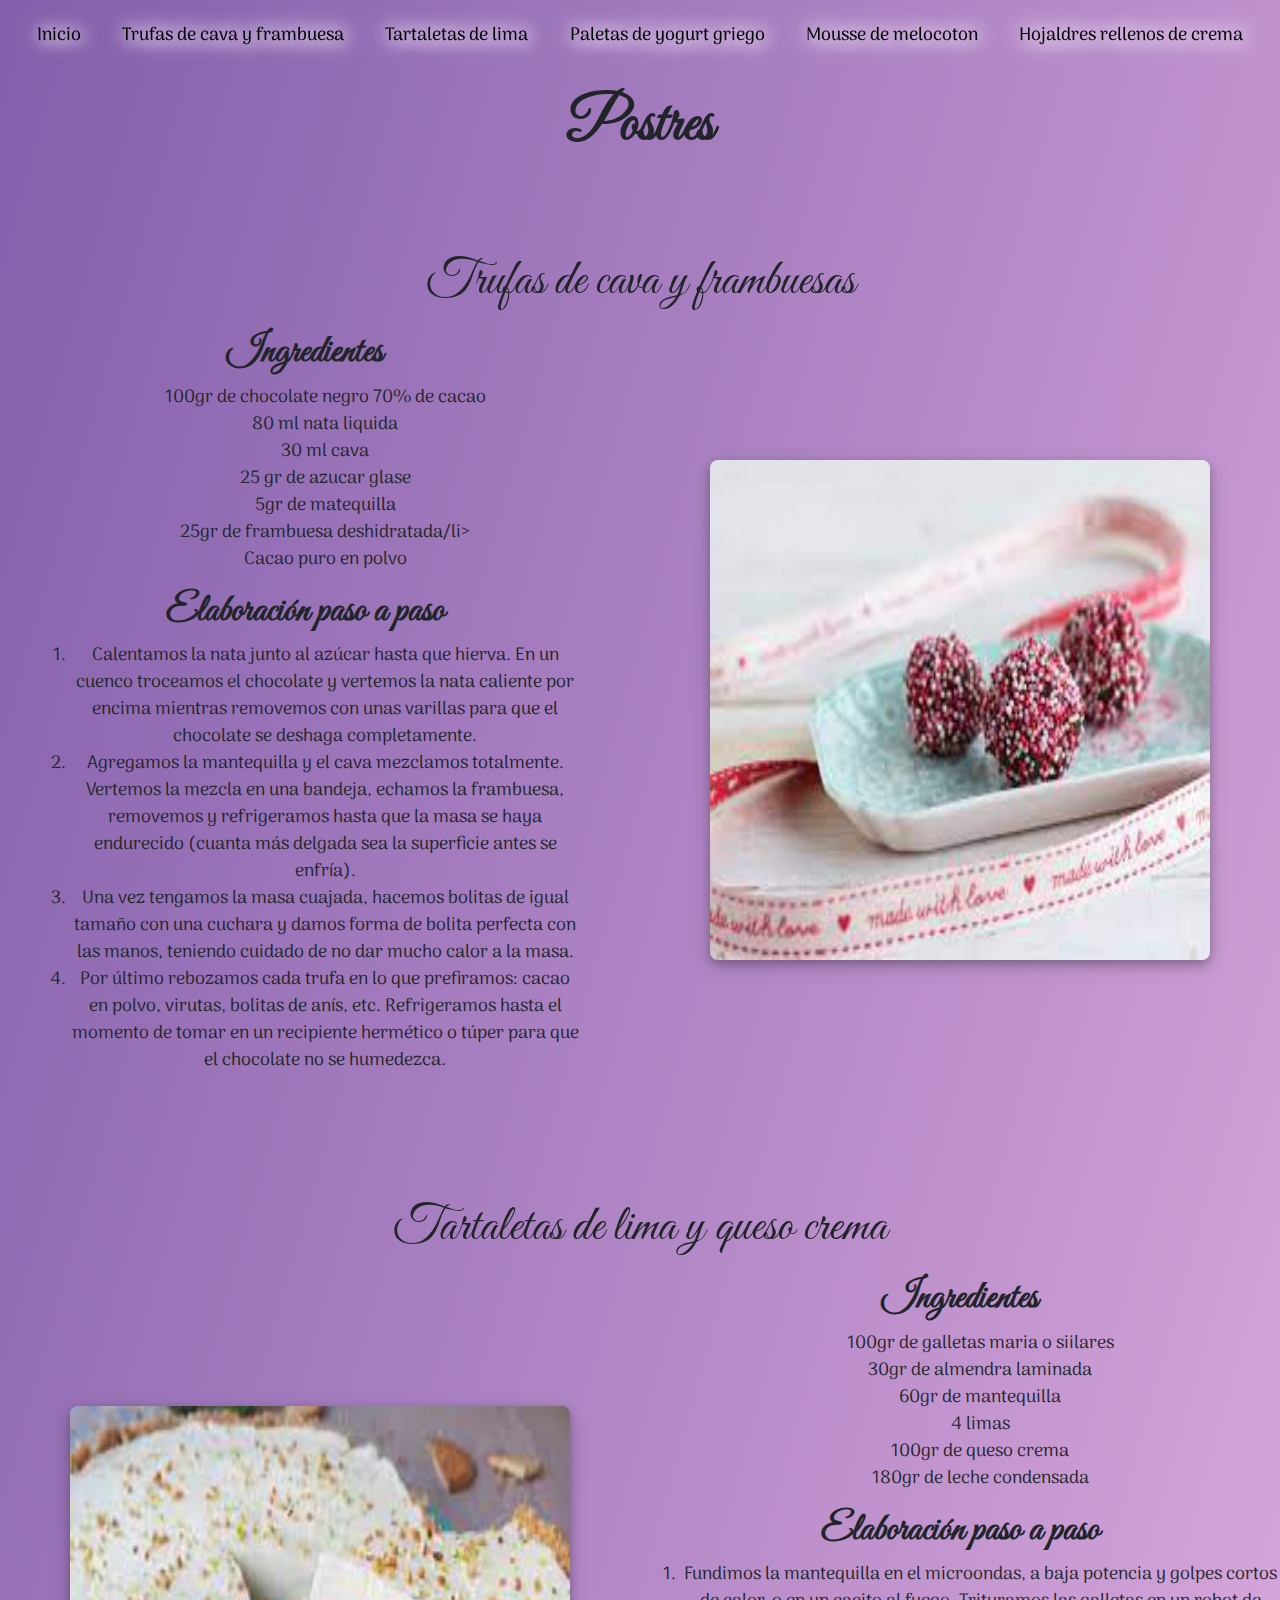
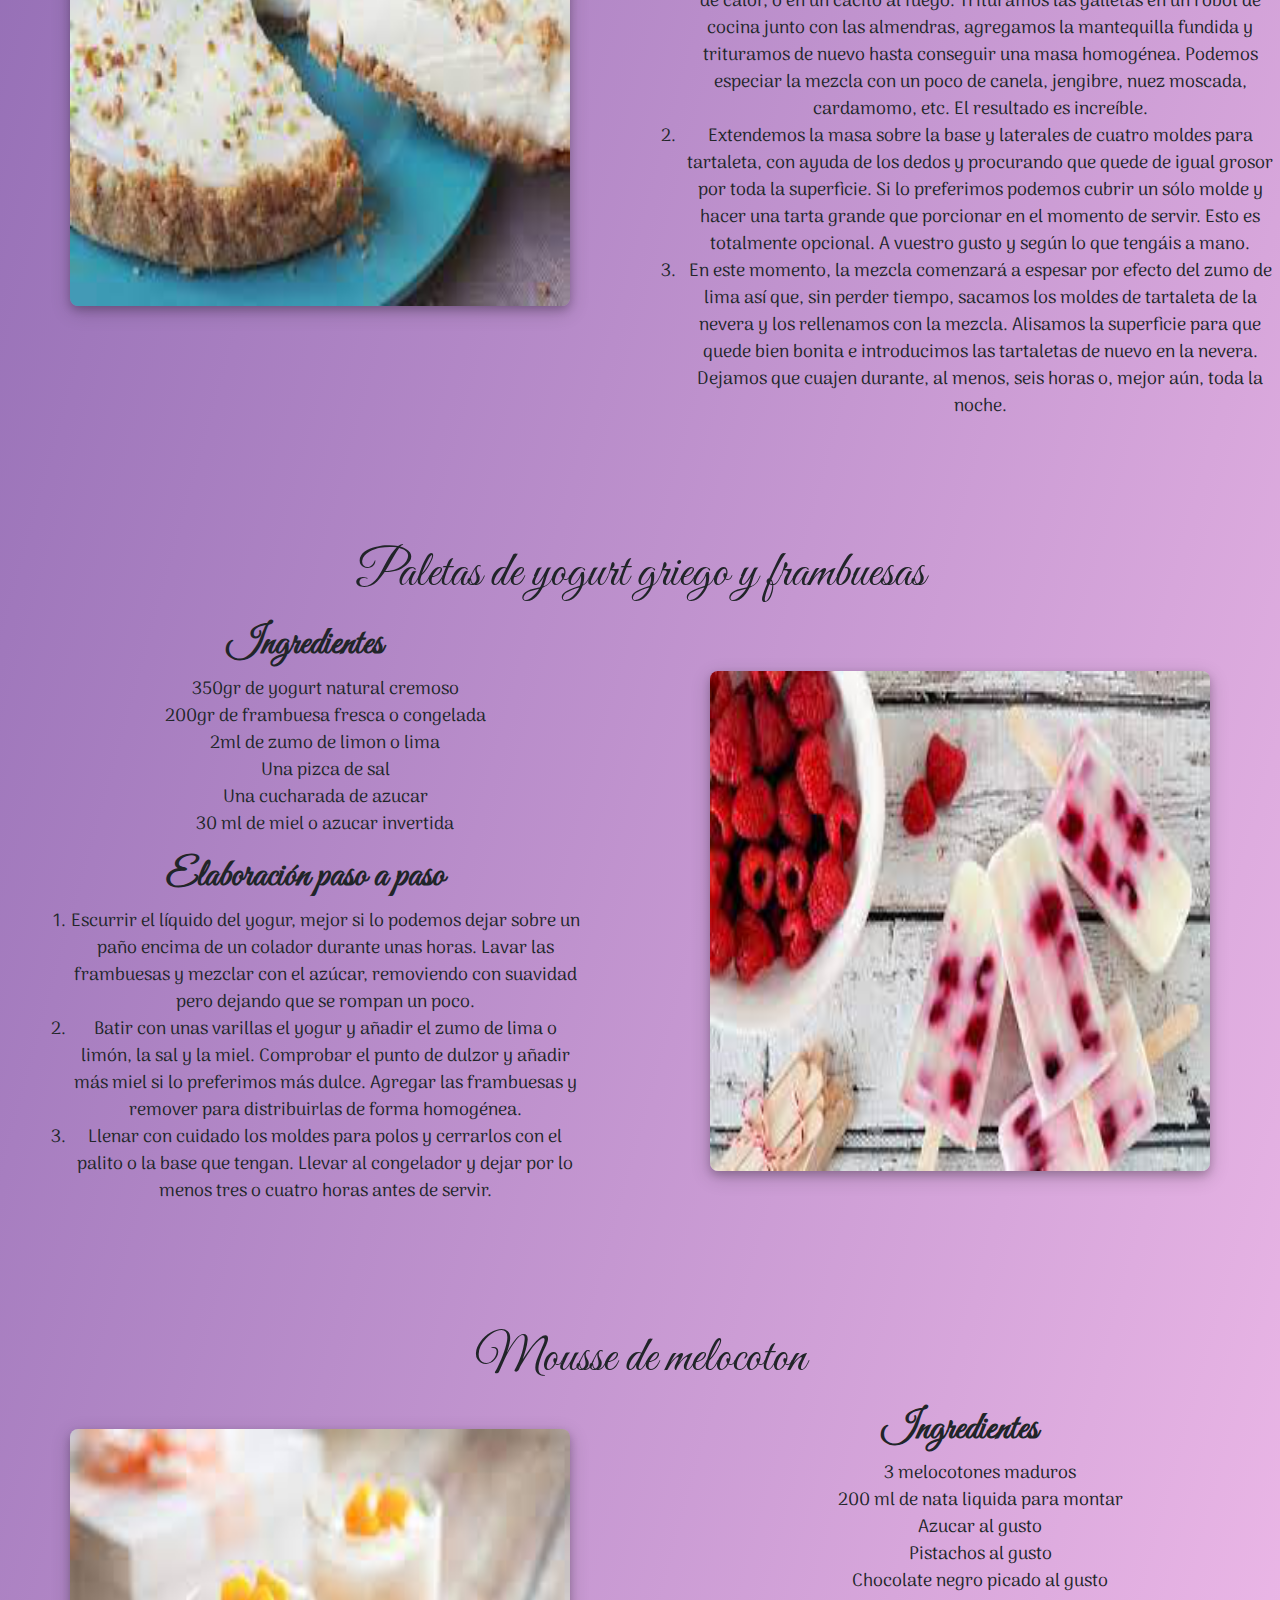
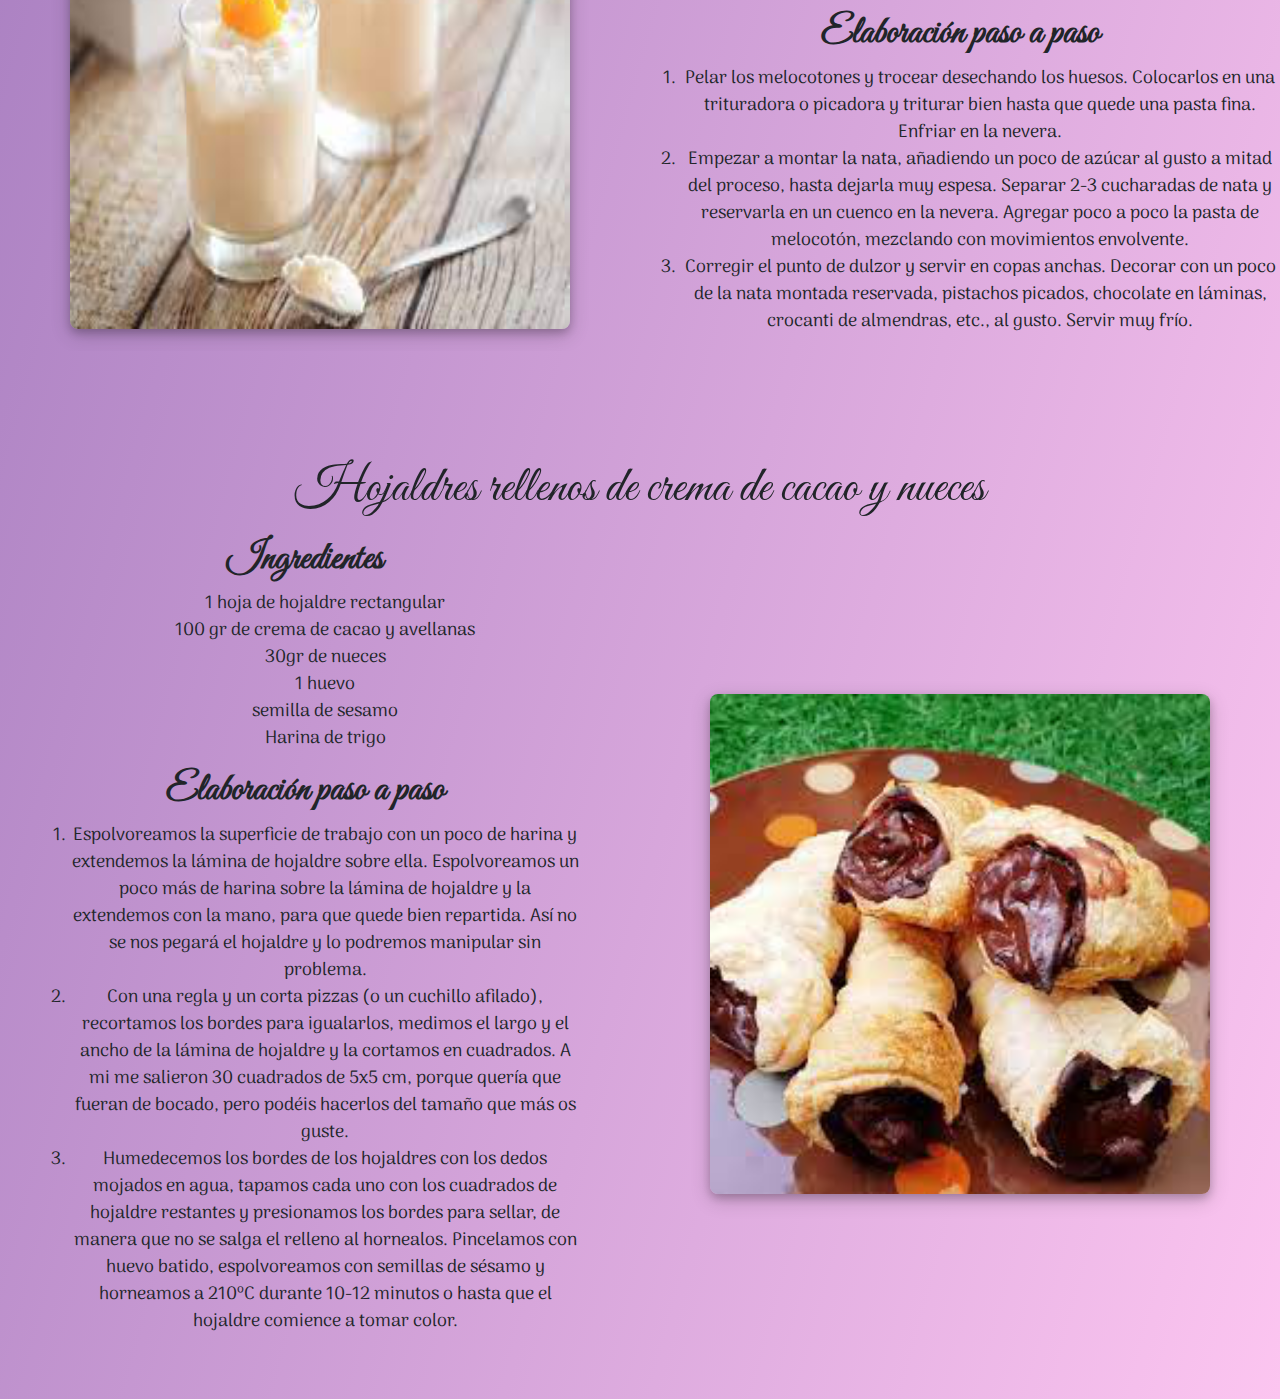
<file: content/modulos/postres.html>
<!DOCTYPE html>
<html lang="en">

<head>
    <meta charset="UTF-8">
    <meta name="viewport" content="width=device-width, initial-scale=1.0">
    <meta http-equiv="X-UA-Compatible" content="ie=edge">
    <link rel="stylesheet" href="https://stackpath.bootstrapcdn.com/bootstrap/4.3.1/css/bootstrap.min.css">
    <link rel="stylesheet" type="text/css" href="../../css/styles-recetas.css" media="screen" />
    <link rel="stylesheet" href="https://use.fontawesome.com/releases/v5.8.1/css/all.css"
        integrity="sha384-50oBUHEmvpQ+1lW4y57PTFmhCaXp0ML5d60M1M7uH2+nqUivzIebhndOJK28anvf" crossorigin="anonymous">
    <link
        href="https://fonts.googleapis.com/css2?family=Arima+Madurai:wght@100;200;300;400;500&family=Fredericka+the+Great&family=Great+Vibes&display=swap"
        rel="stylesheet">
    <title>BBRecipes Postres</title>
</head>

<body class="fondo">
    <header>
        <nav>
            <ul class="breadcrumb fondo-nav">
                <li><a href="../../index.html">Inicio</a></li>
                <li><a href="#P1">Trufas de cava y frambuesa</a></li>
                <li><a href="#P2">Tartaletas de lima</a></li>
                <li><a href="#P3">Paletas de yogurt griego</a></li>
                <li><a href="#P4">Mousse de melocoton</a></li>
                <li><a href="#P5">Hojaldres rellenos de crema</a></li>
            </ul>
        </nav>
        <h1 class="title">Postres</h1>
    </header>

    <div id="P1">
        <h2>Trufas de cava y frambuesas</h2>
        <div class="receta">
            <div class="text_receta">
                <div>
                    <h3>Ingredientes</h3>
                    <ul>
                        <li>100gr de chocolate negro 70% de cacao</li>
                        <li>80 ml nata liquida</li>
                        <li>30 ml cava</li>
                        <li>25 gr de azucar glase</li>
                        <li>5gr de matequilla</li>
                        <li>25gr de frambuesa deshidratada/li>
                        <li>Cacao puro en polvo</li>
                    </ul>
                </div>
                <div>
                    <h3>Elaboración paso a paso</h3>
                    <ol>
                        <li>Calentamos la nata junto al azúcar hasta que hierva. En un cuenco troceamos el chocolate y
                            vertemos la nata caliente por encima mientras removemos con unas varillas para que el
                            chocolate se deshaga completamente.</li>
                        <li>Agregamos la mantequilla y el cava mezclamos totalmente. Vertemos la mezcla en una bandeja,
                            echamos la frambuesa, removemos y refrigeramos hasta que la masa se haya endurecido (cuanta
                            más delgada sea la superficie antes se enfría).</li>
                        <li>Una vez tengamos la masa cuajada, hacemos bolitas de igual tamaño con una cuchara y damos
                            forma de bolita perfecta con las manos, teniendo cuidado de no dar mucho calor a la masa.
                        </li>
                        <li>Por último rebozamos cada trufa en lo que prefiramos: cacao en polvo, virutas, bolitas de
                            anís, etc. Refrigeramos hasta el momento de tomar en un recipiente hermético o túper para
                            que el chocolate no se humedezca.</li>
                    </ol>
                </div>
            </div>
            <div class="img_receta">
                <img class="img_size" src="../postres_1.png" alt="BBRecipes Logo" />
            </div>
        </div>
    </div>

    <div id="P2">
        <h2>Tartaletas de lima y queso crema</h2>
        <div class="receta">
            <div class="img_receta">
                <img class="img_size" src="../postres_2.png" alt="BBRecipes Logo" />
            </div>
            <div class="text_receta_i">
                <div>
                    <h3>Ingredientes</h3>
                    <ul>
                        <li>100gr de galletas maria o siilares</li>
                        <li>30gr de almendra laminada</li>
                        <li>60gr de mantequilla</li>
                        <li>4 limas</li>
                        <li>100gr de queso crema</li>
                        <li>180gr de leche condensada</li>
                    </ul>
                </div>
                <div>
                    <h3>Elaboración paso a paso</h3>
                    <ol>
                        <li>Fundimos la mantequilla en el microondas, a baja potencia y golpes cortos de calor, o en un
                            cacito al fuego. Trituramos las galletas en un robot de cocina junto con las almendras,
                            agregamos la mantequilla fundida y trituramos de nuevo hasta conseguir una masa homogénea.
                            Podemos especiar la mezcla con un poco de canela, jengibre, nuez moscada, cardamomo, etc. El
                            resultado es increíble.</li>
                        <li>Extendemos la masa sobre la base y laterales de cuatro moldes para tartaleta, con ayuda de
                            los dedos y procurando que quede de igual grosor por toda la superficie. Si lo preferimos
                            podemos cubrir un sólo molde y hacer una tarta grande que porcionar en el momento de servir.
                            Esto es totalmente opcional. A vuestro gusto y según lo que tengáis a mano.</li>
                        <li>En este momento, la mezcla comenzará a espesar por efecto del zumo de lima así que, sin
                            perder tiempo, sacamos los moldes de tartaleta de la nevera y los rellenamos con la mezcla.
                            Alisamos la superficie para que quede bien bonita e introducimos las tartaletas de nuevo en
                            la nevera. Dejamos que cuajen durante, al menos, seis horas o, mejor aún, toda la noche.
                        </li>
                    </ol>
                </div>
            </div>
        </div>
    </div>

    <div id="P3">
        <h2>Paletas de yogurt griego y frambuesas</h2>
        <div class="receta">
            <div class="text_receta">
                <div>
                    <h3>Ingredientes</h3>
                    <ul>
                        <li>350gr de yogurt natural cremoso</li>
                        <li>200gr de frambuesa fresca o congelada</li>
                        <li>2ml de zumo de limon o lima</li>
                        <li>Una pizca de sal</li>
                        <li>Una cucharada de azucar</li>
                        <li>30 ml de miel o azucar invertida</li>
                    </ul>
                </div>
                <div>
                    <h3>Elaboración paso a paso</h3>
                    <ol>
                        <li>Escurrir el líquido del yogur, mejor si lo podemos dejar sobre un paño encima de un colador
                            durante unas horas. Lavar las frambuesas y mezclar con el azúcar, removiendo con suavidad
                            pero dejando que se rompan un poco.</li>
                        <li>Batir con unas varillas el yogur y añadir el zumo de lima o limón, la sal y la miel.
                            Comprobar el punto de dulzor y añadir más miel si lo preferimos más dulce. Agregar las
                            frambuesas y remover para distribuirlas de forma homogénea.</li>
                        <li>Llenar con cuidado los moldes para polos y cerrarlos con el palito o la base que tengan.
                            Llevar al congelador y dejar por lo menos tres o cuatro horas antes de servir.</li>
                    </ol>
                </div>
            </div>
            <div class="img_receta">
                <img class="img_size" src="../postres_3.png" alt="BBRecipes Logo" />
            </div>
        </div>
    </div>

    <div id="P4">
        <h2>Mousse de melocoton</h2>
        <div class="receta">
            <div class="img_receta">
                <img class="img_size" src="../postres_4.png" alt="BBRecipes Logo" />
            </div>
            <div class="text_receta_i">
                <div>
                    <h3>Ingredientes</h3>
                    <ul>
                        <li>3 melocotones maduros</li>
                        <li>200 ml de nata liquida para montar</li>
                        <li>Azucar al gusto</li>
                        <li>Pistachos al gusto</li>
                        <li>Chocolate negro picado al gusto</li>
                    </ul>
                </div>
                <div>
                    <h3>Elaboración paso a paso</h3>
                    <ol>
                        <li>Pelar los melocotones y trocear desechando los huesos. Colocarlos en una trituradora o
                            picadora y triturar bien hasta que quede una pasta fina. Enfriar en la nevera.</li>
                        <li>Empezar a montar la nata, añadiendo un poco de azúcar al gusto a mitad del proceso, hasta
                            dejarla muy espesa. Separar 2-3 cucharadas de nata y reservarla en un cuenco en la nevera.
                            Agregar poco a poco la pasta de melocotón, mezclando con movimientos envolvente.</li>
                        <li>Corregir el punto de dulzor y servir en copas anchas. Decorar con un poco de la nata montada
                            reservada, pistachos picados, chocolate en láminas, crocanti de almendras, etc., al gusto.
                            Servir muy frío.</li>
                    </ol>
                </div>
            </div>
        </div>
    </div>

    <div id="P5">
        <h2>Hojaldres rellenos de crema de cacao y nueces</h2>
        <div class="receta">
            <div class="text_receta">
                <div>
                    <h3>Ingredientes</h3>
                    <ul>
                        <li>1 hoja de hojaldre rectangular</li>
                        <li>100 gr de crema de cacao y avellanas</li>
                        <li>30gr de nueces</li>
                        <li>1 huevo</li>
                        <li>semilla de sesamo</li>
                        <li>Harina de trigo</li>
                    </ul>
                </div>
                <div>
                    <h3>Elaboración paso a paso</h3>
                    <ol>
                        <li>Espolvoreamos la superficie de trabajo con un poco de harina y extendemos la lámina de
                            hojaldre sobre ella. Espolvoreamos un poco más de harina sobre la lámina de hojaldre y la
                            extendemos con la mano, para que quede bien repartida. Así no se nos pegará el hojaldre y lo
                            podremos manipular sin problema.</li>
                        <li>Con una regla y un corta pizzas (o un cuchillo afilado), recortamos los bordes para
                            igualarlos, medimos el largo y el ancho de la lámina de hojaldre y la cortamos en cuadrados.
                            A mi me salieron 30 cuadrados de 5x5 cm, porque quería que fueran de bocado, pero podéis
                            hacerlos del tamaño que más os guste.</li>
                        <li>Humedecemos los bordes de los hojaldres con los dedos mojados en agua, tapamos cada uno con
                            los cuadrados de hojaldre restantes y presionamos los bordes para sellar, de manera que no
                            se salga el relleno al hornealos. Pincelamos con huevo batido, espolvoreamos con semillas de
                            sésamo y horneamos a 210ºC durante 10-12 minutos o hasta que el hojaldre comience a tomar
                            color.</li>
                    </ol>
                </div>
            </div>
            <div class="img_receta">
                <img class="img_size" src="../postres_5.png" alt="BBRecipes Logo" />
            </div>
        </div>
    </div>

</body>

</html>
</file>
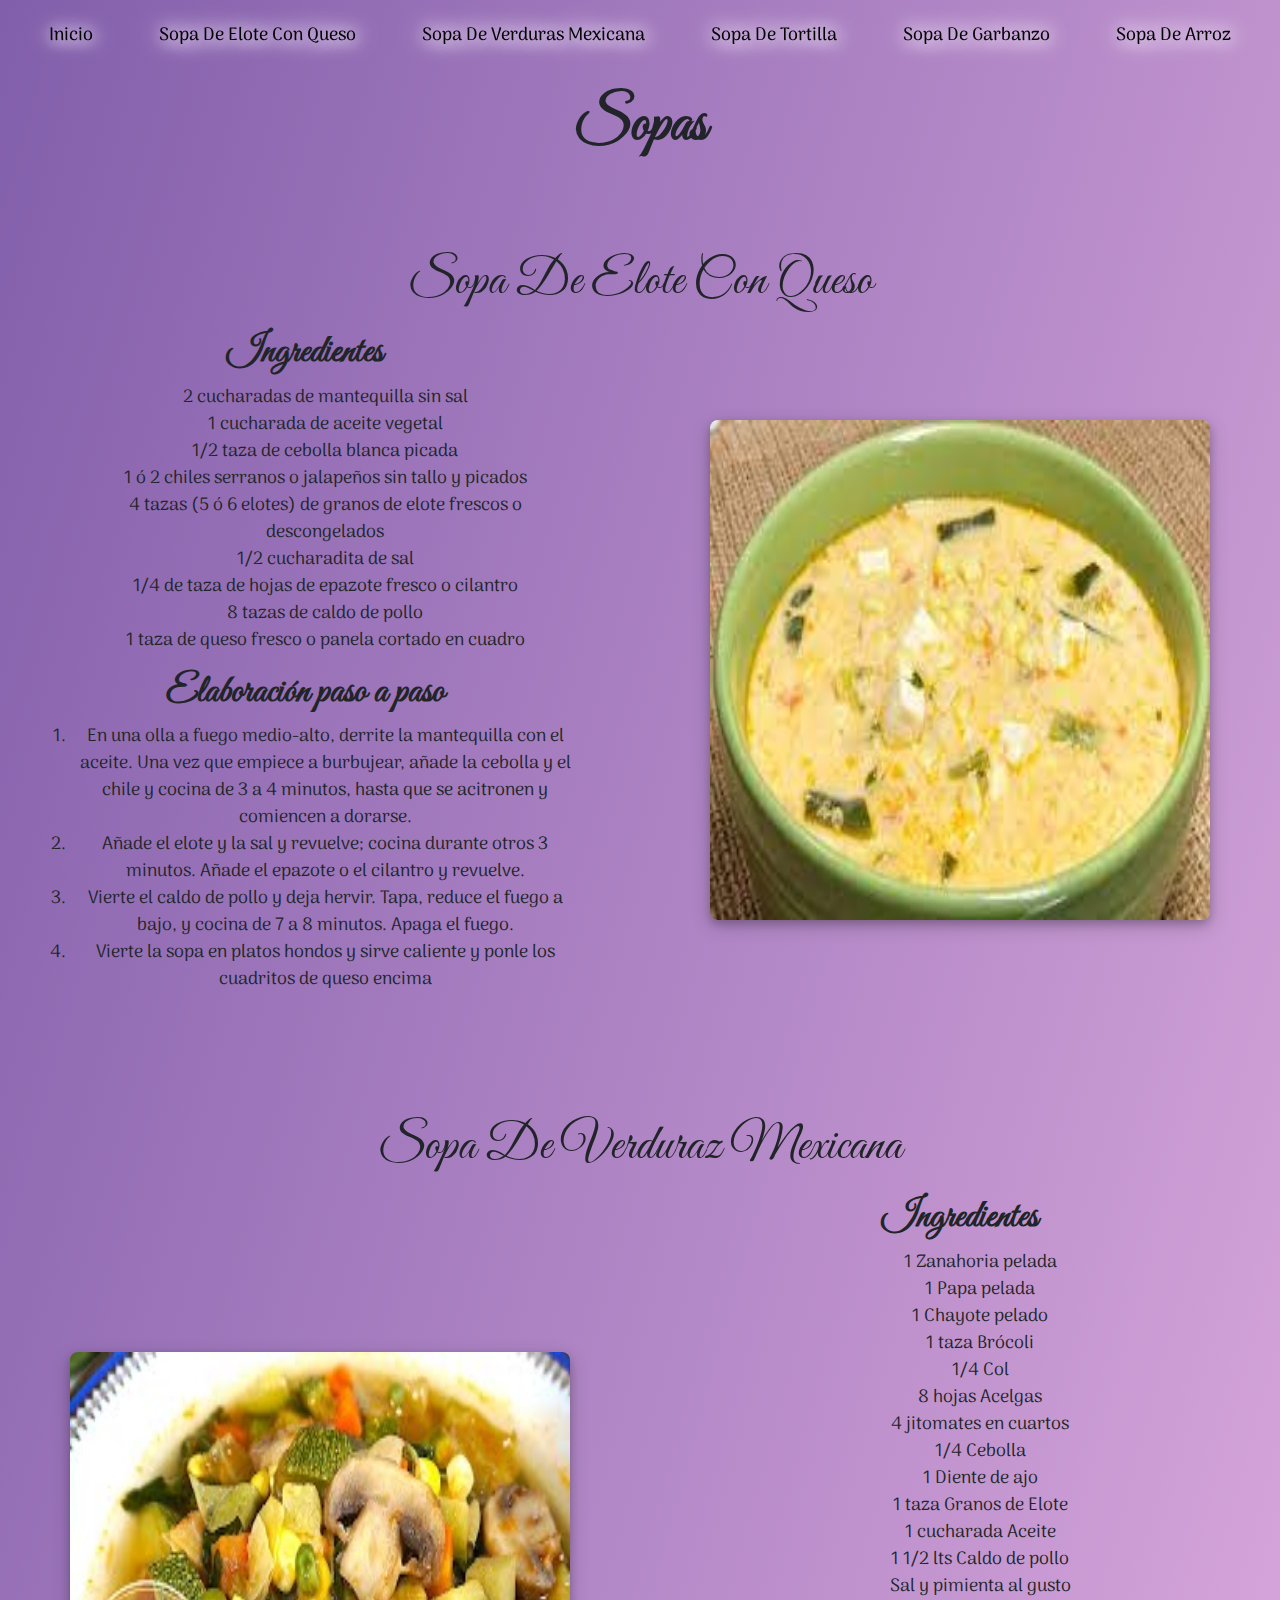
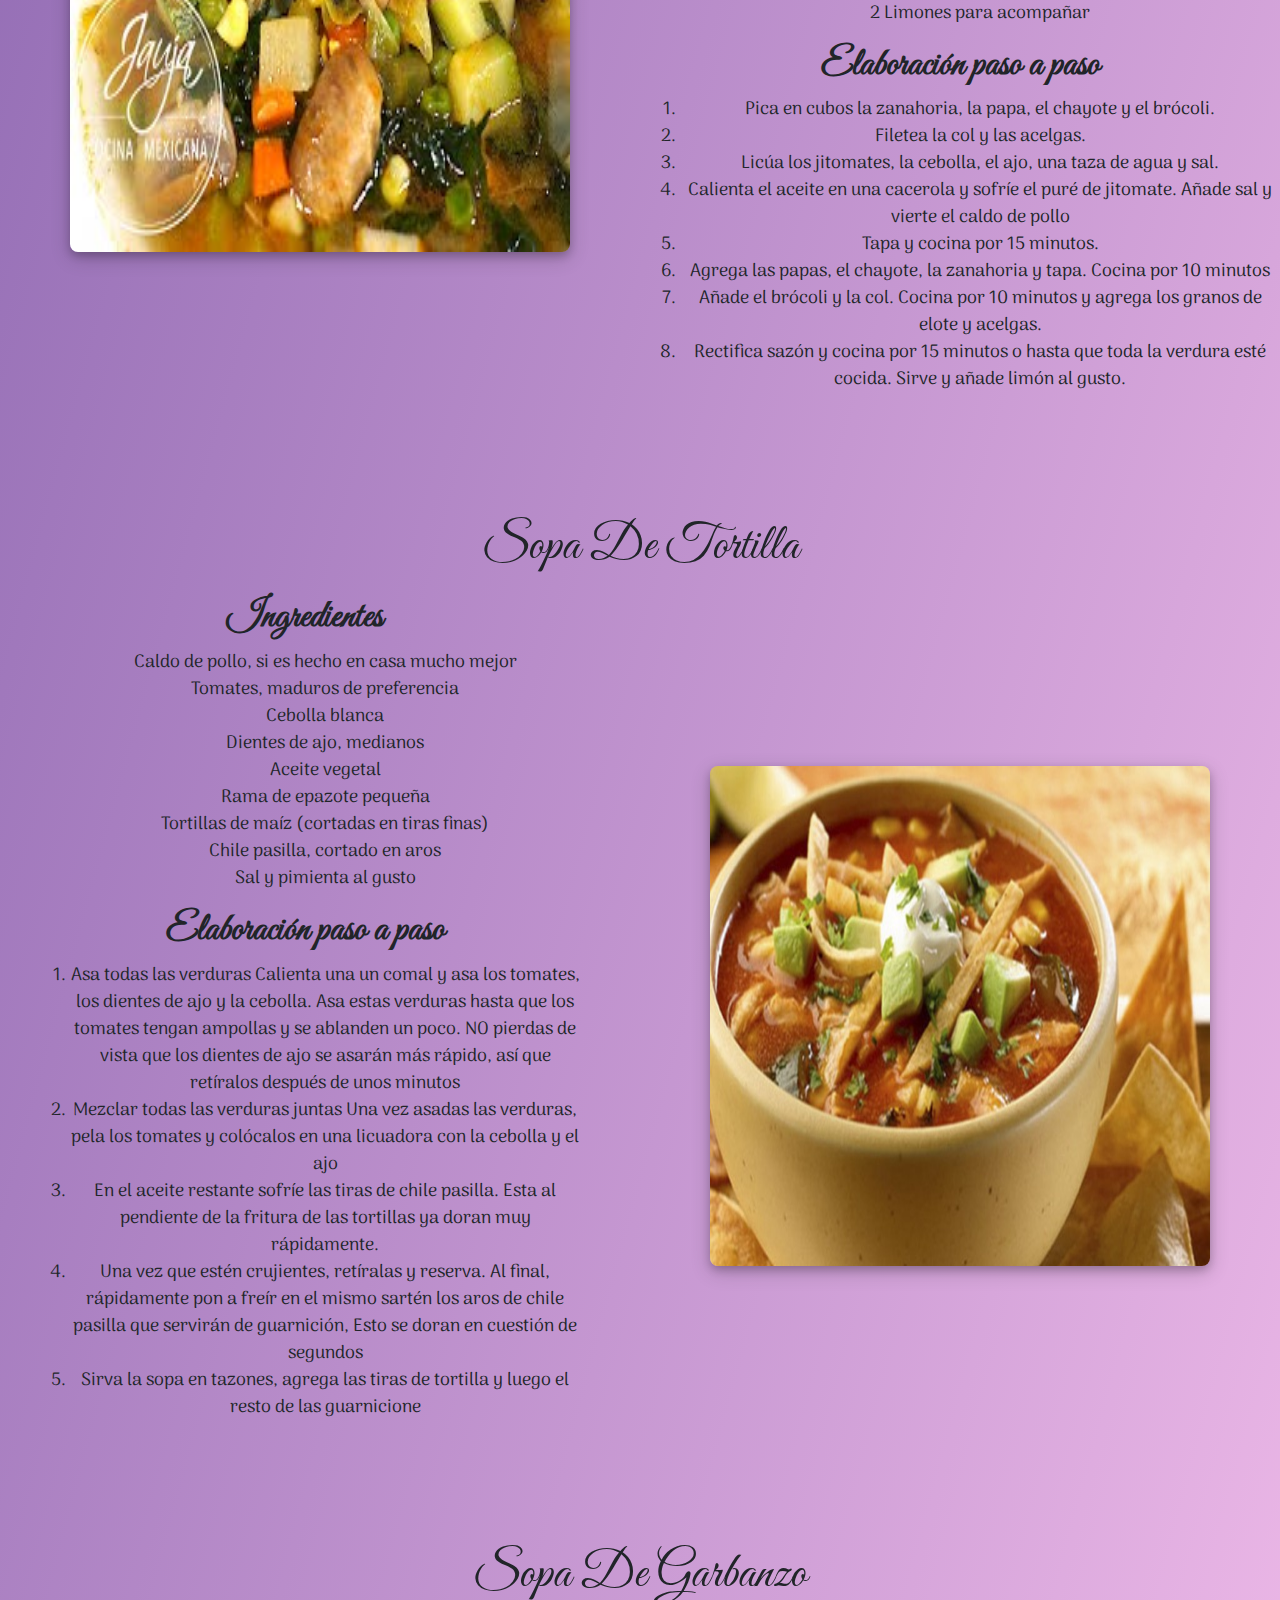
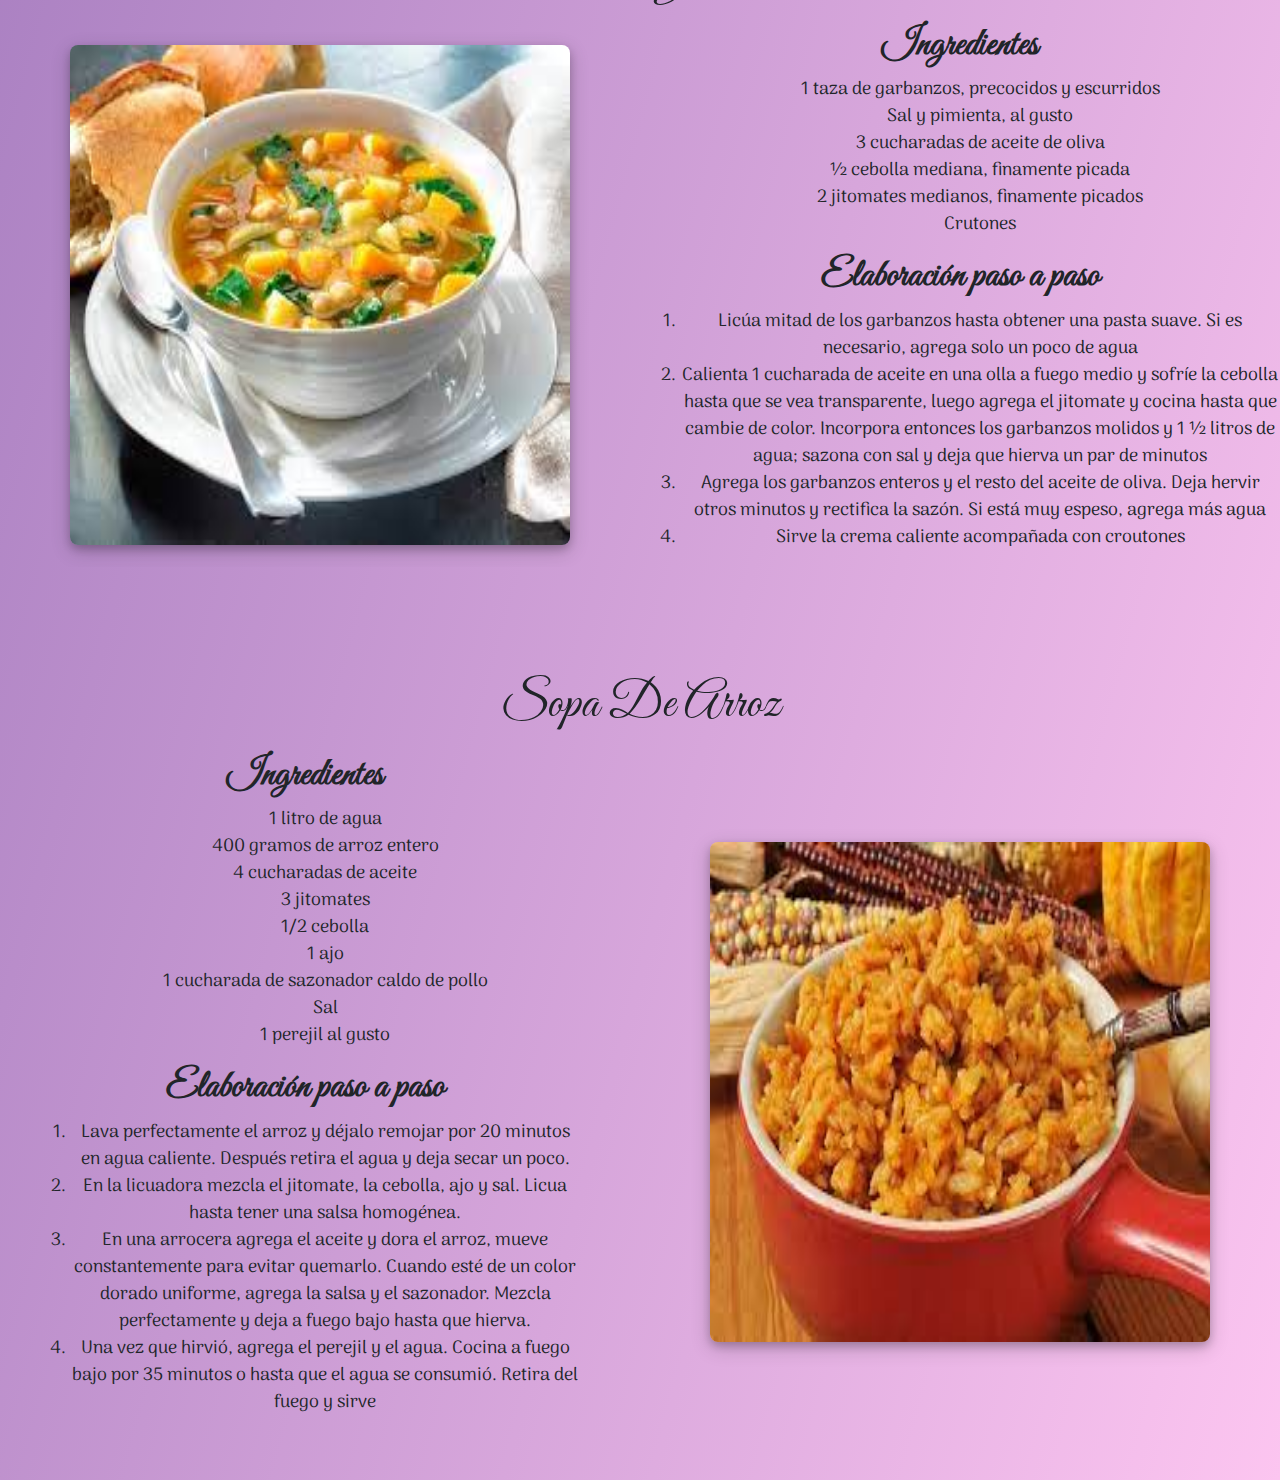
<file: content/modulos/sopas.html>
<!DOCTYPE html>
<html lang="en">

<head>
    <meta charset="UTF-8">
    <meta name="viewport" content="width=device-width, initial-scale=1.0">
    <meta http-equiv="X-UA-Compatible" content="ie=edge">
    <link rel="stylesheet" href="https://stackpath.bootstrapcdn.com/bootstrap/4.3.1/css/bootstrap.min.css">
    <link rel="stylesheet" type="text/css" href="../../css/styles-recetas.css" media="screen" />
    <link rel="stylesheet" href="https://use.fontawesome.com/releases/v5.8.1/css/all.css"
        integrity="sha384-50oBUHEmvpQ+1lW4y57PTFmhCaXp0ML5d60M1M7uH2+nqUivzIebhndOJK28anvf" crossorigin="anonymous">
    <link
        href="https://fonts.googleapis.com/css2?family=Arima+Madurai:wght@100;200;300;400;500&family=Fredericka+the+Great&family=Great+Vibes&display=swap"
        rel="stylesheet">
    <title>BBRecipes Sopas</title>
</head>

<body class="fondo">
    <header>
        <nav>
            <ul class="breadcrumb fondo-nav">
                <li><a href="../../index.html">Inicio</a></li>
                <li><a href="#s1">Sopa De Elote Con Queso</a></li>
                <li><a href="#s2">Sopa De Verduras Mexicana</a></li>
                <li><a href="#s3">Sopa De Tortilla</a></li>
                <li><a href="#s4">Sopa De Garbanzo</a></li>
                <li><a href="#s5">Sopa De Arroz</a></li>
            </ul>
        </nav>
        <h1 class="title">Sopas</h1>
    </header>
    <div id="s1">
        <h2>Sopa De Elote Con Queso</h2>
        <div class="receta">
            <div class="text_receta">
                <div>
                    <h3>Ingredientes</h3>
                    <ul>
                        <li>2 cucharadas de mantequilla sin sal</li>
                        <li>1 cucharada de aceite vegetal</li>
                        <li>1/2 taza de cebolla blanca picada</li>
                        <li>1 ó 2 chiles serranos o jalapeños sin tallo y picados</li>
                        <li>4 tazas (5 ó 6 elotes) de granos de elote frescos o descongelados</li>
                        <li>1/2 cucharadita de sal</li>
                        <li>1/4 de taza de hojas de epazote fresco o cilantro</li>
                        <li>8 tazas de caldo de pollo</li>
                        <li>1 taza de queso fresco o panela cortado en cuadro</li>
                    </ul>
                </div>
                <div>
                    <h3>Elaboración paso a paso</h3>
                    <ol>
                        <li>En una olla a fuego medio-alto, derrite la mantequilla con el aceite. Una vez que empiece a
                            burbujear, añade la cebolla y el chile y cocina de 3 a 4 minutos, hasta que se acitronen y
                            comiencen a dorarse.</li>
                        <li>Añade el elote y la sal y revuelve; cocina durante otros 3 minutos. Añade el epazote o el
                            cilantro y revuelve.</li>
                        <li>Vierte el caldo de pollo y deja hervir. Tapa, reduce el fuego a bajo, y cocina de 7 a 8
                            minutos. Apaga el fuego.</li>
                        <li>Vierte la sopa en platos hondos y sirve caliente y ponle los cuadritos de queso encima</li>
                    </ol>
                </div>
            </div>
            <div class="img_receta">
                <img class="img_size" src="../sopas_1.jpeg" alt="BBRecipes Logo" />
            </div>
        </div>
    </div>

    <div id="s2">
        <h2>Sopa De Verduraz Mexicana</h2>
        <div class="receta">
            <div class="img_receta">
                <img class="img_size" src="../sopas_2.jpg" alt="BBRecipes Logo" />
            </div>
            <div class="text_receta_i">
                <div>
                    <h3>Ingredientes</h3>
                    <ul>
                        <li>1 Zanahoria pelada</li>
                        <li>1 Papa pelada</li>
                        <li>1 Chayote pelado</li>
                        <li>1 taza Brócoli</li>
                        <li>1/4 Col</li>
                        <li>8 hojas Acelgas</li>
                        <li>4 jitomates en cuartos</li>
                        <li>1/4 Cebolla</li>
                        <li>1 Diente de ajo</li>
                        <li> 1 taza Granos de Elote</li>
                        <li> 1 cucharada Aceite</li>
                        <li>1 1/2 lts Caldo de pollo</li>
                        <li> Sal y pimienta al gusto</li>
                        <li>2 Limones para acompañar</li>
                    </ul>
                </div>
                <div>
                    <h3>Elaboración paso a paso</h3>
                    <ol>
                        <li>Pica en cubos la zanahoria, la papa, el chayote y el brócoli.</li>
                        <li>Filetea la col y las acelgas.
                        </li>
                        <li>Licúa los jitomates, la cebolla, el ajo, una taza de agua y sal.</li>
                        <li>Calienta el aceite en una cacerola y sofríe el puré de jitomate. Añade sal y vierte el caldo
                            de pollo</li>
                        <li>Tapa y cocina por 15 minutos.</li>
                        <li>Agrega las papas, el chayote, la zanahoria y tapa. Cocina por 10 minutos</li>
                        <li>Añade el brócoli y la col. Cocina por 10 minutos y agrega los granos de elote y acelgas.
                        </li>
                        <li>Rectifica sazón y cocina por 15 minutos o hasta que toda la verdura esté cocida. Sirve y
                            añade limón al gusto.</li>
                    </ol>
                </div>
            </div>
        </div>
    </div>

    <div id="s3">
        <h2>Sopa De Tortilla</h2>
        <div class="receta">
            <div class="text_receta">
                <div>
                    <h3>Ingredientes</h3>
                    <ul>
                        <li>Caldo de pollo, si es hecho en casa mucho mejor</li>
                        <li>Tomates, maduros de preferencia</li>
                        <li>Cebolla blanca</li>
                        <li>Dientes de ajo, medianos</li>
                        <li>Aceite vegetal</li>
                        <li>Rama de epazote pequeña</li>
                        <li>Tortillas de maíz (cortadas en tiras finas)</li>
                        <li>Chile pasilla, cortado en aros</li>
                        <li>Sal y pimienta al gusto</li>
                    </ul>
                </div>
                <div>
                    <h3>Elaboración paso a paso</h3>
                    <ol>
                        <li>Asa todas las verduras Calienta una un comal y asa los tomates, los dientes de ajo y la
                            cebolla. Asa estas verduras hasta que los tomates tengan ampollas y se ablanden un poco. NO
                            pierdas de vista que los dientes de ajo se asarán más rápido, así que retíralos después de
                            unos minutos</li>
                        <li>Mezclar todas las verduras juntas Una vez asadas las verduras, pela los tomates y colócalos
                            en una licuadora con la cebolla y el ajo</li>
                        <li>En el aceite restante sofríe las tiras de chile pasilla. Esta al pendiente de la fritura de
                            las tortillas ya doran muy rápidamente.</li>
                        <li>Una vez que estén crujientes, retíralas y reserva. Al final, rápidamente pon a freír en el
                            mismo sartén los aros de chile pasilla que servirán de guarnición, Esto se doran en cuestión
                            de segundos</li>
                        <li>Sirva la sopa en tazones, agrega las tiras de tortilla y luego el resto de las guarnicione
                        </li>
                    </ol>
                </div>
            </div>
            <div class="img_receta">
                <img class="img_size" src="../sopas_3.jpg" alt="BBRecipes Logo" />
            </div>
        </div>
    </div>

    <div id="s4">
        <h2>Sopa De Garbanzo</h2>
        <div class="receta">
            <div class="img_receta">
                <img class="img_size" src="../sopas_4.jpeg" alt="BBRecipes Logo" />
            </div>
            <div class="text_receta_i">
                <div>
                    <h3>Ingredientes</h3>
                    <ul>
                        <li>1 taza de garbanzos, precocidos y escurridos</li>
                        <li>Sal y pimienta, al gusto</li>
                        <li>3 cucharadas de aceite de oliva</li>
                        <li>½ cebolla mediana, finamente picada</li>
                        <li>2 jitomates medianos, finamente picados</li>
                        <li>Crutones</li>
                    </ul>
                </div>
                <div>
                    <h3>Elaboración paso a paso</h3>
                    <ol>
                        <li>Licúa mitad de los garbanzos hasta obtener una pasta suave. Si es necesario, agrega solo un
                            poco de agua</li>
                        <li>Calienta 1 cucharada de aceite en una olla a fuego medio y sofríe la cebolla hasta que se
                            vea transparente, luego agrega el jitomate y cocina hasta que cambie de color. Incorpora
                            entonces los garbanzos molidos y 1 ½ litros de agua; sazona con sal y deja que hierva un par
                            de minutos</li>
                        <li>Agrega los garbanzos enteros y el resto del aceite de oliva. Deja hervir otros minutos y
                            rectifica la sazón. Si está muy espeso, agrega más agua</li>
                        <li>Sirve la crema caliente acompañada con croutones</li>
                    </ol>
                </div>
            </div>
        </div>
    </div>

    <div id="s5">
        <h2>Sopa De Arroz</h2>
        <div class="receta">
            <div class="text_receta">
                <div>
                    <h3>Ingredientes</h3>
                    <ul>
                        <li>1 litro de agua</li>
                        <li>400 gramos de arroz entero</li>
                        <li>4 cucharadas de aceite</li>
                        <li>3 jitomates</li>
                        <li>1/2 cebolla</li>
                        <li>1 ajo</li>
                        <li>1 cucharada de sazonador caldo de pollo</li>
                        <li>Sal</li>
                        <li>1 perejil al gusto</li>
                    </ul>
                </div>
                <div>
                    <h3>Elaboración paso a paso</h3>
                    <ol>
                        <li>Lava perfectamente el arroz y déjalo remojar por 20 minutos en agua caliente. Después retira
                            el agua y deja secar un poco.</li>
                        <li>En la licuadora mezcla el jitomate, la cebolla, ajo y sal. Licua hasta tener una salsa
                            homogénea.</li>
                        <li>En una arrocera agrega el aceite y dora el arroz, mueve constantemente para evitar quemarlo.
                            Cuando esté de un color dorado uniforme, agrega la salsa y el sazonador. Mezcla
                            perfectamente y deja a fuego bajo hasta que hierva.</li>
                        <li>Una vez que hirvió, agrega el perejil y el agua. Cocina a fuego bajo por 35 minutos o hasta
                            que el agua se consumió. Retira del fuego y sirve</li>
                    </ol>
                </div>
            </div>
            <div class="img_receta">
                <img class="img_size" src="../sopas_5.jpeg" alt="BBRecipes Logo" />
            </div>
        </div>
    </div>

</body>

</html>
</file>
<file: css/styles.css>
/* header y fondo */
.fondo{
    background-color: #e0d7ea;
}
.fondo_img{
    background-image: url(/content/main-logo-transparent.png);
    min-height: calc(100vh - 88px); 
}
.home{
    width: 100%;
    height: 100%;
    display: flex;
    justify-content: center;
}
.back-trans-content{
    background-color: rgba(246, 244, 245, 0.904);
    width: 75%;
    border-radius: 1em;
}
.title-text{
    display: flex;
    flex-direction: column;
    align-items: center;
    padding: 3em;
}

/* botones */
.botones_container{
    padding: 0px 3em 3em 3em;
}
.boton-menu{
    text-decoration: none;
    background-color: #fbb1eba2 !important;
    margin: 5px;
    
    
}

a{
    display: block;
    width: 100%;
    text-align: center;
    color: #281c35 !important;
    font-size: 40px;
    font-family: 'Great Vibes', cursive;
    padding: 10px 25px ;
    
}
a:hover{
    color: #CC6FFD!important;
    text-decoration: none !important;
}
i{
    padding-right: 20px;
    font-size: 40px;
}

h1{
    font-family: 'Great Vibes', cursive; 
    font-size: 80px !important;
    color: black;
}
h2{
    font-family: 'Arima Madurai', cursive;
    font-weight: 300 !important; 
    font-size: 40px !important;
    color: black;
}
h3{
    font-family: 'Arima Madurai', cursive;
    font-weight: 400 !important; 
    font-size: 30px !important;
    color: black;
}
/* codigo footer */
.fondo-footer{
    display: flex;
    justify-content: space-around;
    align-items: center;
    background-color: #281c35;
    padding: 21px;
}
.footer-text p{
    margin: 0px !important;
    color: #f6f4f5e7;
    font-family: 'Arima Madurai', cursive;
    
}
h5{
    color: #f6f4f583;
    font-size: 12px !important;
    font-family: 'Arima Madurai', cursive;
}
.footer-logos{
    display: flex;
    color: #f6f4f5e7;
    
}
.logo-f i{
    background-color: #8c69807c !important;
    padding: 8px;
    margin:4px;
    font-size: 18px !important;
    border-radius: 3em;
}
</file>
<file: css/styles-recetas.css>
.fondo{
    background: linear-gradient(to bottom right, #825fab, #fcc5f0);
}
h2{
    font-family: 'Great Vibes', cursive;
    font-size: 50px;
    text-align: center;
    padding: 60px 0px 10px 0px !important;
}
h3{
    font-family: 'Great Vibes', cursive;
    font-size: 38px !important;
    font-weight: 800 !important;
}
li{
    font-family: 'Arima Madurai', cursive; 
    font-size: 18px !important;
}
ul li{
    list-style: none;
}
nav{
    padding: 10px 0px 60px 0px;
}
.fondo-nav{
    display: flex;
    justify-content: space-around;
    width: 100%;
    
    position: fixed;
    background-color: #e0d7ea00; 
    font-family: 'Arima Madurai', cursive;
    font-size: 30px;
    margin: 0px !important;
    text-shadow: 3px -1px 16px #e0d7ea,1px 3px 14px #e0d7ea, 3px 0px 30px #e0d7ea,-3px 0px 30px #e0d7ea ;
    transition: ease-in-out 0.2s;
}
a{
    text-decoration: none !important;
    color: black;
    font-weight: 500;
    transition: ease-in-out 0.1s;
}
a:hover{
     color:black;
     font-size: 30px;
     transition: ease-in-out 0.1s;
}
.title{
    padding: 20px 0px 30px 0px;
    font-family: 'Great Vibes', cursive;
    font-size: 60px;
    text-align: center;
    font-weight: 600;
    margin: 0px;
}
.receta{
    display: flex;
    padding-bottom: 3em;
}
.text_receta{
    width: 50%;
    text-align: center;
    padding: 0px 60px 0px 30px;
}
.text_receta_i{
    width: 50%;
    text-align: center;
    padding: 0px 0px 0px 0px;
}
.img_receta{
    display: flex;
    justify-content: center;
    align-items: center;
    width: 50%;
    overflow:hidden;
    transition: ease-in-out 0.2s;
}
.img_receta:hover{
  -webkit-transform:scale(1.1);transform:scale(1.1);  
  transition: ease-in-out 0.2s;
}
.img_size{ 
    width: 500px;
    height: 500px;
    border-radius: 8px;
    box-shadow: 0 4px 8px 0 rgba(0, 0, 0, 0.2), 0 6px 20px 0 rgba(0, 0, 0, 0.19);
    
}
html{
    scroll-behavior: smooth;
}
</file>
